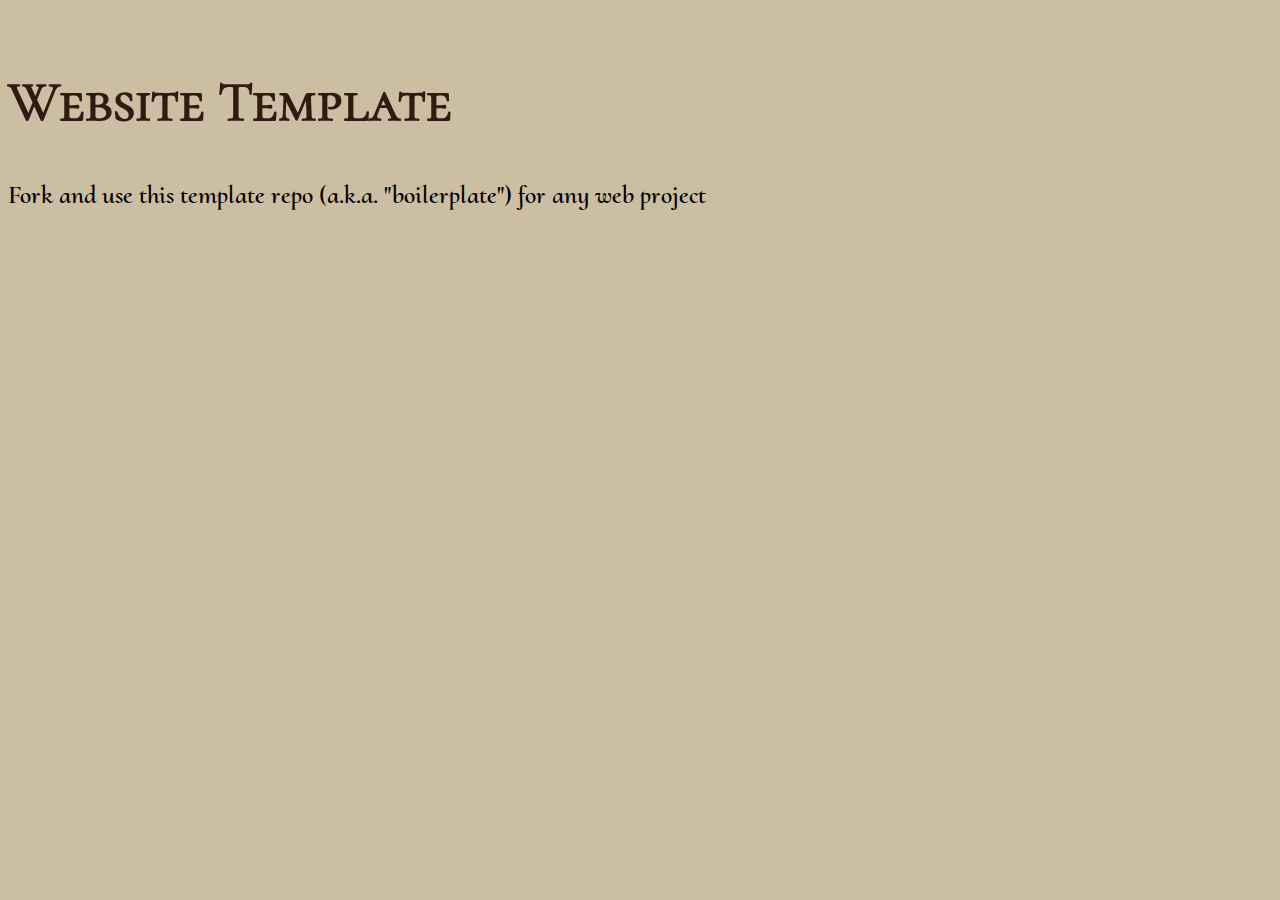
<file: index.html>
<!doctype html>
<html lang="en">
<head>
	<meta charset="utf-8">
	<meta name="viewport" content="width=device-width, initial-scale=1.0">
	<title>Semester Project</title>
	<link rel="stylesheet" href="styles.css">
</head>
<body>

	<h1>Website Template</h1>
	<p>Fork and use this template repo (a.k.a. "boilerplate") for any web project</p>
	
</body>
</html>
</file>
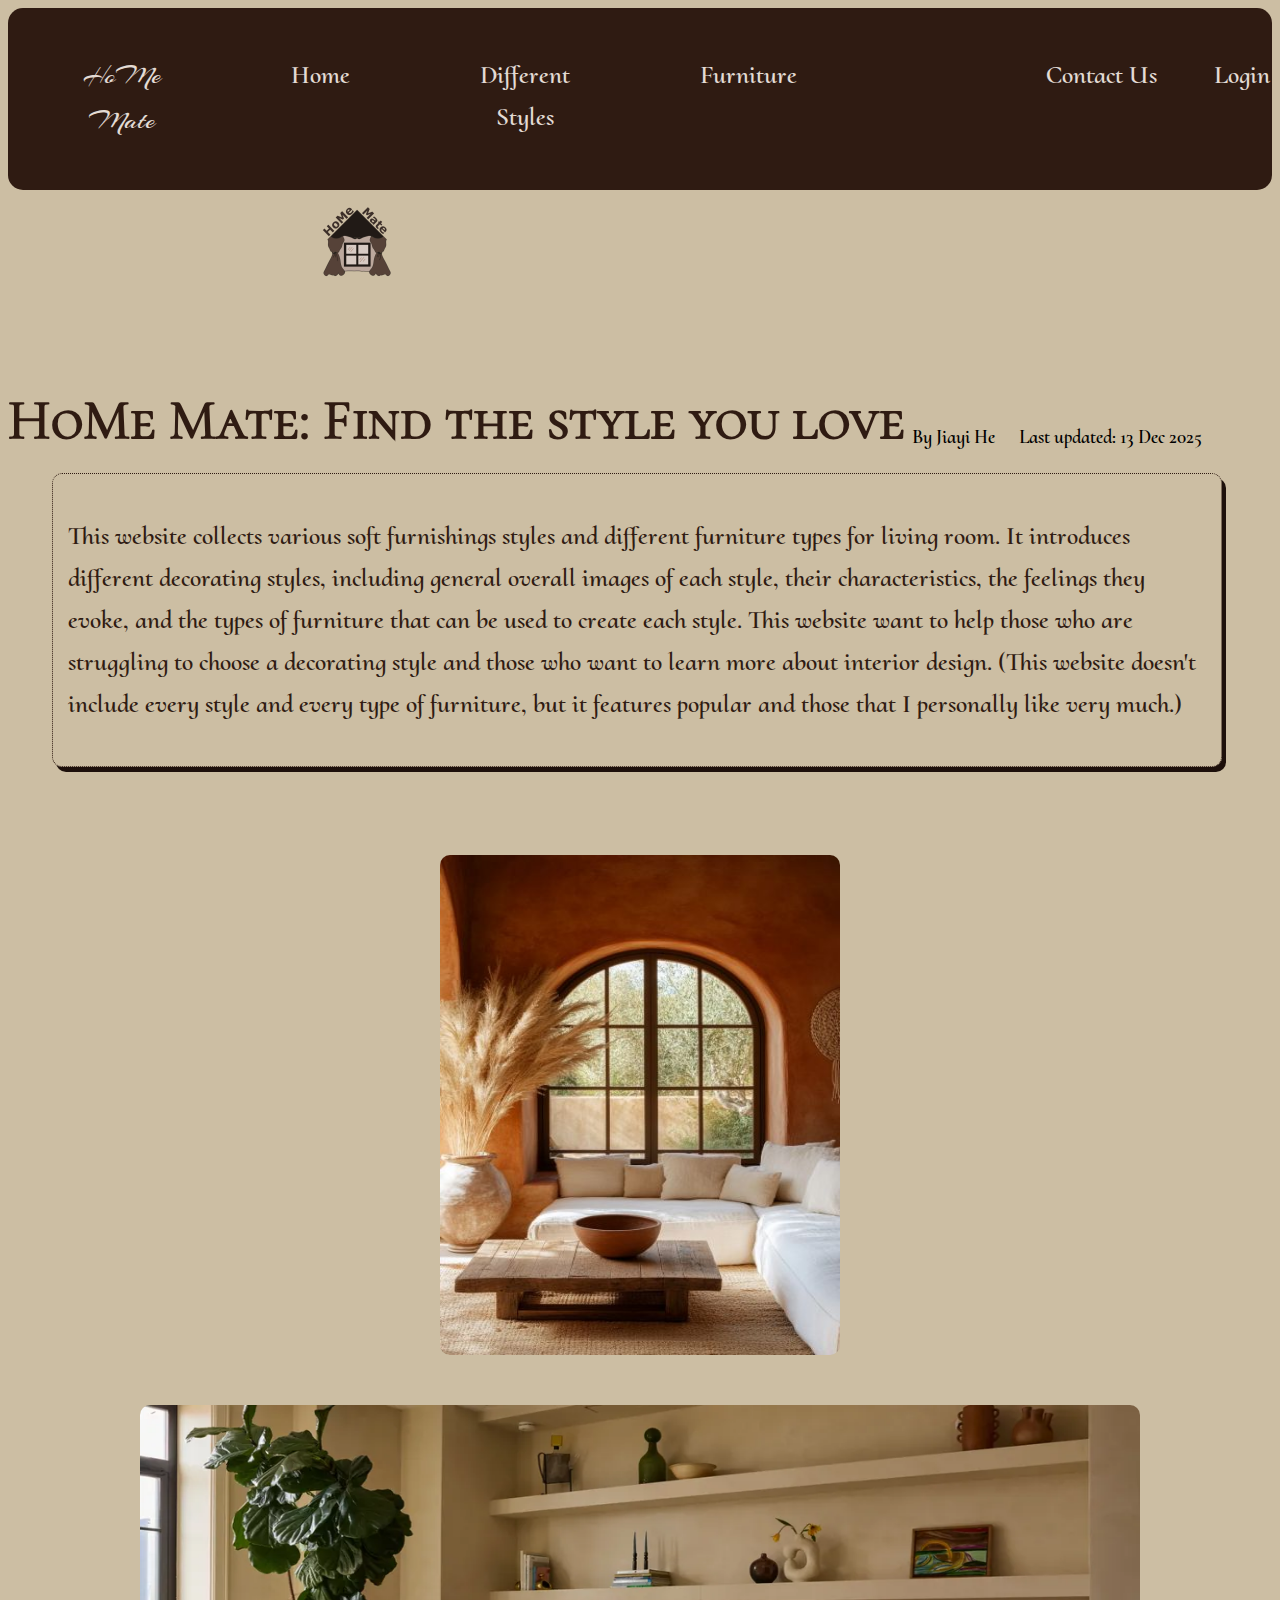
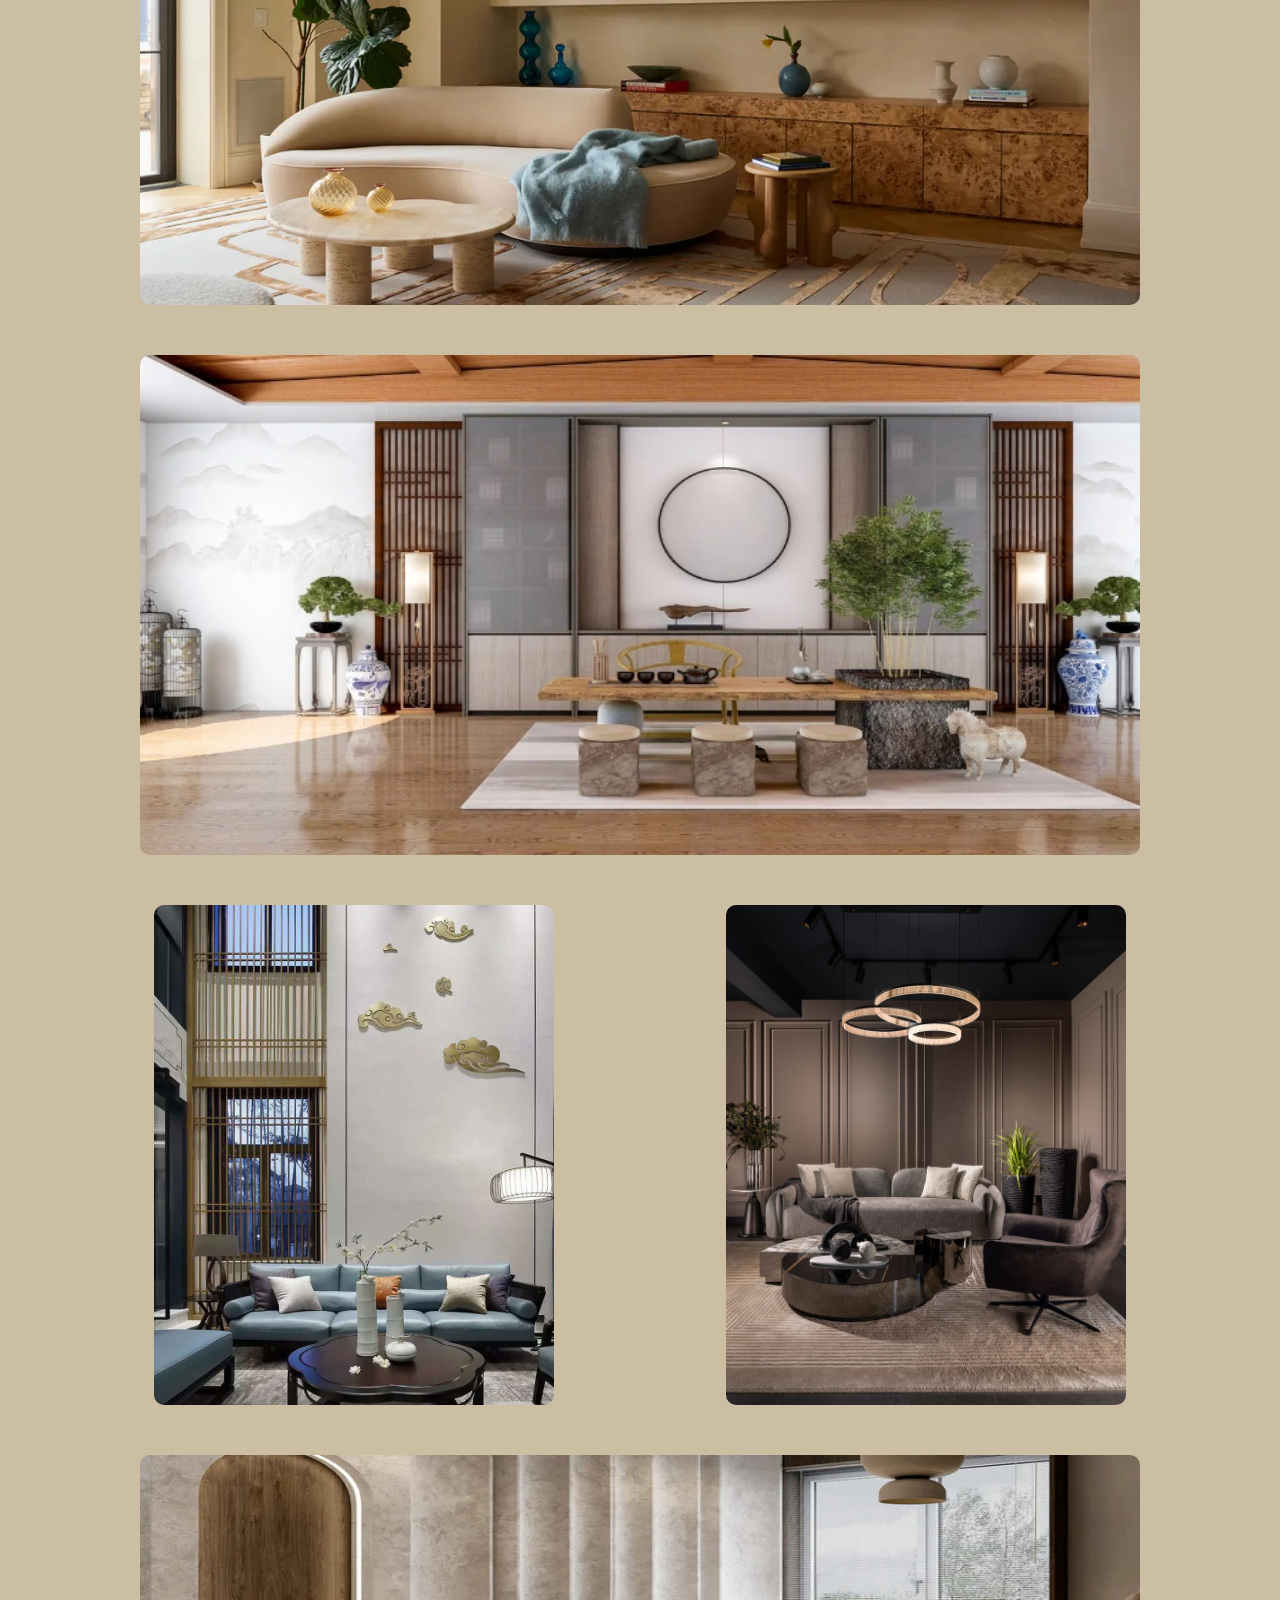
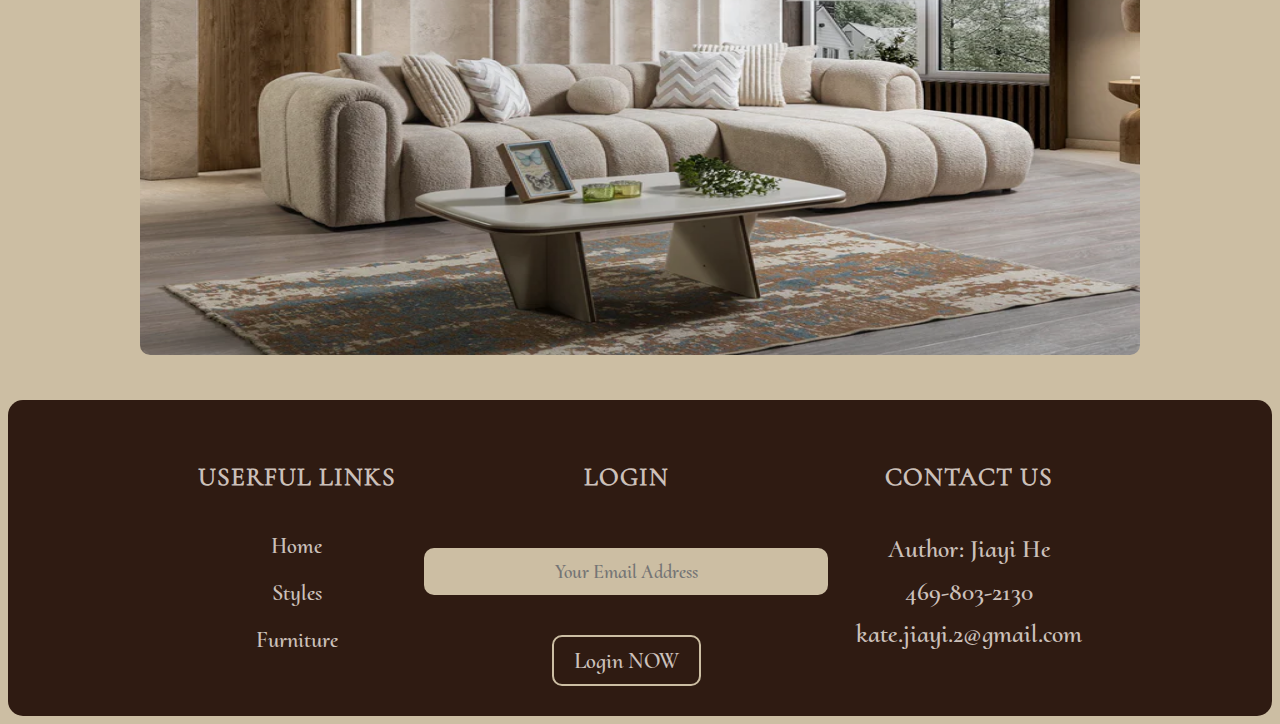
<file: final/index.html>
<!doctype html>
<html lang="en">
<head>
	<meta charset="utf-8">
	<meta name="viewport" content="width=device-width, initial-scale=1.0">
	<title>Semester Project</title>
	<link rel="stylesheet" href="styles.css">
</head>
<body>
    <header>
<nav>
	<ul>
		<li><a href="index.html" class="name">HoMe Mate</a></li>
		<li><a href="index.html">Home</a></li>
		<li><a href="style.html">Different Styles</a></li>
		<li><a href="furniture.html">Furniture</a></li>
	</ul>
</nav>
<div class="bar">
    <ul>
<li><a href="contact.html" class="contact">Contact&nbsp;Us</a></li>
<li><a href="login.html" class="login">Login</a></li>
	</ul>
</div>
</header>

<section>
<div class="logo">
<a href="index.html" class="img1"><img src="images/logo.png"></a>
</div>
<h1>HoMe Mate: Find the style you love</h1>
<p class="author">By Jiayi He &nbsp;&nbsp;&nbsp;&nbsp;&nbsp;Last updated: 13 Dec 2025</p>
</section>
<aside>
	<p>This website collects various soft furnishings styles and different furniture types for living room. 
		It introduces different decorating styles, 
		including general overall images of each style, their characteristics, 
		the feelings they evoke, and the types of furniture that can be used to create each style. 
		This website want to help those who are struggling to choose a decorating style and those who want to learn more about interior design. 
		(This website doesn't include every style and every type of furniture, but it features popular and those that I personally like very much.)</p>
</aside>

<div class="container">
	<img src="images//img1.jpg" class="img1">
    <img src="images/img2.webp" class="img2">
	<img src="images/img9.webp" class="img9">
	<img src="images/img11.jpg" class="img11">
	<img src="images/img12.jpg" class="img12">
	<img src="images/img10.webp" class="img10">
	
    </div>		

<div class="footer">  
	<div class="col-1">
      <h3>USERFUL LINKS</h3>
	  <a href="index.html">Home</a>
	  <a href="style.html">Styles</a>
	  <a href="furniture.html">Furniture</a>
	</div>
	<div class="col-2">
		<h3>LOGIN</h3>
		<form>
			<input tyep="text" placeholder="Your Email Address">
			<br>
			<button type="sumbit">Login NOW</button>
		</form>
	</div>
	<div class="col-3">
		<h3>CONTACT US</h3>
		<p>Author: Jiayi He
		<br>
		469-803-2130
		<br> 
		<a href="kate.jiayi.2@gmail.com">kate.jiayi.2@gmail.com</a></p>
	</div>
 
</div>


</body>
</html>
</file>
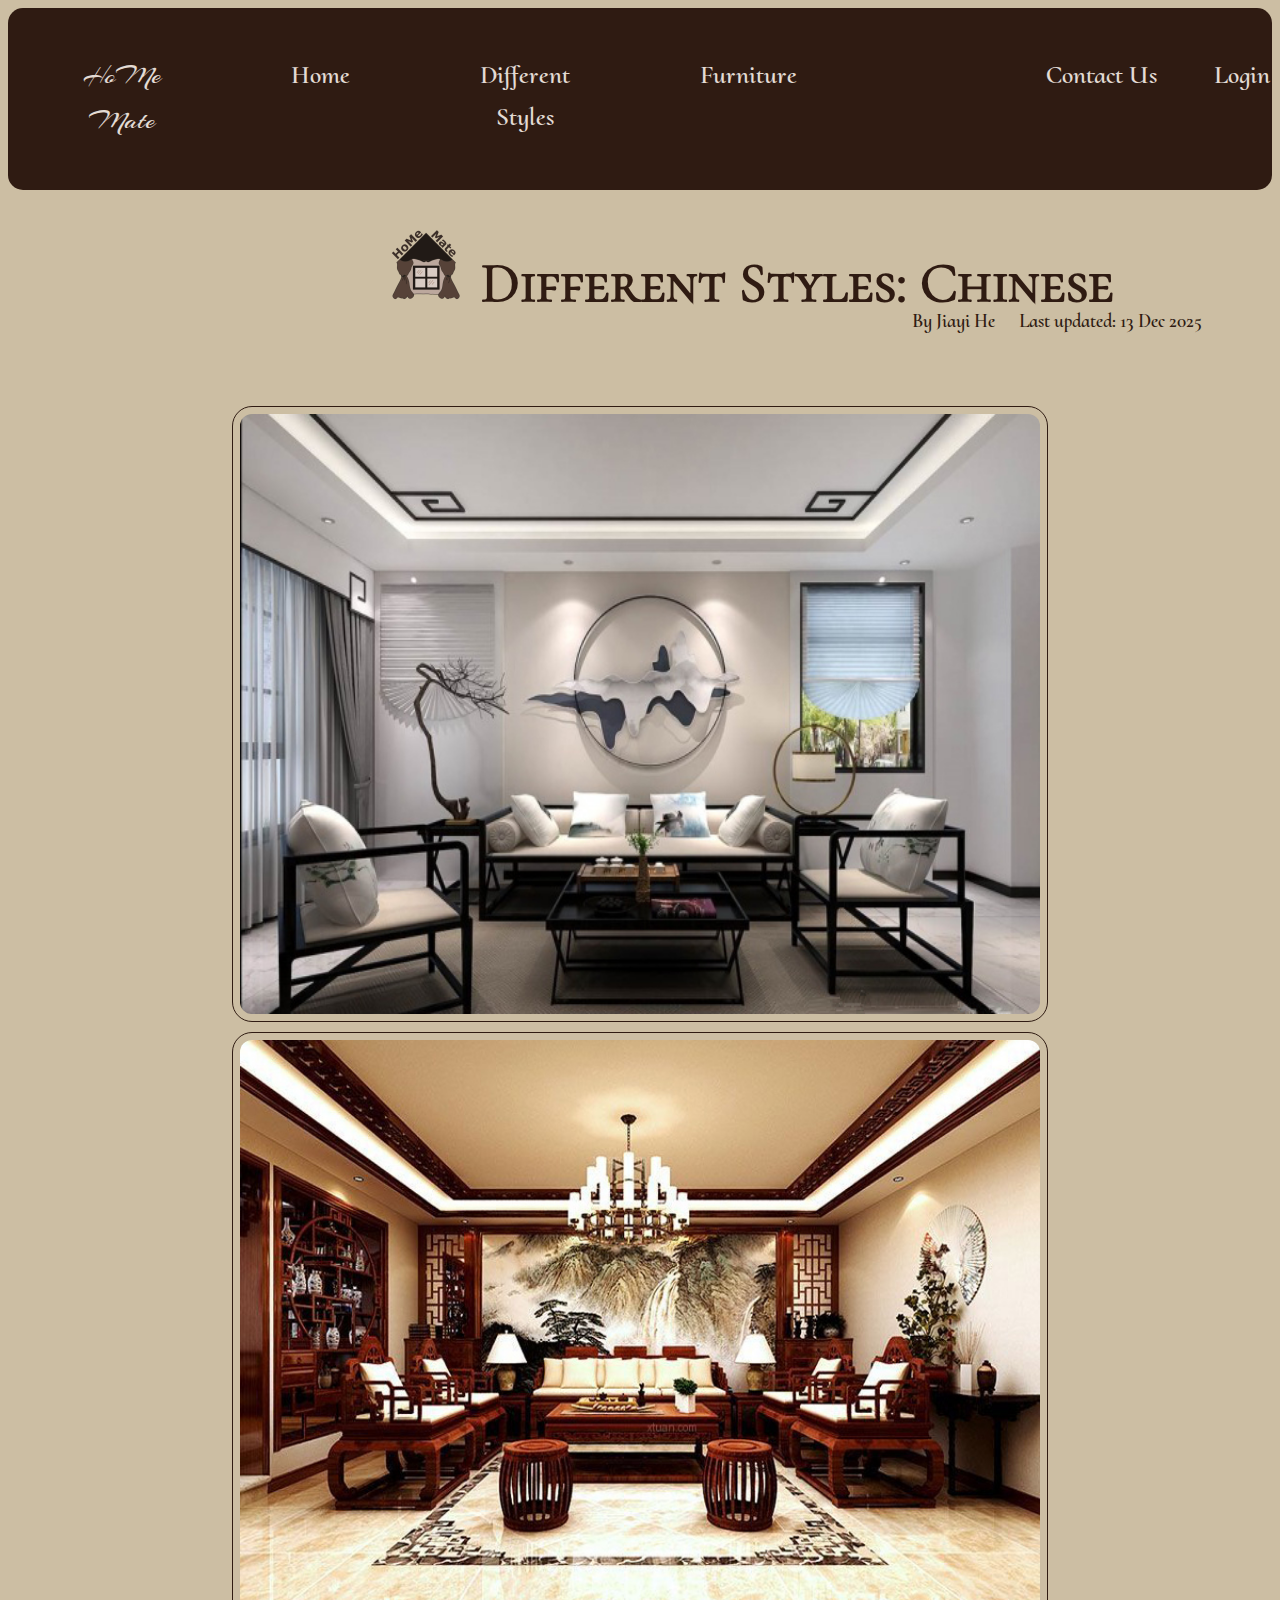
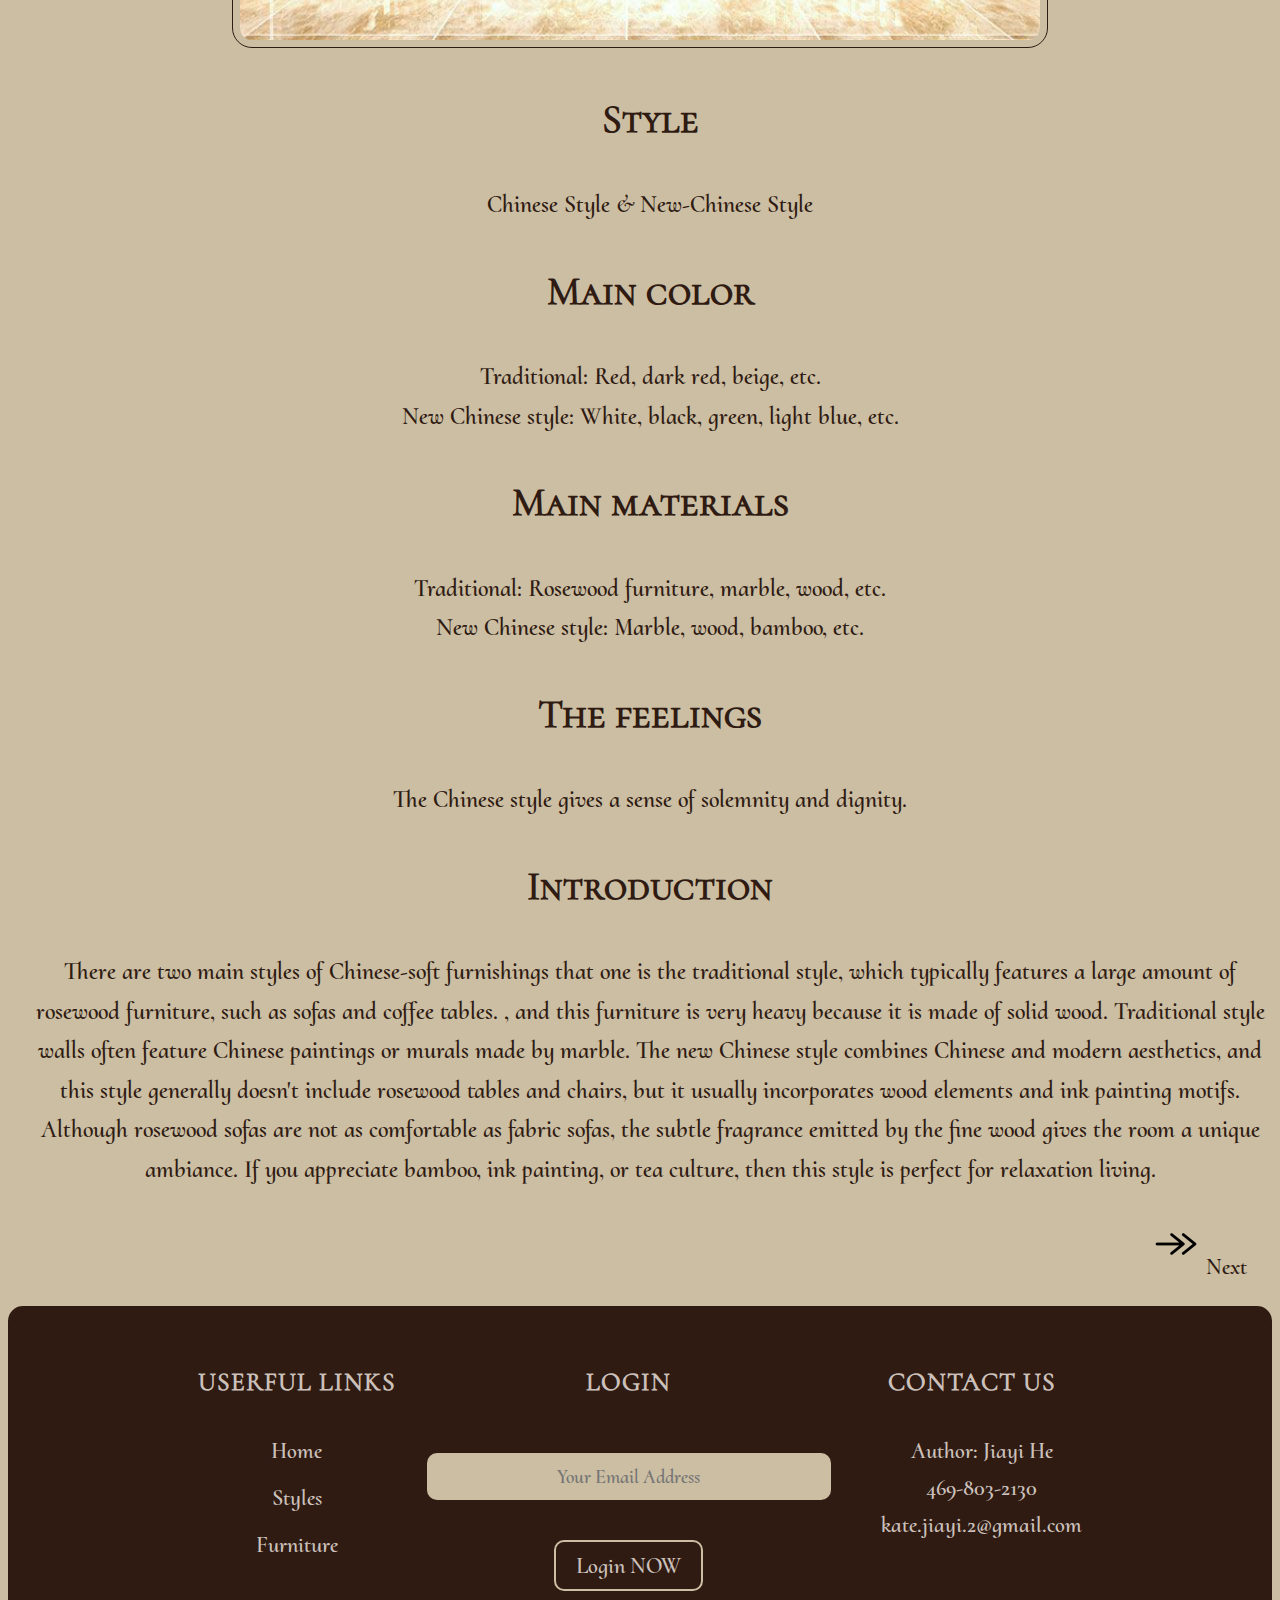
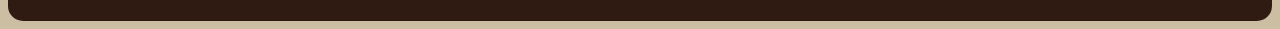
<file: chinese.html>
<!doctype html>
<html lang="en">
<head>
	<meta charset="utf-8">
	<meta name="viewport" content="width=device-width, initial-scale=1.0">
	<title>Semester Project</title>
	<link rel="stylesheet" href="styles8.css">
</head>
<body>
    <header>
<nav>
	<ul>
		<li><a href="index.html" class="name">HoMe Mate</a></li>
		<li><a href="index.html">Home</a></li>
		<li><a href="style.html">Different Styles</a></li>
		<li><a href="furniture.html">Furniture</a></li>
	</ul>
</nav>
<div class="bar">
    <ul>
<li><a href="contact.html" class="contact">Contact&nbsp;Us</a></li>
<li><a href="login.html" class="login">Login</a></li>
	</ul>
</div>
</header>
<section>
<div class="logo">
<a href="index.html" class="img1"><img src="images/logo.png"></a>
</div>
<h1>Different Styles: Chinese</h1>
<p class="author">By Jiayi He &nbsp;&nbsp;&nbsp;&nbsp;&nbsp;Last updated: 13 Dec 2025</p>
</section>

<div class="container">
<img src="images/image7.jpg" class="image7">
<img src="images/image8.jpg" class="image8">
</div>

<h2>Style</h2>
<p>Chinese Style & New-Chinese Style</p>
<h2>Main color</h2>
<p>Traditional: Red, dark red, beige, etc.
	<br>
New Chinese style: White, black, green, light blue, etc.</p>
<h2>Main materials</h2>
<p>Traditional: Rosewood furniture, marble, wood, etc.
	<br>
New Chinese style: Marble, wood, bamboo, etc.</p>
<h2>The feelings</h2>
<P>The Chinese style gives a sense of solemnity and dignity.</P>
<h2>Introduction</h2>
<P>There are two main styles of Chinese-soft furnishings that one is the traditional style, which typically features a large amount of rosewood furniture, such as sofas and coffee tables. 
, and this furniture is very heavy because it is made of solid wood. Traditional style walls often feature Chinese paintings or murals made by marble. 
	The new Chinese style combines Chinese and modern aesthetics, and this style generally doesn't include rosewood tables and chairs, but it usually incorporates wood elements and ink painting motifs. 
	Although rosewood sofas are not as comfortable as fabric sofas, the subtle fragrance emitted by the fine wood gives the room a unique ambiance. 
	If you appreciate bamboo, ink painting, or tea culture, then this style is perfect for relaxation living.</P>
<a href="forest.html" class="icon"><img src="images/icon.png" >Next</a>

<div class="footer">  
	<div class="col-1">
      <h3>USERFUL LINKS</h3>
	  <a href="index.html">Home</a>
	  <a href="style.html">Styles</a>
	  <a href="furniture.html">Furniture</a>
	</div>
	<div class="col-2">
		<h3>LOGIN</h3>
		<form>
			<input tyep="text" placeholder="Your Email Address">
			<br>
			<button type="sumbit">Login NOW</button>
		</form>
	</div>
	<div class="col-3">
		<h3>CONTACT US</h3>
		<p>Author: Jiayi He
			<br>
		469-803-2130
		<br><a href="kate.jiayi.2@gmail.com">kate.jiayi.2@gmail.com</a></p>
	</div>
 
</div>



</body>
</html>
</file>
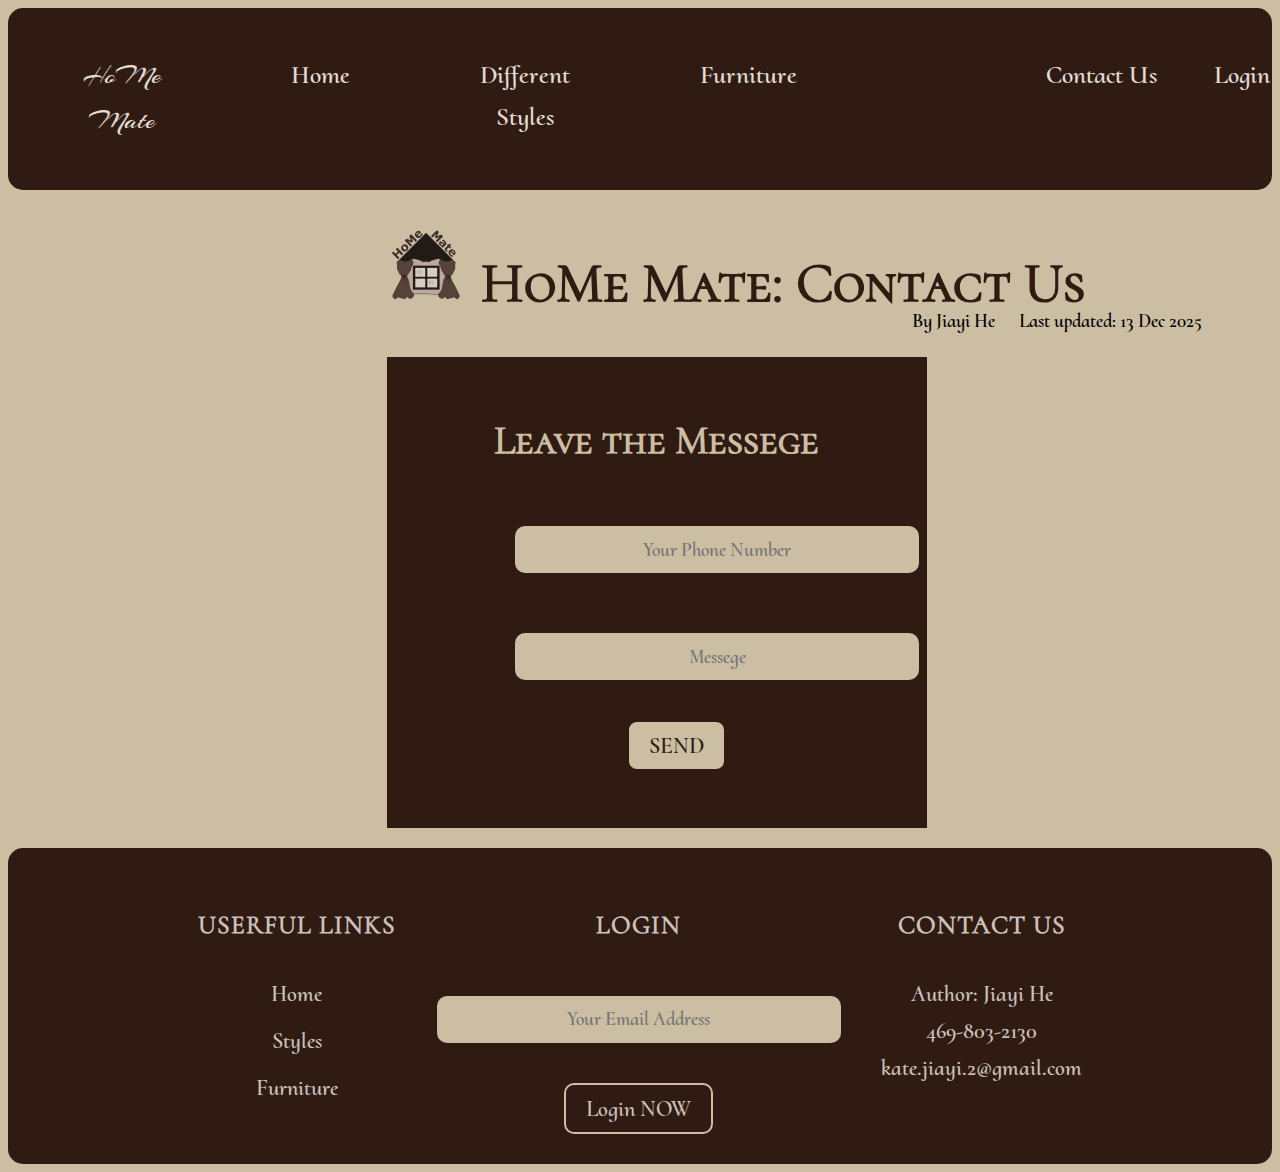
<file: Contact.html>
<!doctype html>
<html lang="en">
<head>
	<meta charset="utf-8">
	<meta name="viewport" content="width=device-width, initial-scale=1.0">
	<title>Semester Project</title>
	<link rel="stylesheet" href="styles3.css">
</head>
<body>
    <header>
<nav>
	<ul>
		<li><a href="index.html" class="name">HoMe Mate</a></li>
		<li><a href="index.html">Home</a></li>
		<li><a href="style.html">Different Styles</a></li>
		<li><a href="furniture.html">Furniture</a></li>
	</ul>
</nav>
<div class="bar">
    <ul>
<li><a href="contact.html" class="contact">Contact&nbsp;Us</a></li>
<li><a href="login.html" class="login">Login</a></li>
	</ul>
</div>
</header>

<section>
<div class="logo">
<a href="index.html" class="img1"><img src="images/logo.png"></a>
</div>
<h1>HoMe Mate: Contact Us</h1>
<p class="author">By Jiayi He &nbsp;&nbsp;&nbsp;&nbsp;&nbsp;Last updated: 13 Dec 2025</p>
</section>


<div class="box">
	<h2>Leave the Messege</h2>
	<form>
		<input tyep="text" placeholder="Your Phone Number">
		<br>
		<input tyep="text" placeholder="Messege">
					<br>
			<button type="sumbit">SEND</button>
	</form>
</div>


<div class="footer">  
	<div class="col-1">
      <h3>USERFUL LINKS</h3>
	  <a href="index.html">Home</a>
	  <a href="style.html">Styles</a>
	  <a href="furniture.html">Furniture</a>
	</div>
	<div class="col-2">
		<h3>LOGIN</h3>
		<form>
			<input tyep="text" placeholder="Your Email Address">
			<br>
			<button type="sumbit">Login NOW</button>
		</form>
	</div>
	<div class="col-3">
		<h3>CONTACT US</h3>
		<p>Author: Jiayi He
		<br>
		469-803-2130
		<br><a href="kate.jiayi.2@gmail.com">kate.jiayi.2@gmail.com</a></p>
	</div>
 
</div>



</body>
</html>
</file>
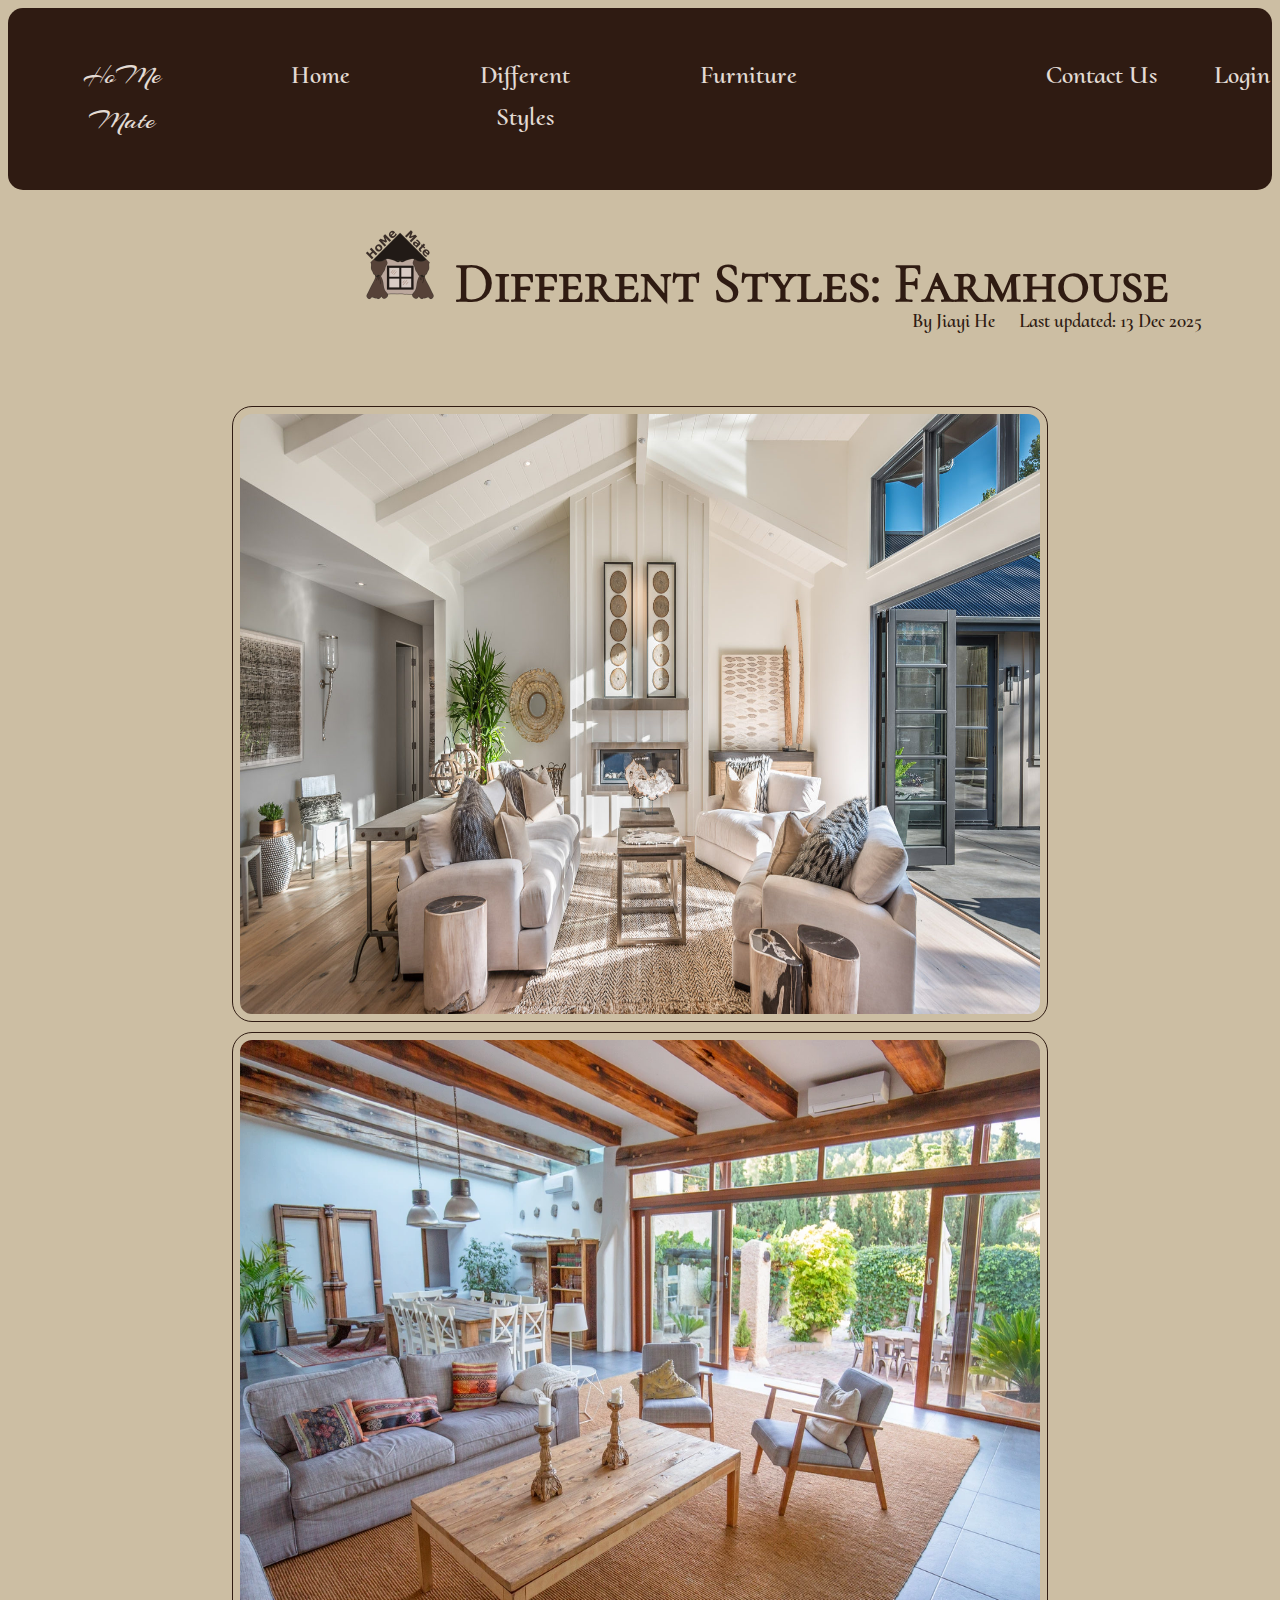
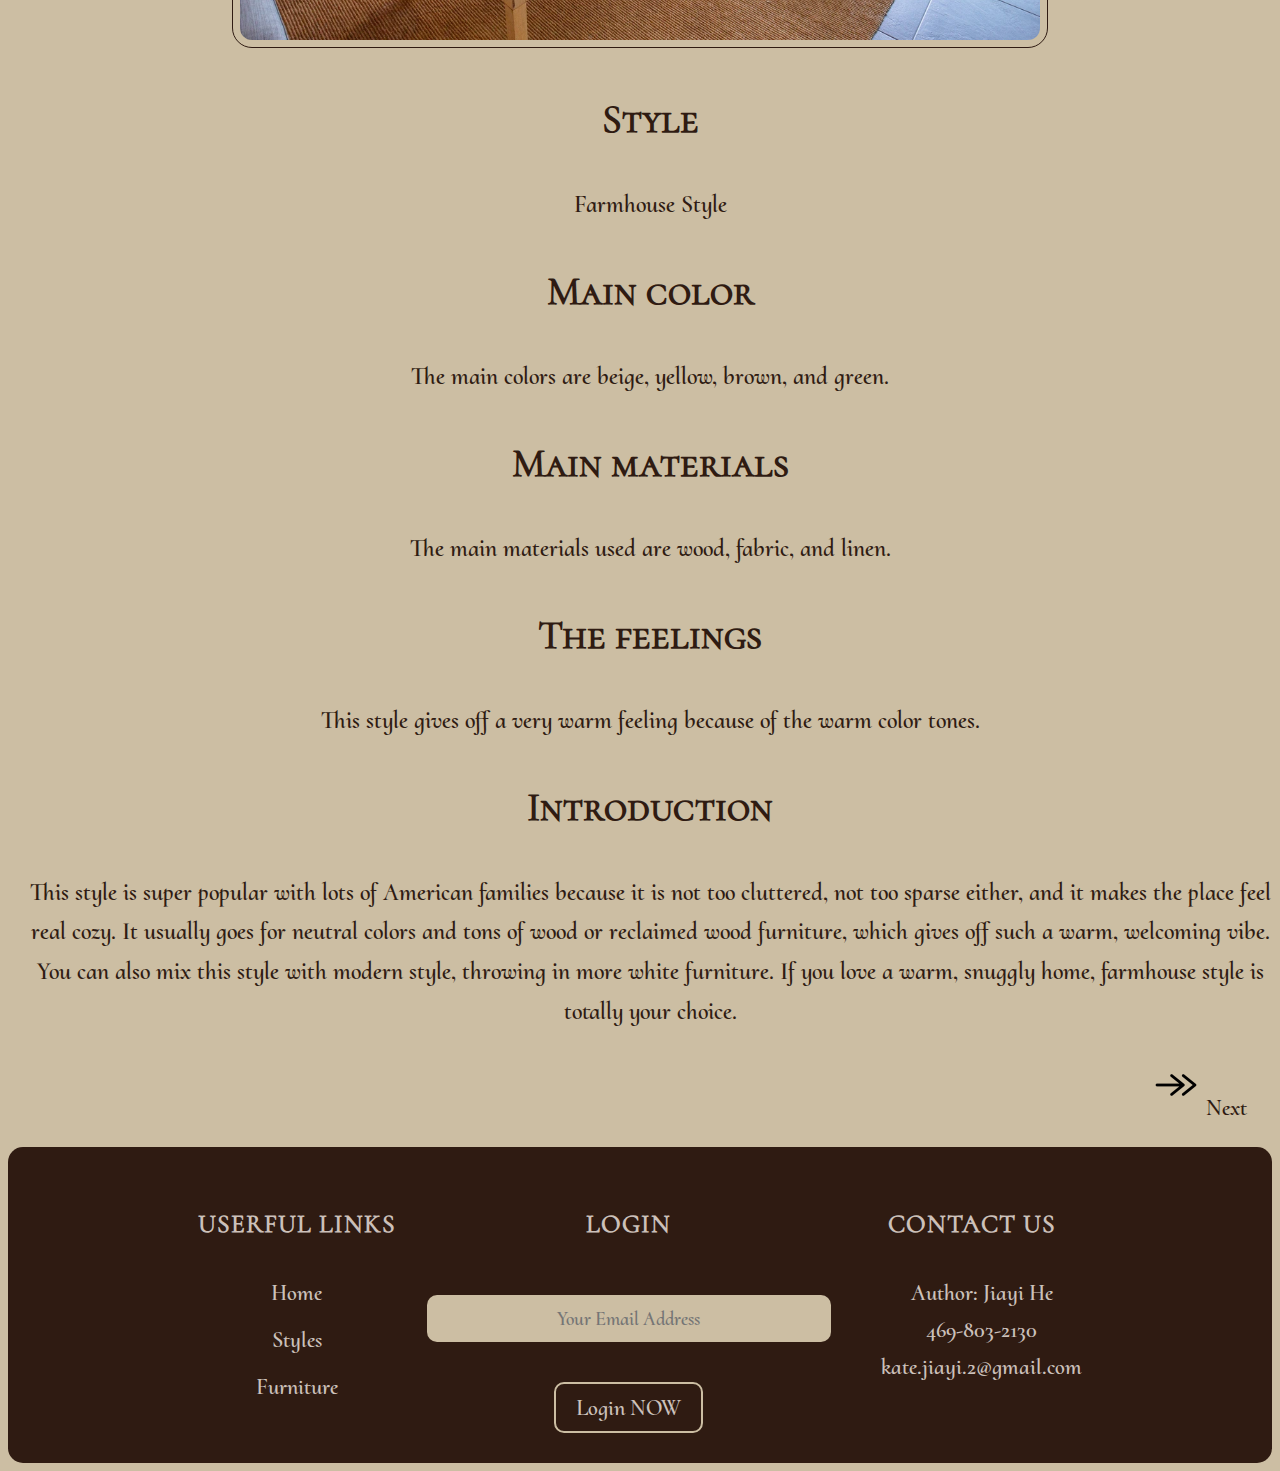
<file: farmhouse.html>
<!doctype html>
<html lang="en">
<head>
	<meta charset="utf-8">
	<meta name="viewport" content="width=device-width, initial-scale=1.0">
	<title>Semester Project</title>
	<link rel="stylesheet" href="styles7.css">
</head>
<body>
    <header>
<nav>
	<ul>
		<li><a href="index.html" class="name">HoMe Mate</a></li>
		<li><a href="index.html">Home</a></li>
		<li><a href="style.html">Different Styles</a></li>
		<li><a href="furniture.html">Furniture</a></li>
	</ul>
</nav>
<div class="bar">
    <ul>
<li><a href="contact.html" class="contact">Contact&nbsp;Us</a></li>
<li><a href="login.html" class="login">Login</a></li>
	</ul>
</div>
</header>

</div>
<section>
<div class="logo">
<a href="index.html" class="img1"><img src="images/logo.png"></a>
</div>
<h1>Different Styles: Farmhouse</h1>
<p class="author">By Jiayi He &nbsp;&nbsp;&nbsp;&nbsp;&nbsp;Last updated: 13 Dec 2025</p>
</section>

<div class="container">
<img src="images/image5.jpg" class="image5">
<img src="images/image6.webp" class="image6">
</div>
<h2>Style</h2>
<p>Farmhouse Style</p>
<h2>Main color</h2>
<p>The main colors are beige, yellow, brown, and green.</p>
<h2>Main materials</h2>
<p>The main materials used are wood, fabric, and linen.</p>
<h2>The feelings</h2>
<P>This style gives off a very warm feeling because of the warm color tones.</P>
<h2>Introduction</h2>
<P>This style is super popular with lots of American families because it is not too cluttered, not too sparse either, 
	and it makes the place feel real cozy. It usually goes for neutral colors and tons of wood or reclaimed wood furniture, 
	which gives off such a warm, welcoming vibe. You can also mix this style with modern style, throwing in more white furniture. 
	If you love a warm, snuggly home, farmhouse style is totally your choice.</P>

<a href="chinese.html" class="icon"><img src="images/icon.png" >Next</a>

<div class="footer">  
	<div class="col-1">
      <h3>USERFUL LINKS</h3>
	  <a href="index.html">Home</a>
	  <a href="style.html">Styles</a>
	  <a href="furniture.html">Furniture</a>
	</div>
	<div class="col-2">
		<h3>LOGIN</h3>
		<form>
			<input tyep="text" placeholder="Your Email Address">
			<br>
			<button type="sumbit">Login NOW</button>
		</form>
	</div>
	<div class="col-3">
		<h3>CONTACT US</h3>
		<p>Author: Jiayi He
		<br>
			469-803-2130
		<br><a href="kate.jiayi.2@gmail.com">kate.jiayi.2@gmail.com</a></p>
	</div>
 
</div>



</body>
</html>
</file>
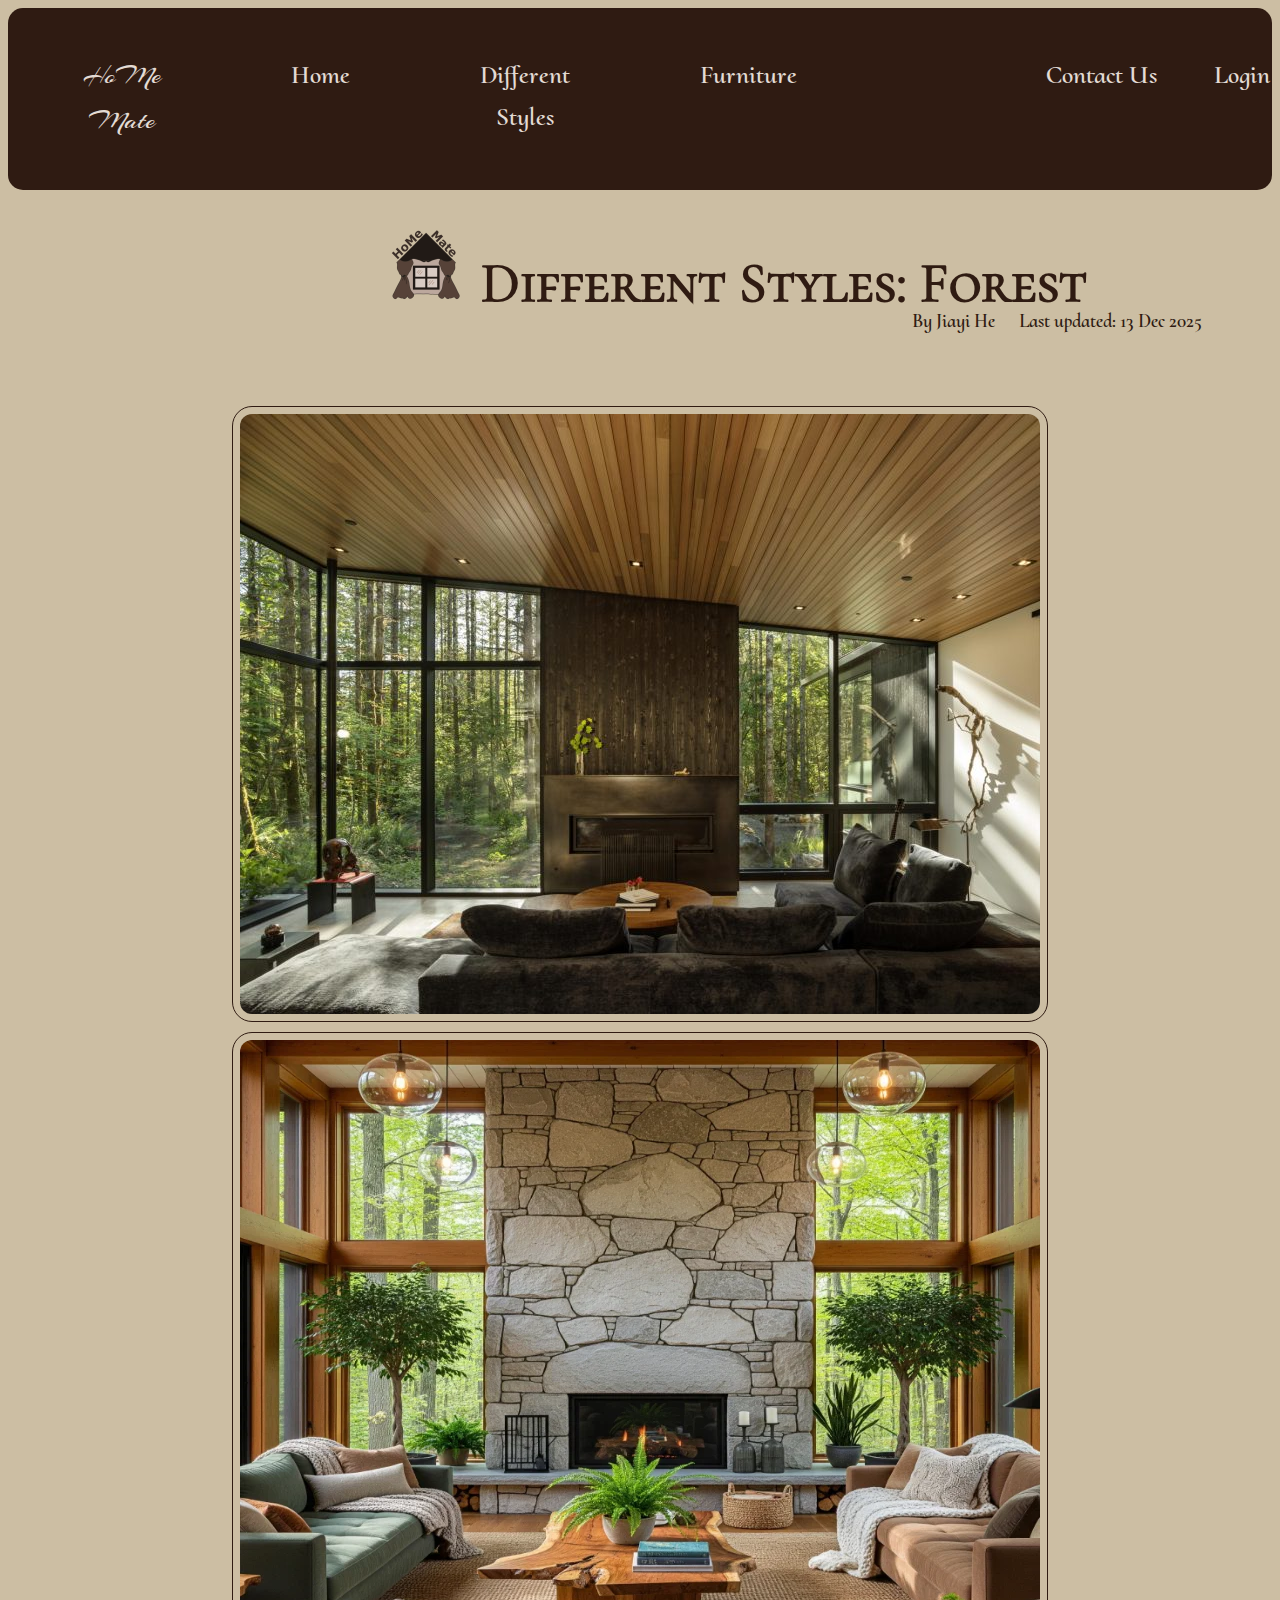
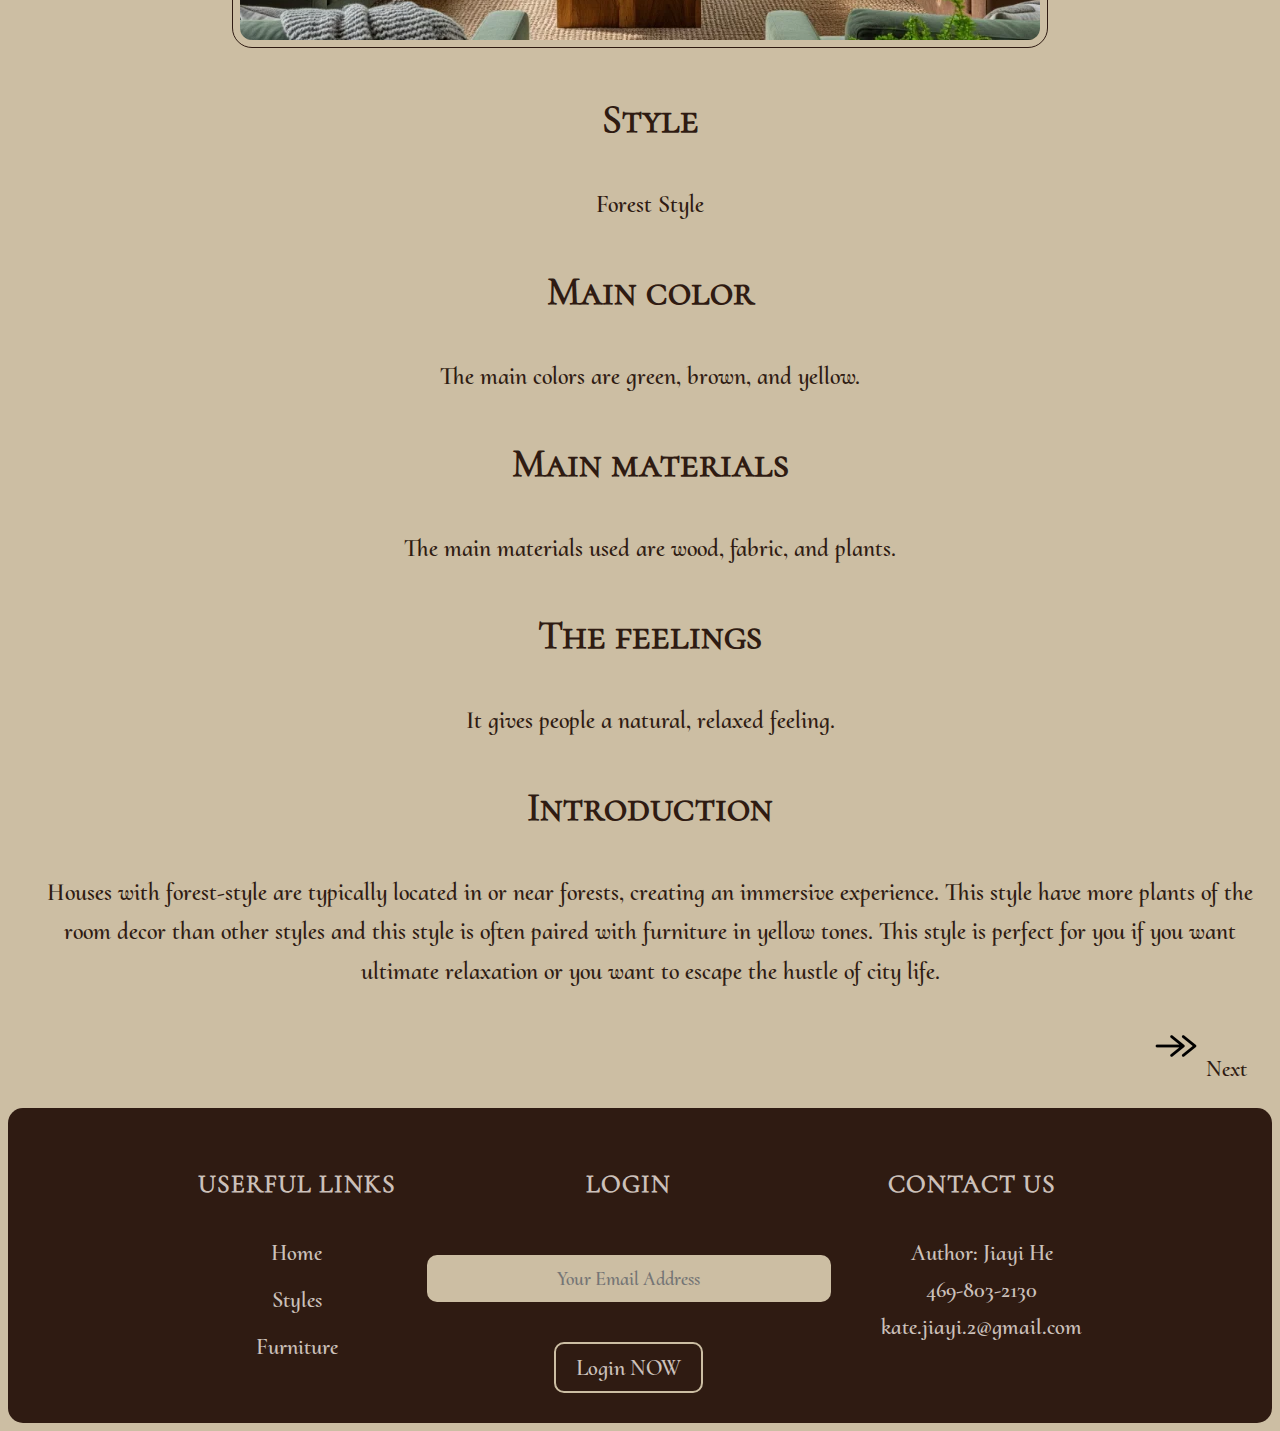
<file: forest.html>
<!doctype html>
<html lang="en">
<head>
	<meta charset="utf-8">
	<meta name="viewport" content="width=device-width, initial-scale=1.0">
	<title>Semester Project</title>
	<link rel="stylesheet" href="styles9.css">
</head>
<body>
    <header>
<nav>
	<ul>
		<li><a href="index.html" class="name">HoMe Mate</a></li>
		<li><a href="index.html">Home</a></li>
		<li><a href="style.html">Different Styles</a></li>
		<li><a href="furniture.html">Furniture</a></li>
	</ul>
</nav>
<div class="bar">
    <ul>
<li><a href="contact.html" class="contact">Contact&nbsp;Us</a></li>
<li><a href="login.html" class="login">Login</a></li>
	</ul>
</div>
</header>

<section>
<div class="logo">
<a href="index.html" class="img1"><img src="images/logo.png"></a>
</div>
<h1>Different Styles: Forest</h1>
<p class="author">By Jiayi He &nbsp;&nbsp;&nbsp;&nbsp;&nbsp;Last updated: 13 Dec 2025</p>
</section>

<div class="container">
<img src="images/image9.jpg" class="image9">
<img src="images/image10.webp" class="image10">
</div>

<h2>Style</h2>
<p>Forest Style</p>
<h2>Main color</h2>
<p>The main colors are green, brown, and yellow.</p>
<h2>Main materials</h2>
<p>The main materials used are wood, fabric, and plants.</p>
<h2>The feelings</h2>
<P>It gives people a natural, relaxed feeling.</P>
<h2>Introduction</h2>
<P>Houses with forest-style are typically located in or near forests, creating an immersive experience. 
	This style have more plants of the room decor than other styles and this style is often paired with furniture in yellow tones. 
	This style is perfect for you if you want ultimate relaxation or you want to escape the hustle of city life.</P>

<a href="japanese.html" class="icon"><img src="images/icon.png" >Next</a>

<div class="footer">  
	<div class="col-1">
      <h3>USERFUL LINKS</h3>
	  <a href="index.html">Home</a>
	  <a href="style.html">Styles</a>
	  <a href="furniture.html">Furniture</a>
	</div>
	<div class="col-2">
		<h3>LOGIN</h3>
		<form>
			<input tyep="text" placeholder="Your Email Address">
			<br>
			<button type="sumbit">Login NOW</button>
		</form>
	</div>
	<div class="col-3">
		<h3>CONTACT US</h3>
		<p>Author: Jiayi He
			<br>
		469-803-2130
		<br><a href="kate.jiayi.2@gmail.com">kate.jiayi.2@gmail.com</a></p>
	</div>
 
</div>



</body>
</html>
</file>
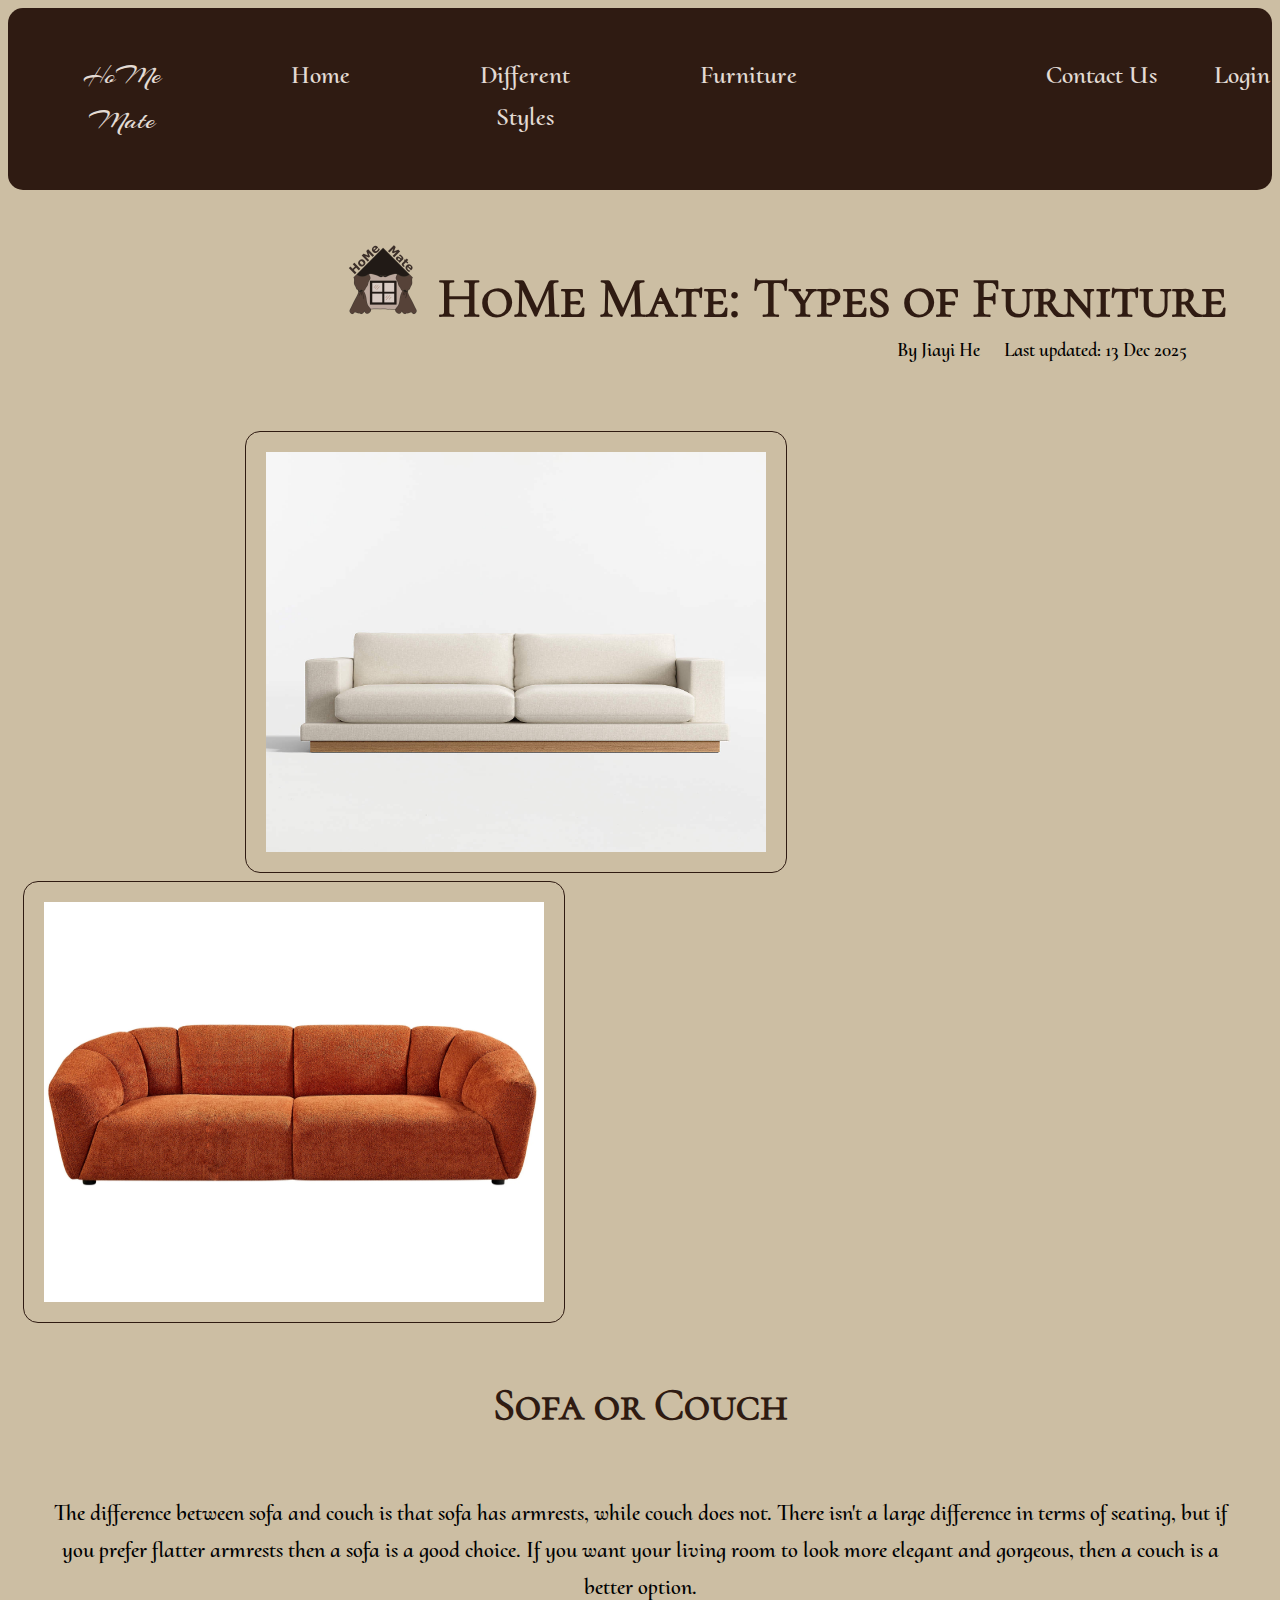
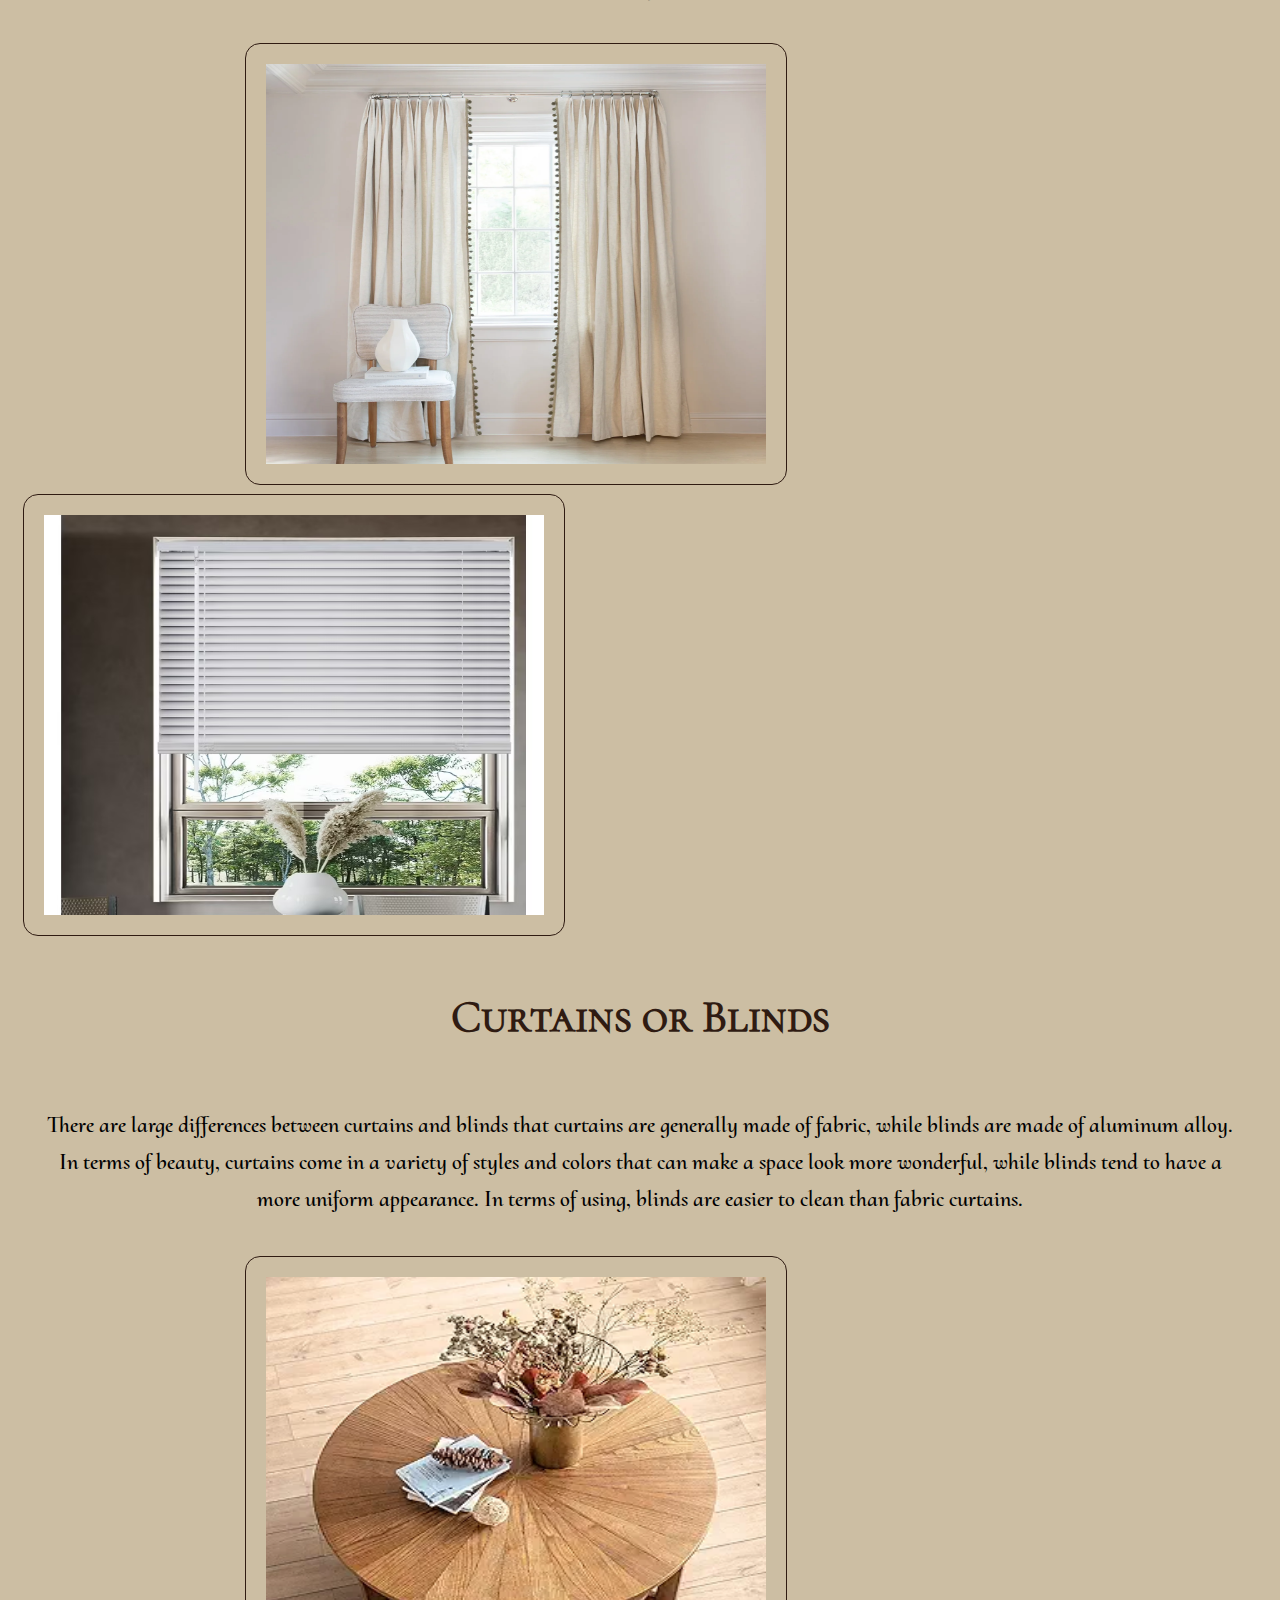
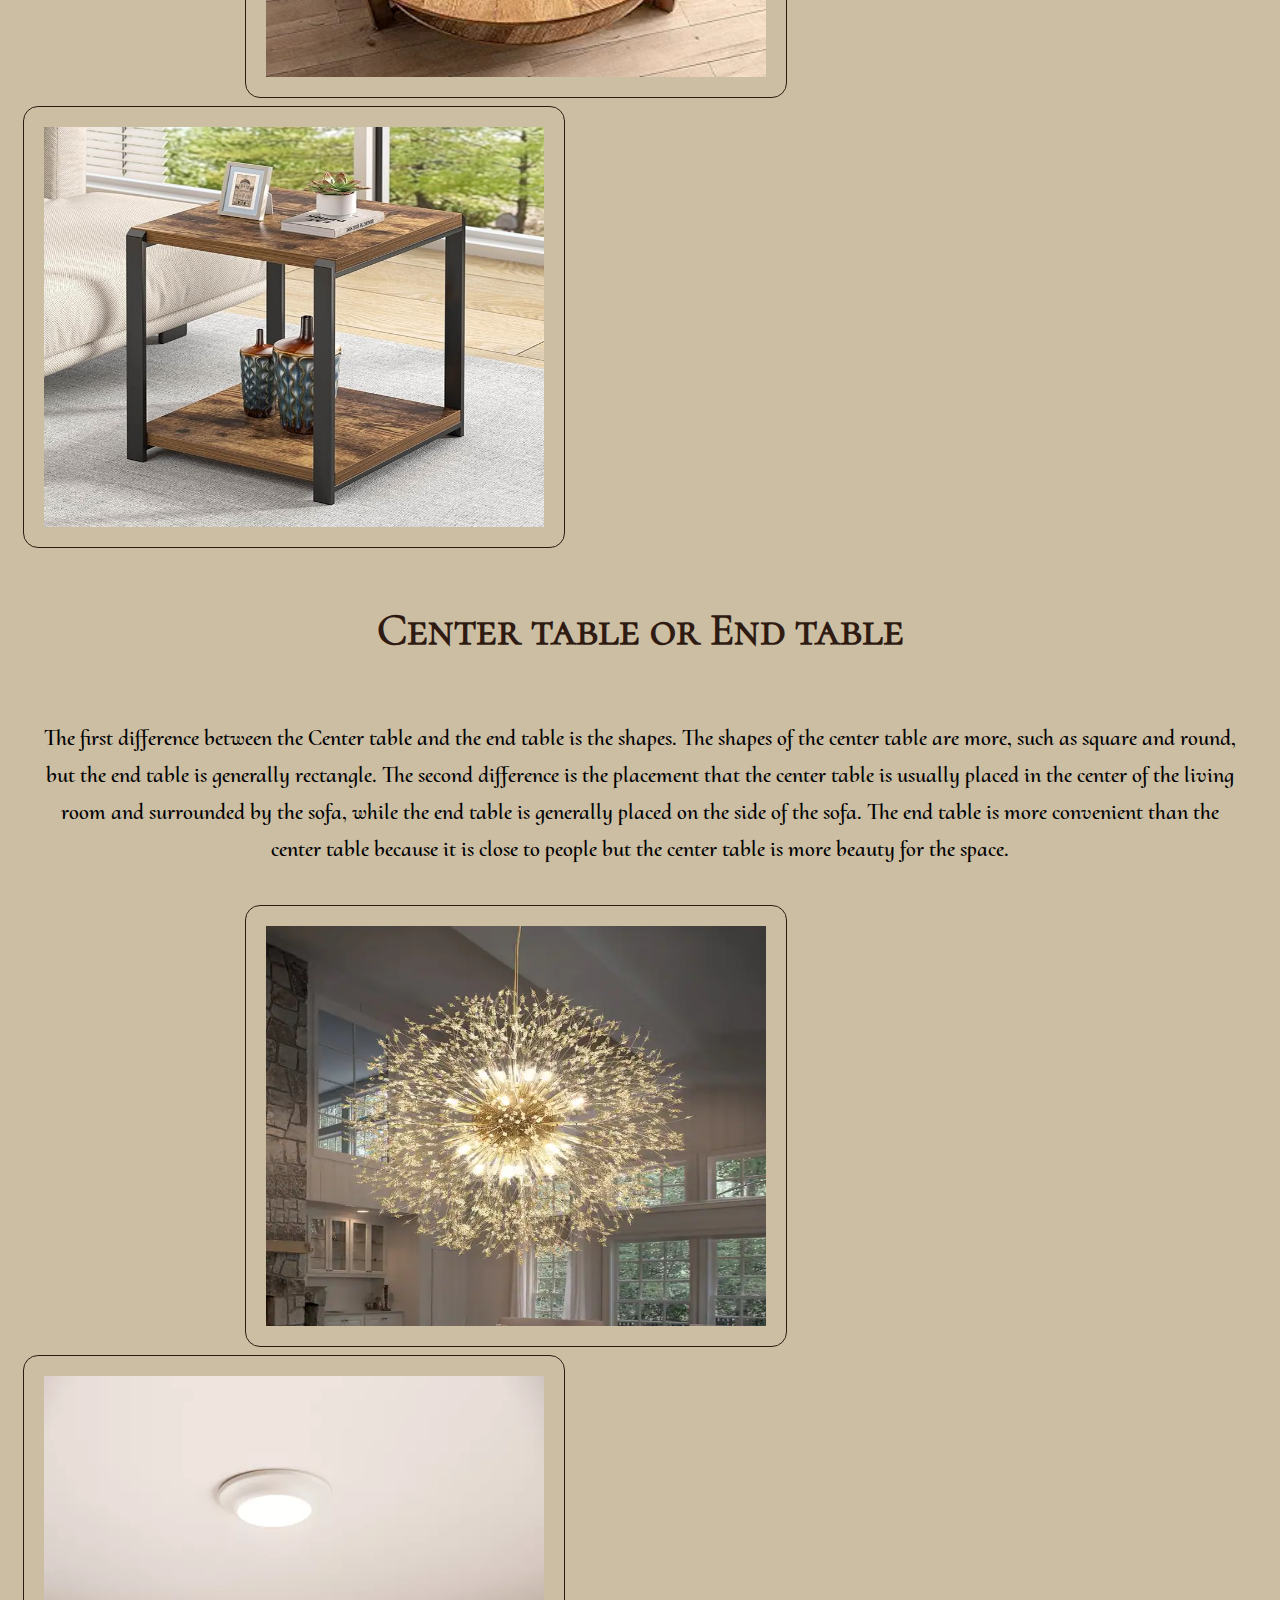
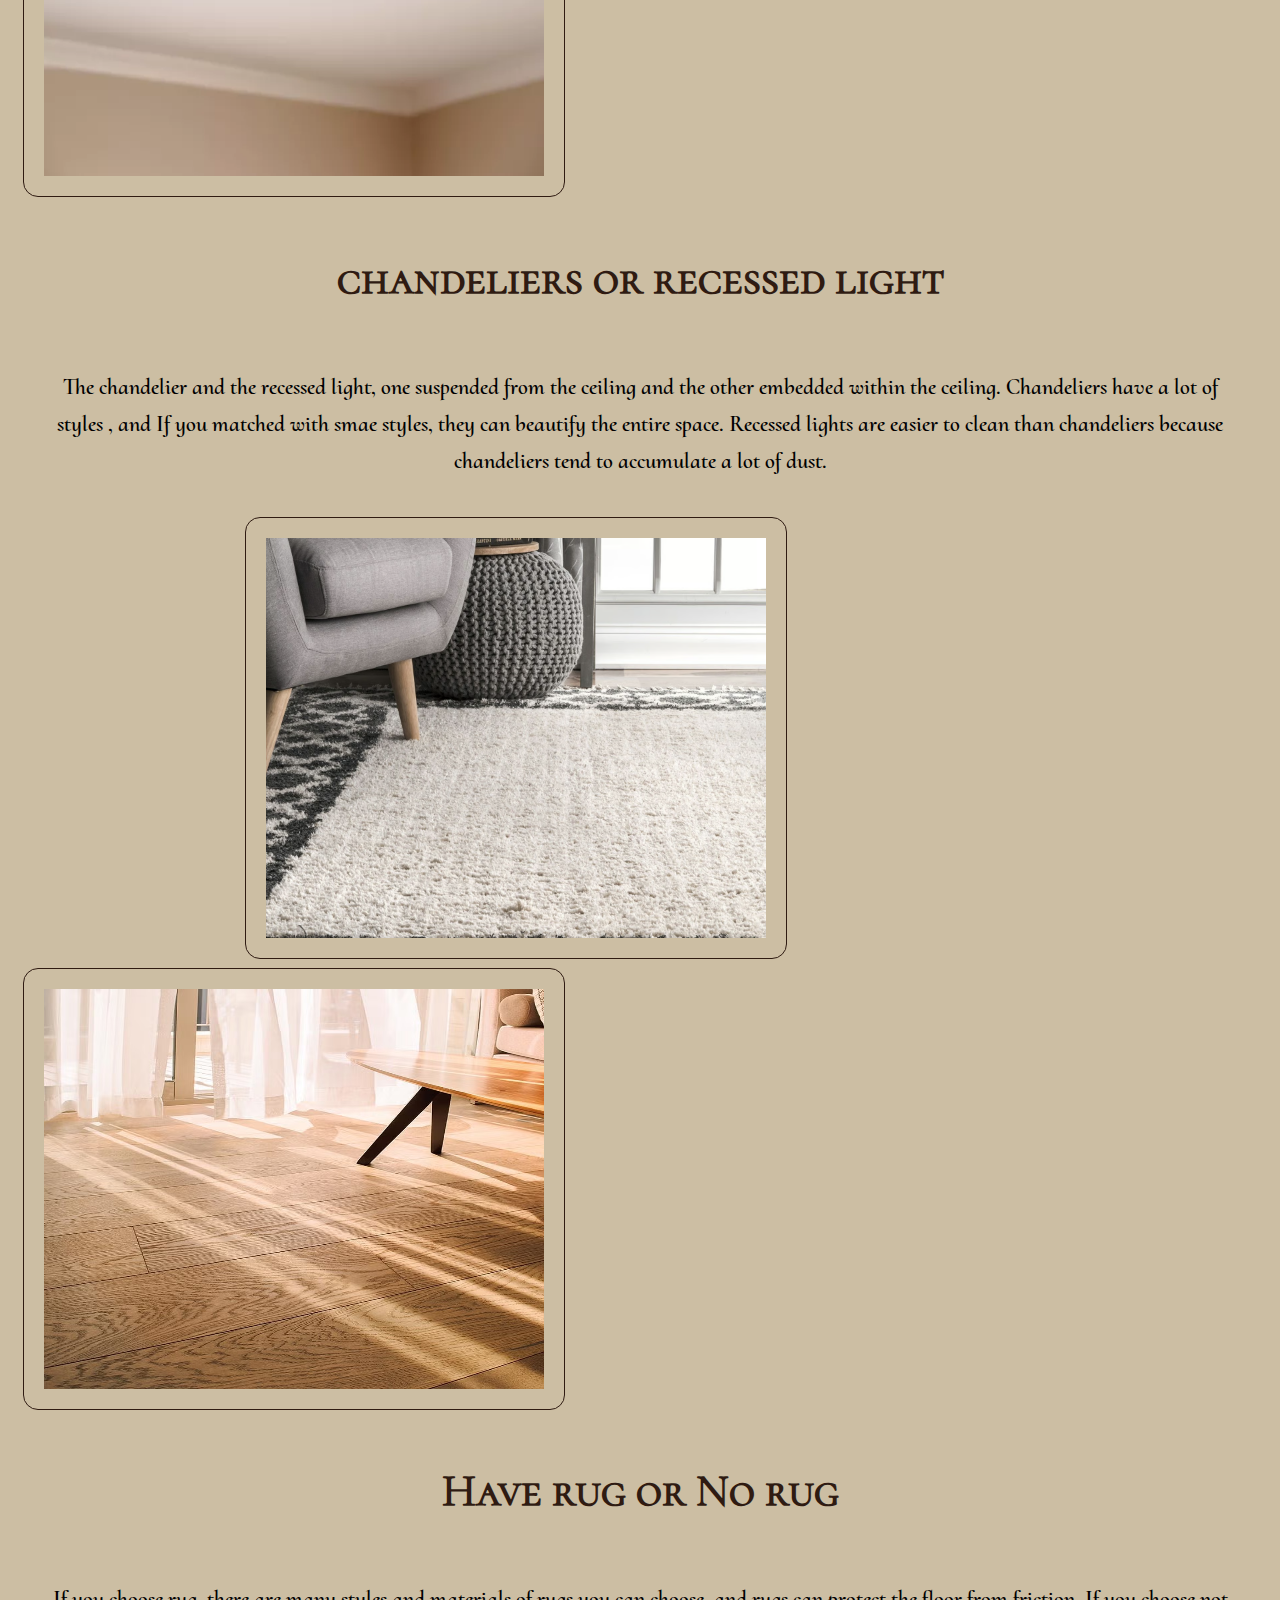
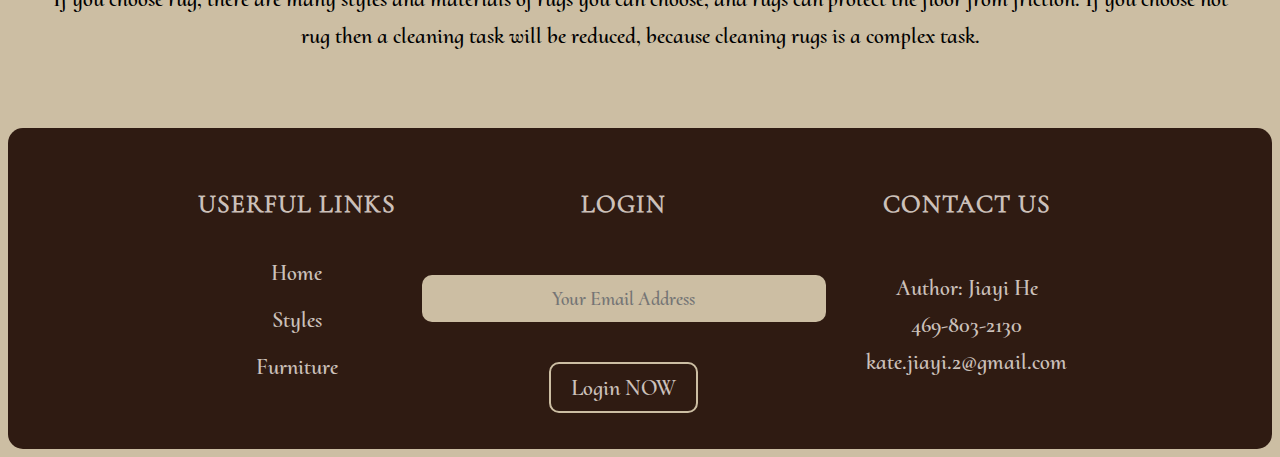
<file: furniture.html>
<!doctype html>
<html lang="en">
<head>
	<meta charset="utf-8">
	<meta name="viewport" content="width=device-width, initial-scale=1.0">
	<title>Semester Project</title>
	<link rel="stylesheet" href="styles2.css">
</head>
<body>
    <header>
<nav>
	<ul>
		<li><a href="index.html" class="name">HoMe Mate</a></li>
		<li><a href="index.html">Home</a></li>
		<li><a href="style.html">Different Styles</a></li>
		<li><a href="furniture.html">Furniture</a></li>
	</ul>
</nav>
<div class="bar">
    <ul>
<li><a href="contact.html" class="contact">Contact&nbsp;Us</a></li>
<li><a href="login.html" class="login">Login</a></li>
	</ul>
</div>
</header>

<section>
<div class="logo">
<a href="index.html" class="img1"><img src="images/logo.png"></a>
</div>
<h1>HoMe Mate: Types of Furniture</h1>
<p class="author">By Jiayi He &nbsp;&nbsp;&nbsp;&nbsp;&nbsp;Last updated: 13 Dec 2025</p>
</section>

<section>
<img src="images/sofa.jpg" class="imgs1">&nbsp;&nbsp;<img src="images/couch.webp" class="imgs2">
<h2>Sofa or Couch</h2>
<p>The difference between sofa and couch is that sofa has armrests, while couch does not. There isn't a large difference in terms of seating, but if you prefer flatter armrests then a sofa is a good choice. If you want your living room to look more elegant and gorgeous, then a couch is a better option.</p>

<img src="images/curtain.webp" class="imgs1">&nbsp;&nbsp;<img src="images/blinds.avif" class="imgs2">
<h2>Curtains or Blinds</h2>
<p>There are large differences between curtains and blinds that curtains are generally made of fabric, while blinds are made of aluminum alloy. In terms of beauty, curtains come in a variety of styles and colors that can make a space look more wonderful, while blinds tend to have a more uniform appearance. In terms of using, blinds are easier to clean than fabric curtains.</p>

<img src="images/center.webp" class="imgs1">&nbsp;&nbsp;<img src="images/end.jpg" class="imgs2">
<h2>Center table or End table</h2>
<p>The first difference between the Center table and the end table is the shapes. The shapes of the center table are more, such as square and round, but the end table is generally rectangle. The second difference is the placement that the center table is usually placed in the center of the living room and surrounded by the sofa, while the end table is generally placed on the side of the sofa. 
	The end table is more convenient than the center table because it is close to people but the center table is more beauty for the space.</p>

<img src="images/light1.webp" class="imgs1">&nbsp;&nbsp;<img src="images/light2.webp" class="imgs2">
<h2>chandeliers or recessed light</h2>
<p>The chandelier and the recessed light, one suspended from the ceiling and the other embedded within the ceiling. Chandeliers have a lot of styles , and If you matched with smae styles, they can beautify the entire space. Recessed lights are easier to clean than chandeliers because chandeliers tend to accumulate a lot of dust.</p>

<img src="images/rug.avif" class="imgs1">&nbsp;&nbsp;<img src="images/norug.avif" class="imgs2">
<h2>Have rug or No rug</h2>
<p>If you choose rug, there are many styles and materials of rugs you can choose, and rugs can protect the floor from friction. If you choose not rug then a cleaning task will be reduced, because cleaning rugs is a complex task.</p>

</section>


<div class="footer">  
	<div class="col-1">
      <h3>USERFUL LINKS</h3>
	  <a href="index.html">Home</a>
	  <a href="style.html">Styles</a>
	  <a href="furniture.html">Furniture</a>
	</div>
	<div class="col-2">
		<h3>LOGIN</h3>
		<form>
			<input tyep="text" placeholder="Your Email Address">
			<br>
			<button type="sumbit">Login NOW</button>
		</form>
	</div>
	<div class="col-3">
		<h3>CONTACT US</h3>
		<p>Author: Jiayi He
		<br>
		469-803-2130
		<br><a href="kate.jiayi.2@gmail.com">kate.jiayi.2@gmail.com</a></p>
	</div>
 



</body>
</html>
</file>
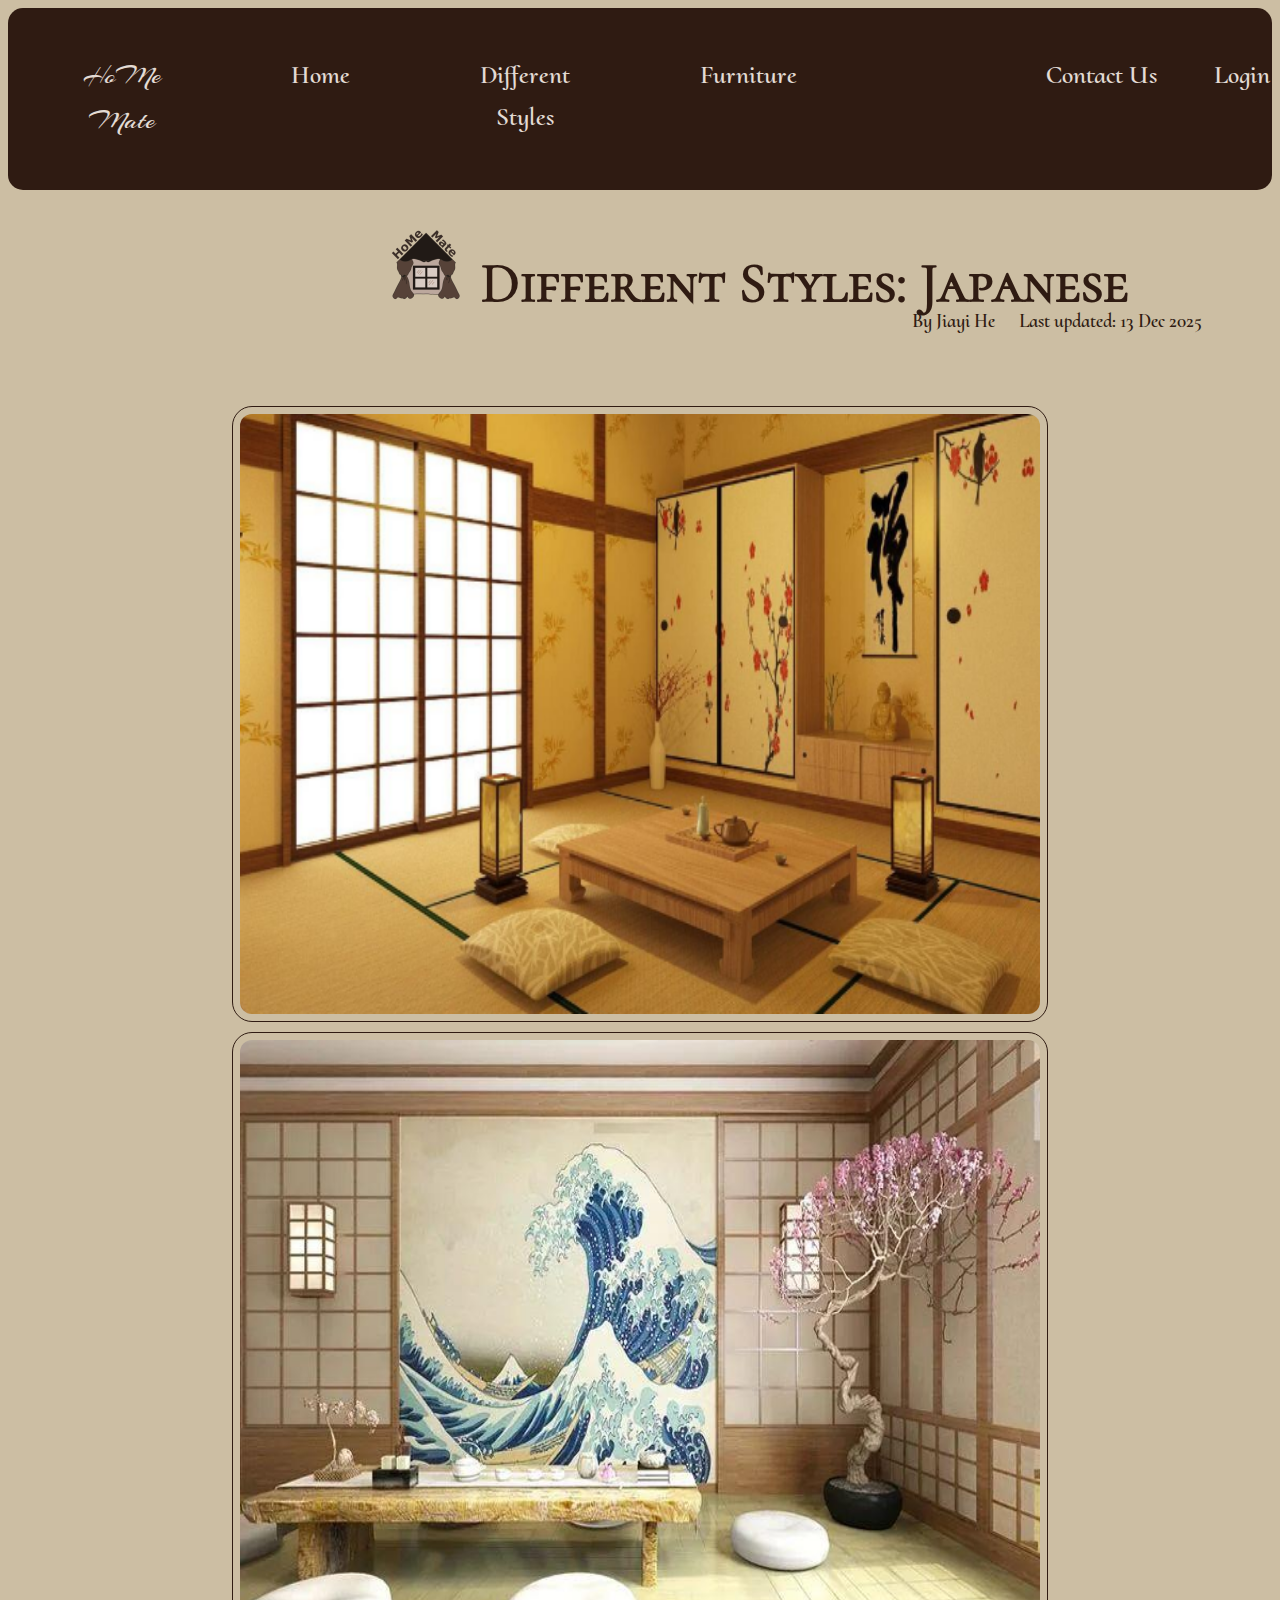
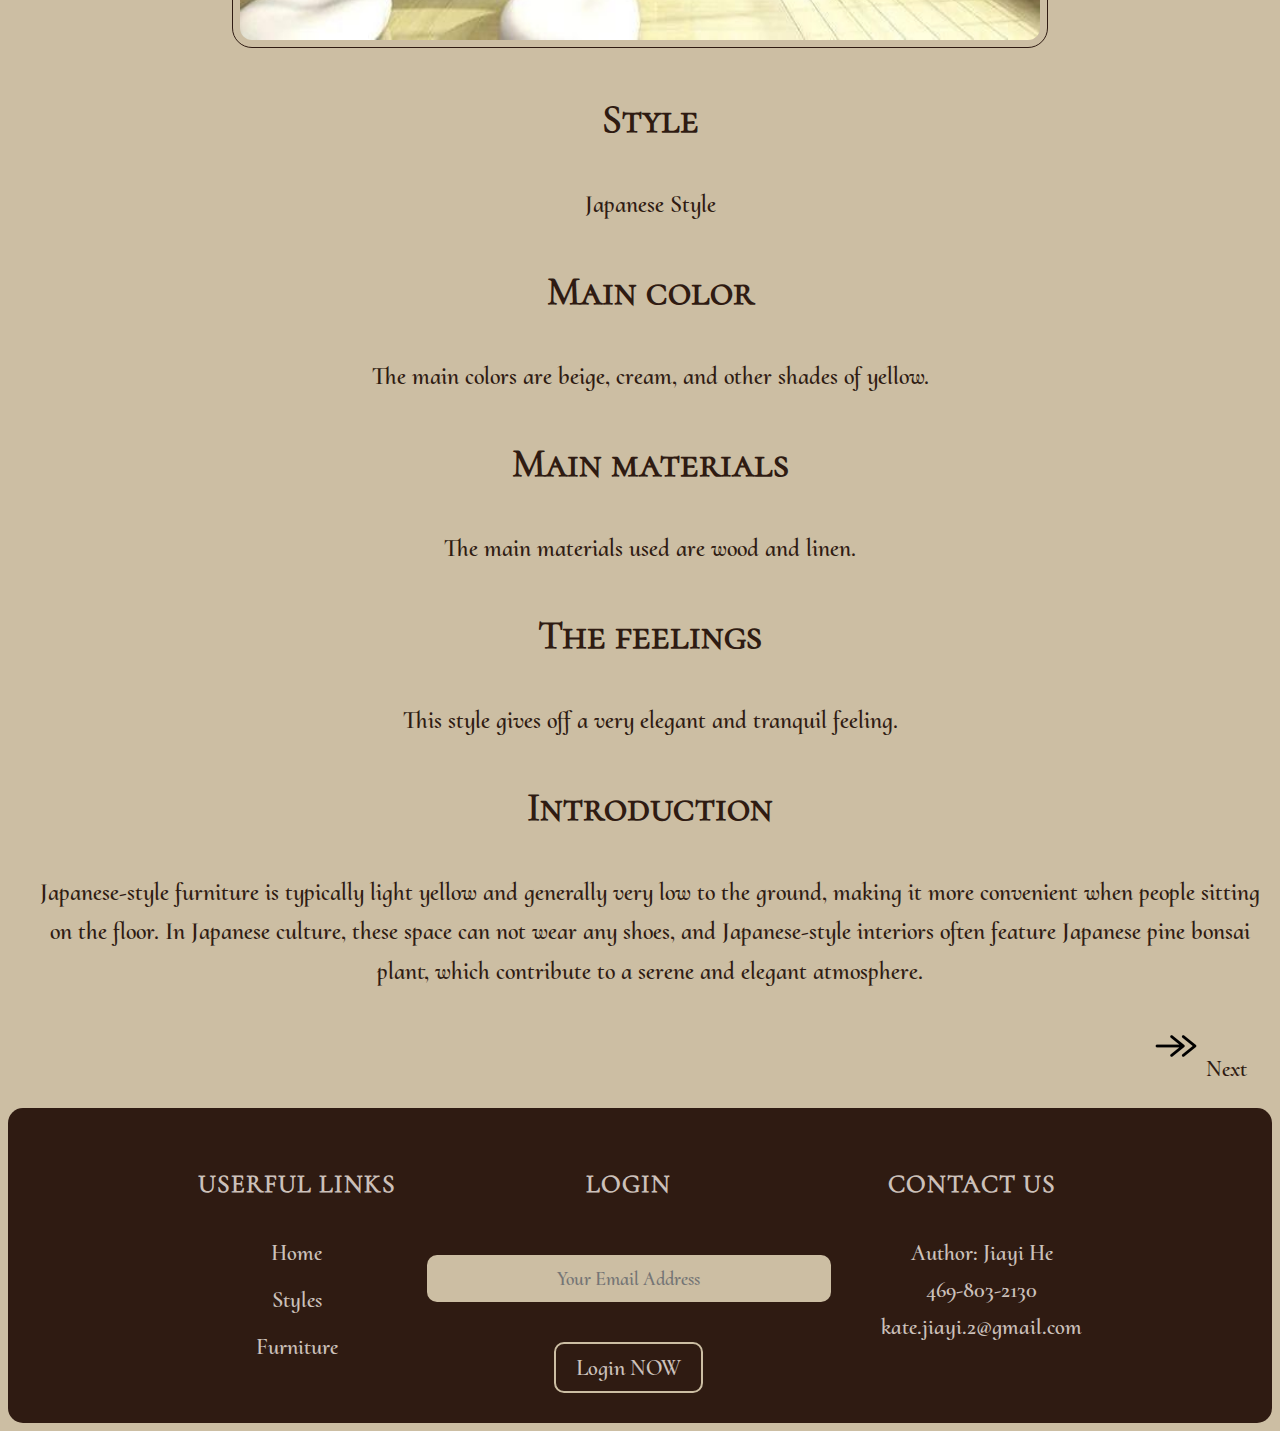
<file: japanese.html>
<!doctype html>
<html lang="en">
<head>
	<meta charset="utf-8">
	<meta name="viewport" content="width=device-width, initial-scale=1.0">
	<title>Semester Project</title>
	<link rel="stylesheet" href="styles10.css">
</head>
<body>
    <header>
<nav>
	<ul>
		<li><a href="index.html" class="name">HoMe Mate</a></li>
		<li><a href="index.html">Home</a></li>
		<li><a href="style.html">Different Styles</a></li>
		<li><a href="furniture.html">Furniture</a></li>
	</ul>
</nav>
<div class="bar">
    <ul>
<li><a href="contact.html" class="contact">Contact&nbsp;Us</a></li>
<li><a href="login.html" class="login">Login</a></li>
	</ul>
</div>
</header>

<section>
<div class="logo">
<a href="index.html" class="img1"><img src="images/logo.png"></a>
</div>
<h1>Different Styles: Japanese</h1>
<p class="author">By Jiayi He &nbsp;&nbsp;&nbsp;&nbsp;&nbsp;Last updated: 13 Dec 2025</p>
</section>

<div class="container">
<img src="images/image12.png" class="image12">
<img src="images/image13.jpeg" class="image13">
</div>

<h2>Style</h2>
<p>Japanese Style</p>
<h2>Main color</h2>
<p>The main colors are beige, cream, and other shades of yellow.</p>
<h2>Main materials</h2>
<p>The main materials used are wood and linen.</p>
<h2>The feelings</h2>
<P>This style gives off a very elegant and tranquil feeling.</P>
<h2>Introduction</h2>
<P>Japanese-style furniture is typically light yellow and generally very low to the ground, making it more convenient when people sitting on the floor.
	In Japanese culture, these space can not wear any shoes, and Japanese-style interiors often feature Japanese pine bonsai plant, which contribute to a serene and elegant atmosphere.</P>

<a href="traditional.html" class="icon"><img src="images/icon.png" >Next</a>

<div class="footer">  
	<div class="col-1">
      <h3>USERFUL LINKS</h3>
	  <a href="index.html">Home</a>
	  <a href="style.html">Styles</a>
	  <a href="furniture.html">Furniture</a>
	</div>
	<div class="col-2">
		<h3>LOGIN</h3>
		<form>
			<input tyep="text" placeholder="Your Email Address">
			<br>
			<button type="sumbit">Login NOW</button>
		</form>
	</div>
	<div class="col-3">
		<h3>CONTACT US</h3>
		<p>Author: Jiayi He
			<br>
			469-803-2130
			
		<br><a href="kate.jiayi.2@gmail.com">kate.jiayi.2@gmail.com</a></p>
	</div>
 
</div>



</body>
</html>
</file>
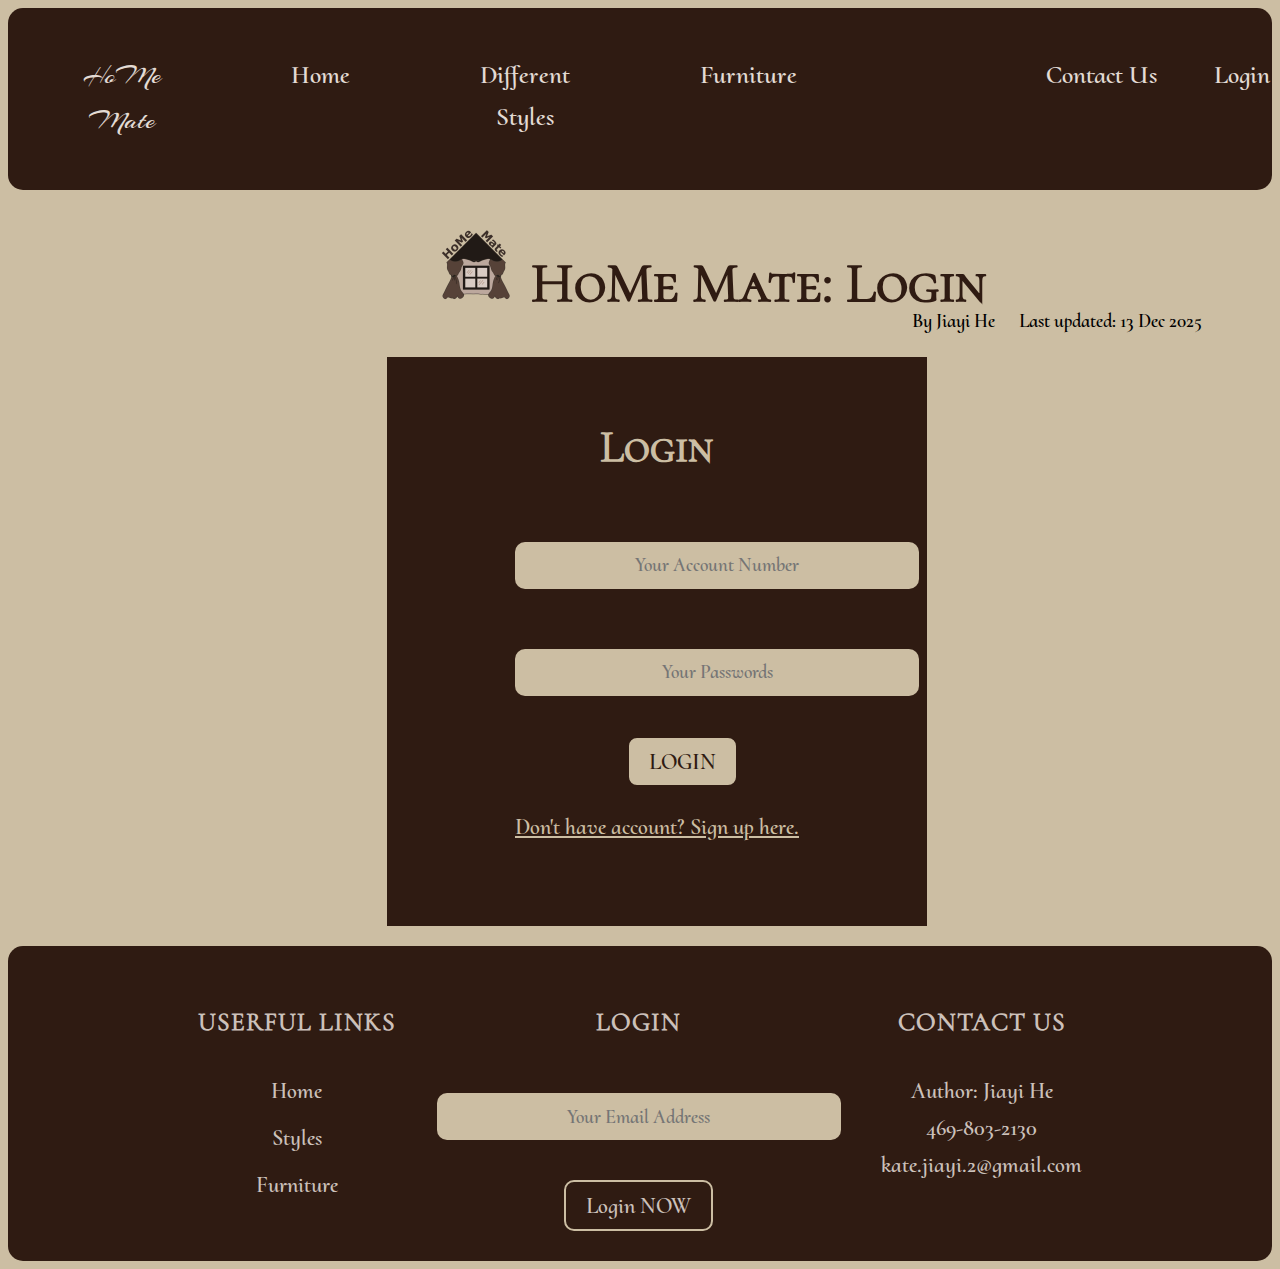
<file: login.html>
<!doctype html>
<html lang="en">
<head>
	<meta charset="utf-8">
	<meta name="viewport" content="width=device-width, initial-scale=1.0">
	<title>Semester Project</title>
	<link rel="stylesheet" href="styles4.css">
</head>
<body>
    <header>
<nav>
	<ul>
		<li><a href="index.html" class="name">HoMe Mate</a></li>
		<li><a href="index.html">Home</a></li>
		<li><a href="style.html">Different Styles</a></li>
		<li><a href="furniture.html">Furniture</a></li>
	</ul>
</nav>
<div class="bar">
    <ul>
<li><a href="contact.html" class="contact">Contact&nbsp;Us</a></li>
<li><a href="login.html" class="login">Login</a></li>
	</ul>
</div>
</header>

<section>
<div class="logo">
<a href="index.html" class="img1"><img src="images/logo.png"></a>
</div>
<h1>HoMe Mate: Login</h1>
<p class="author">By Jiayi He &nbsp;&nbsp;&nbsp;&nbsp;&nbsp;Last updated: 13 Dec 2025</p>
</section>

<div class="box">
	<h2>Login</h2>
	<form>
		<input tyep="text" placeholder="Your Account Number">
		<br>
		<input tyep="text" placeholder="Your Passwords">
					<br>
			<button type="sumbit">LOGIN</button>
		<P>Don't have account? Sign up here.</P>
	</form>
</div>


<div class="footer">  
	<div class="col-1">
      <h3>USERFUL LINKS</h3>
	  <a href="index.html">Home</a>
	  <a href="style.html">Styles</a>
	  <a href="furniture.html">Furniture</a>
	</div>
	<div class="col-2">
		<h3>LOGIN</h3>
		<form>
			<input tyep="text" placeholder="Your Email Address">
			<br>
			<button type="sumbit">Login NOW</button>
		</form>
	</div>
	<div class="col-3">
		<h3>CONTACT US</h3>
		<p>Author: Jiayi He
	    <br>
		469-803-2130
		<br><a href="kate.jiayi.2@gmail.com">kate.jiayi.2@gmail.com</a></p>
	</div>
 
</div>



</body>
</html>
</file>
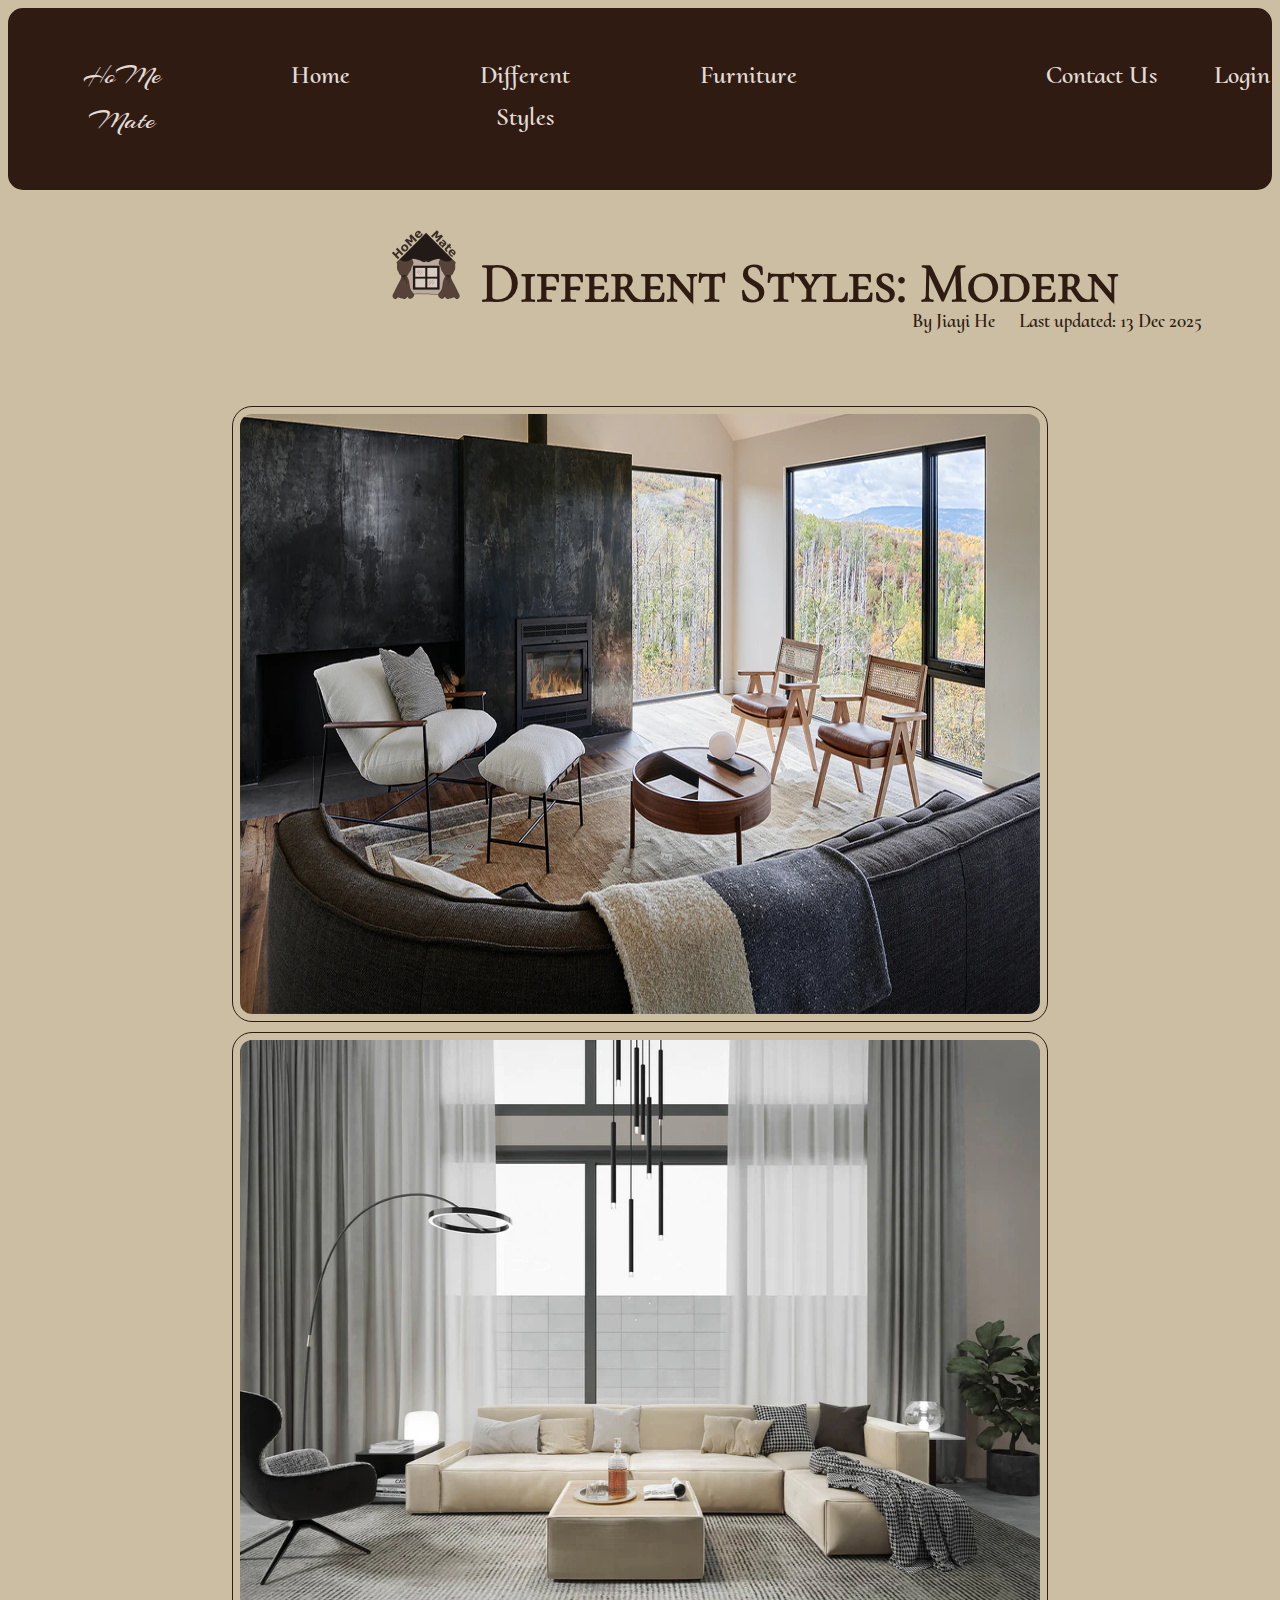
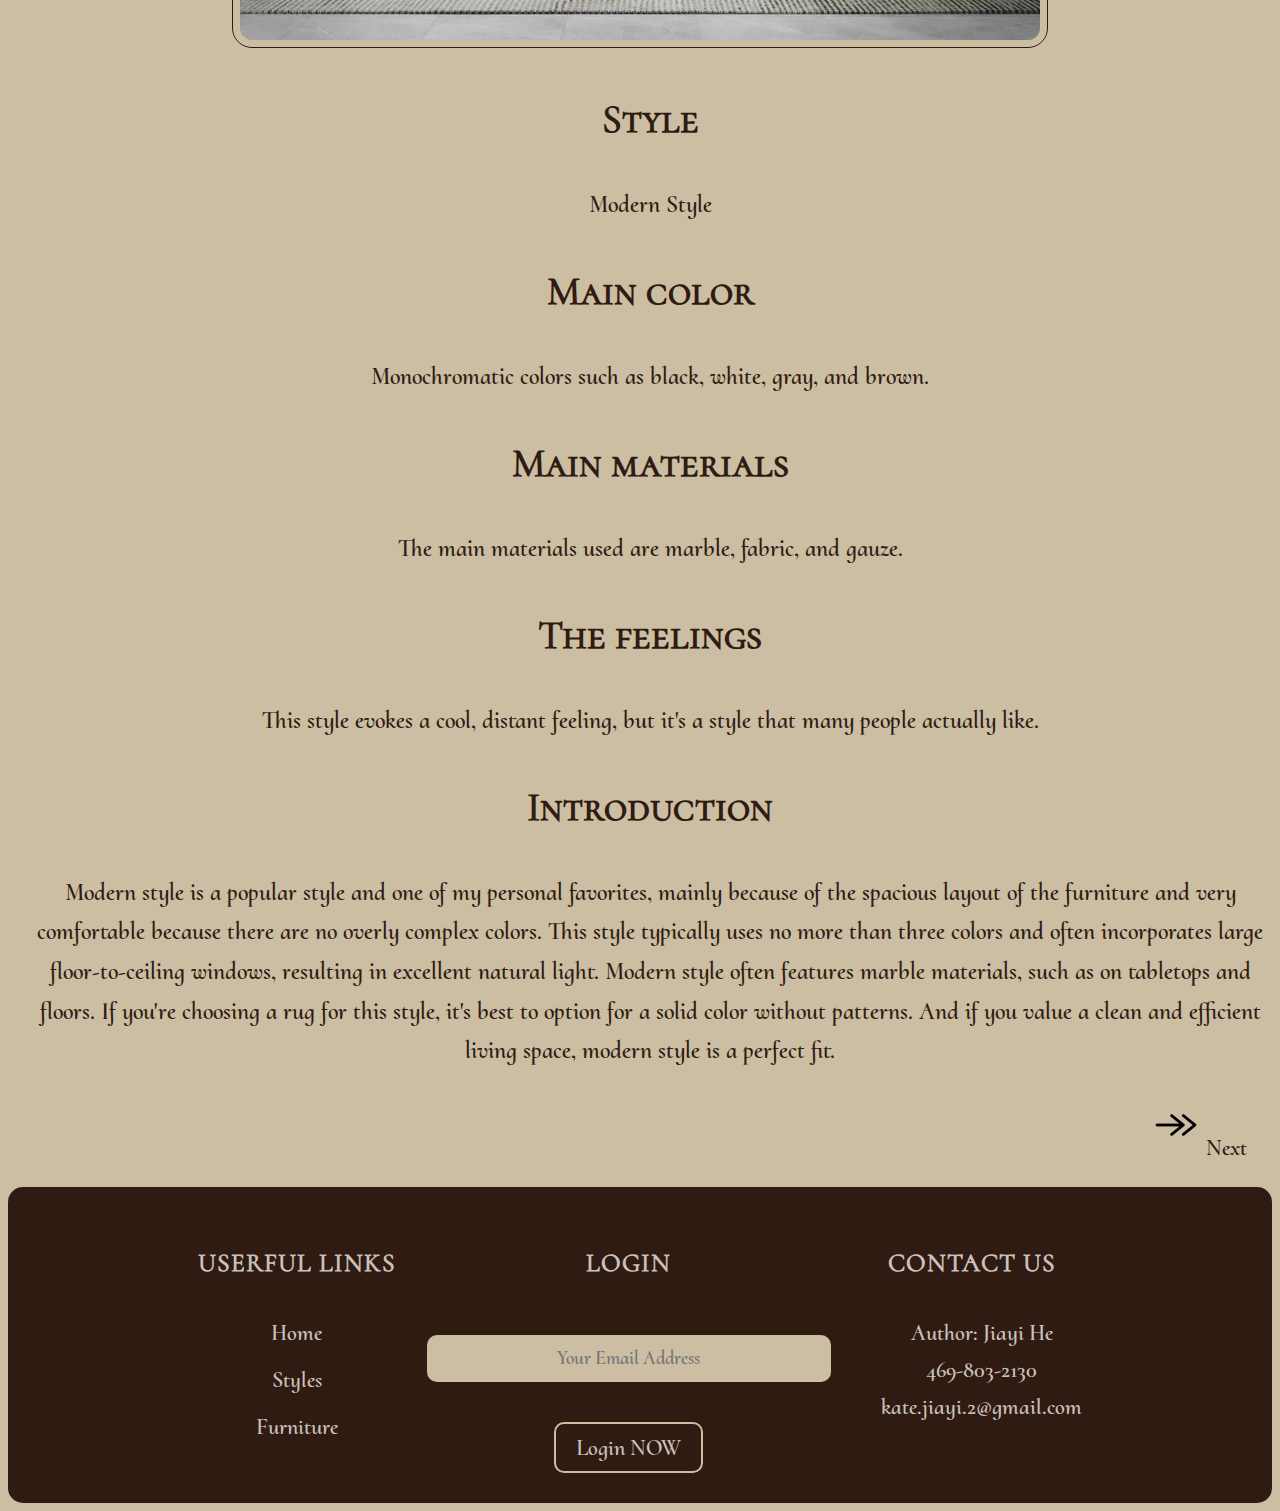
<file: modern.html>
<!doctype html>
<html lang="en">
<head>
	<meta charset="utf-8">
	<meta name="viewport" content="width=device-width, initial-scale=1.0">
	<title>Semester Project</title>
	<link rel="stylesheet" href="styles6.css">
</head>
<body>
    <header>
<nav>
	<ul>
		<li><a href="index.html" class="name">HoMe Mate</a></li>
		<li><a href="index.html">Home</a></li>
		<li><a href="style.html">Different Styles</a></li>
		<li><a href="furniture.html">Furniture</a></li>
	</ul>
</nav>
<div class="bar">
    <ul>
<li><a href="contact.html" class="contact">Contact&nbsp;Us</a></li>
<li><a href="login.html" class="login">Login</a></li>
	</ul>
</div>
</header>

<section>
<div class="logo">
<a href="index.html" class="img1"><img src="images/logo.png"></a>
</div>
<h1>Different Styles: Modern</h1>
<p class="author">By Jiayi He &nbsp;&nbsp;&nbsp;&nbsp;&nbsp;Last updated: 13 Dec 2025</p>
</section>

<div class="container">
<img src="images/image3.webp" class="image3">
<img src="images/image4.webp" class="image4">
</div>

<h2>Style</h2>
<p>Modern Style</p>
<h2>Main color</h2>
<p>Monochromatic colors such as black, white, gray, and brown.</p>
<h2>Main materials</h2>
<p>The main materials used are marble, fabric, and gauze.</p>
<h2>The feelings</h2>
<P>This style evokes a cool, distant feeling, but it's a style that many people actually like.</P>
<h2>Introduction</h2>
<P>Modern style is a popular style and one of my personal favorites, mainly because of the spacious layout of the furniture and very comfortable because there are no overly complex colors.
	This style typically uses no more than three colors and often incorporates large floor-to-ceiling windows, resulting in excellent natural light. 
	Modern style often features marble materials, such as on tabletops and floors. 
	If you're choosing a rug for this style, it's best to option for a solid color without patterns. 
	And if you value a clean and efficient living space, modern style is a perfect fit.</P>
<a href="farmhouse.html" class="icon"><img src="images/icon.png" >Next</a>

<div class="footer">  
	<div class="col-1">
      <h3>USERFUL LINKS</h3>
	  <a href="index.html">Home</a>
	  <a href="style.html">Styles</a>
	  <a href="furniture.html">Furniture</a>
	</div>
	<div class="col-2">
		<h3>LOGIN</h3>
		<form>
			<input tyep="text" placeholder="Your Email Address">
			<br>
			<button type="sumbit">Login NOW</button>
		</form>
	</div>
	<div class="col-3">
		<h3>CONTACT US</h3>
		<p>Author: Jiayi He
		<br>
		469-803-2130
		<br><a href="kate.jiayi.2@gmail.com">kate.jiayi.2@gmail.com</a></p>
	</div>
 
</div>



</body>
</html>
</file>
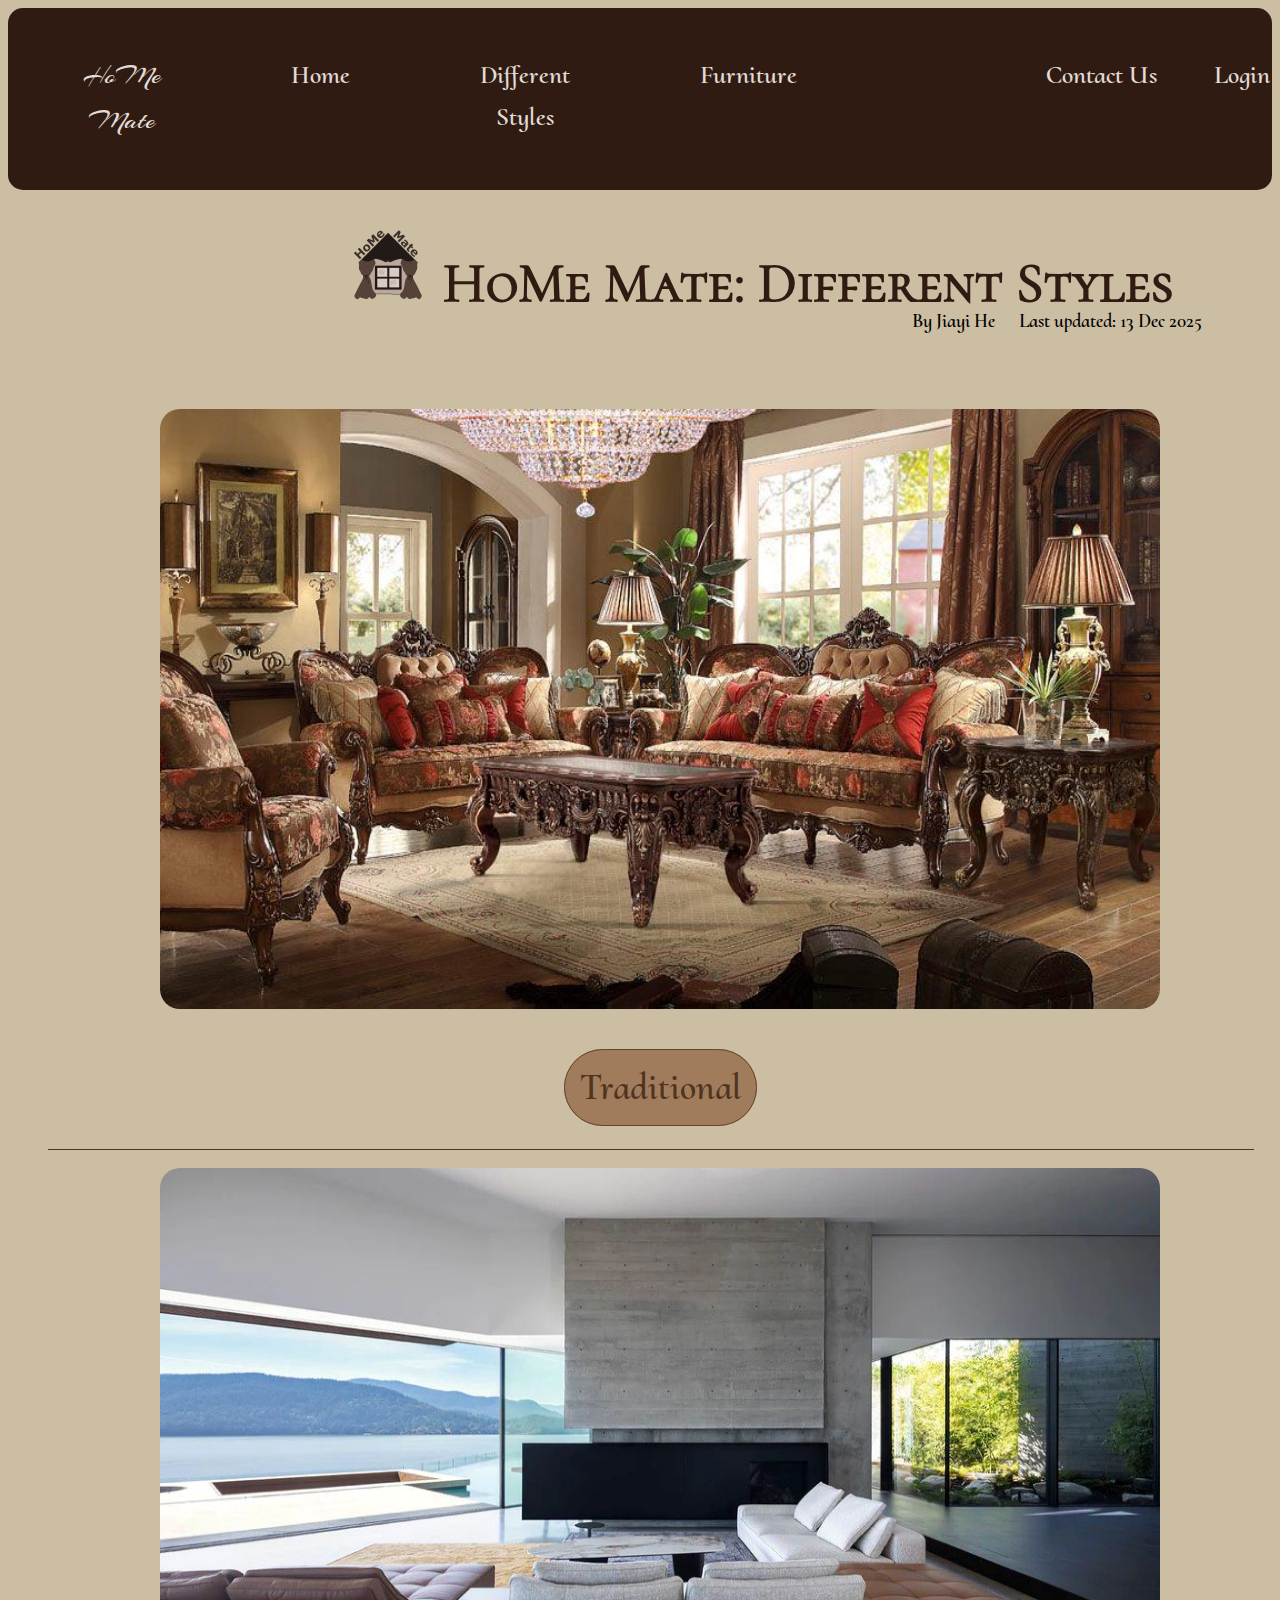
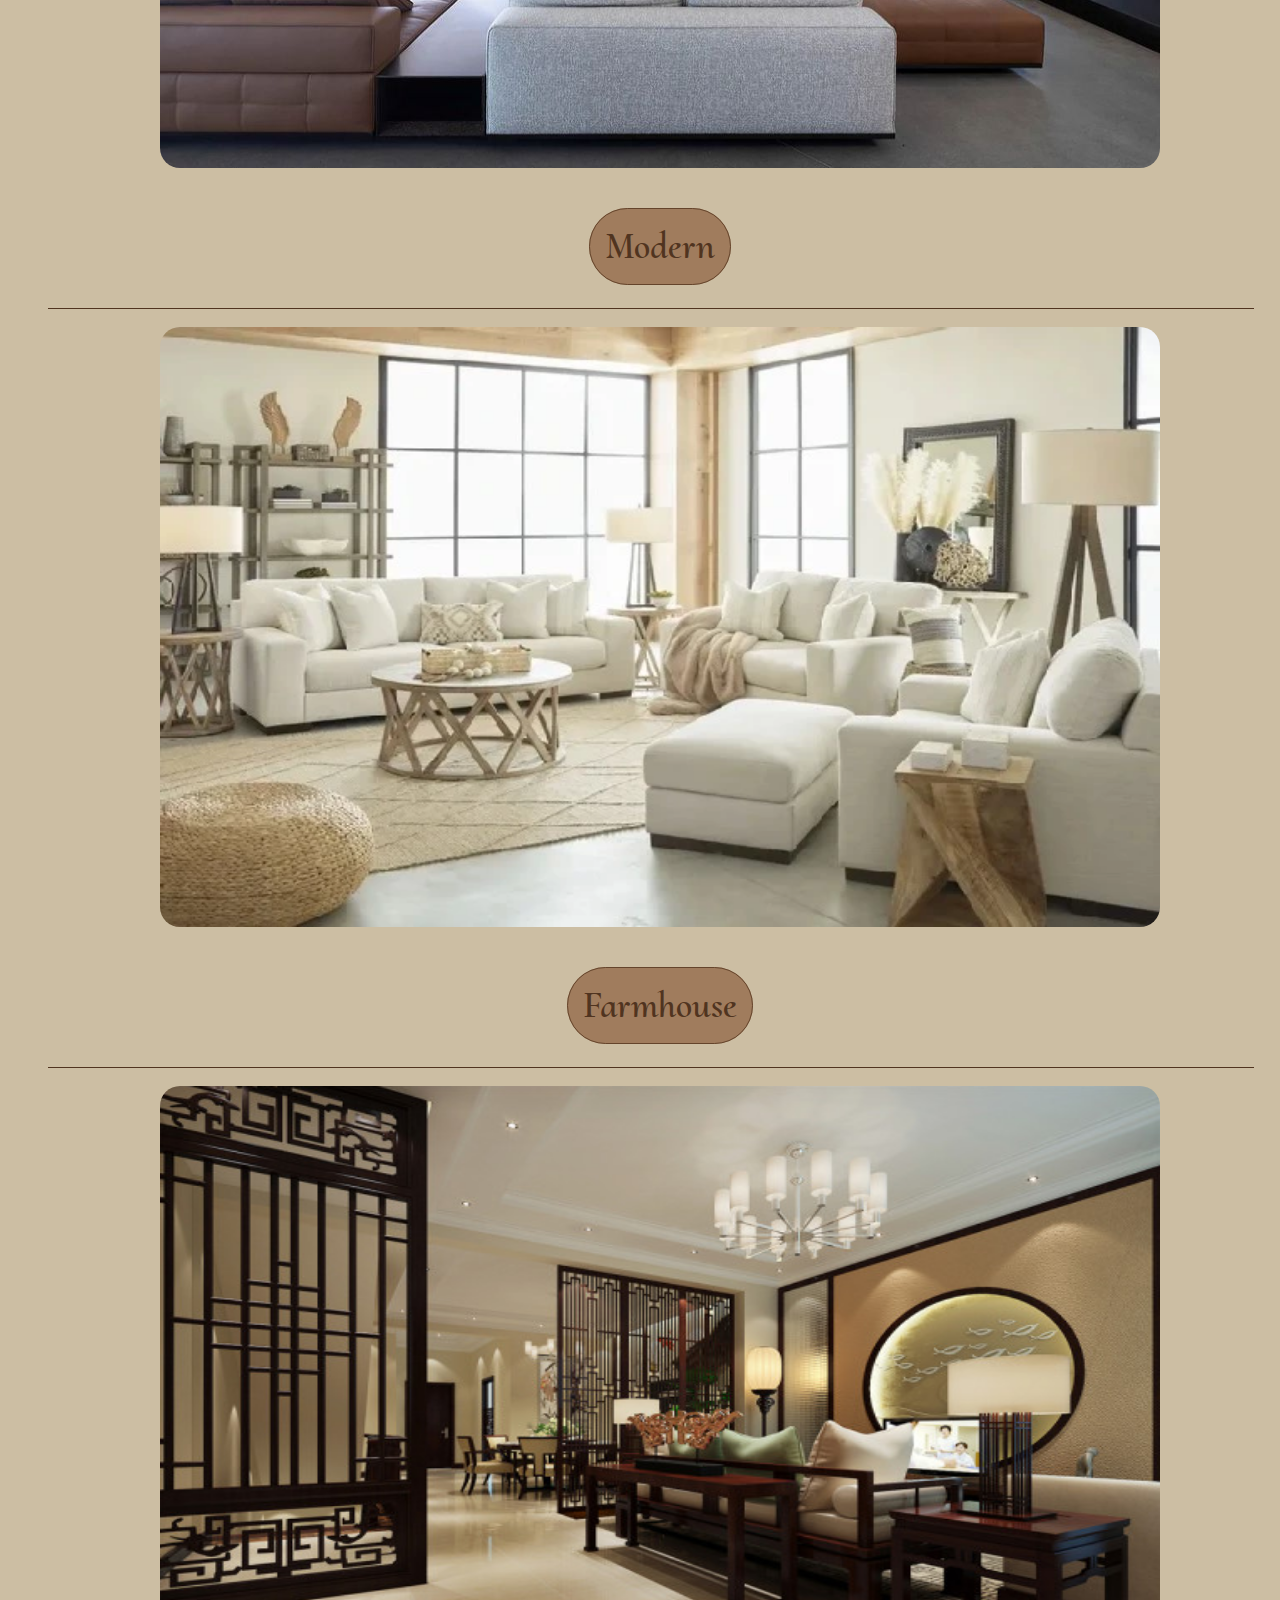
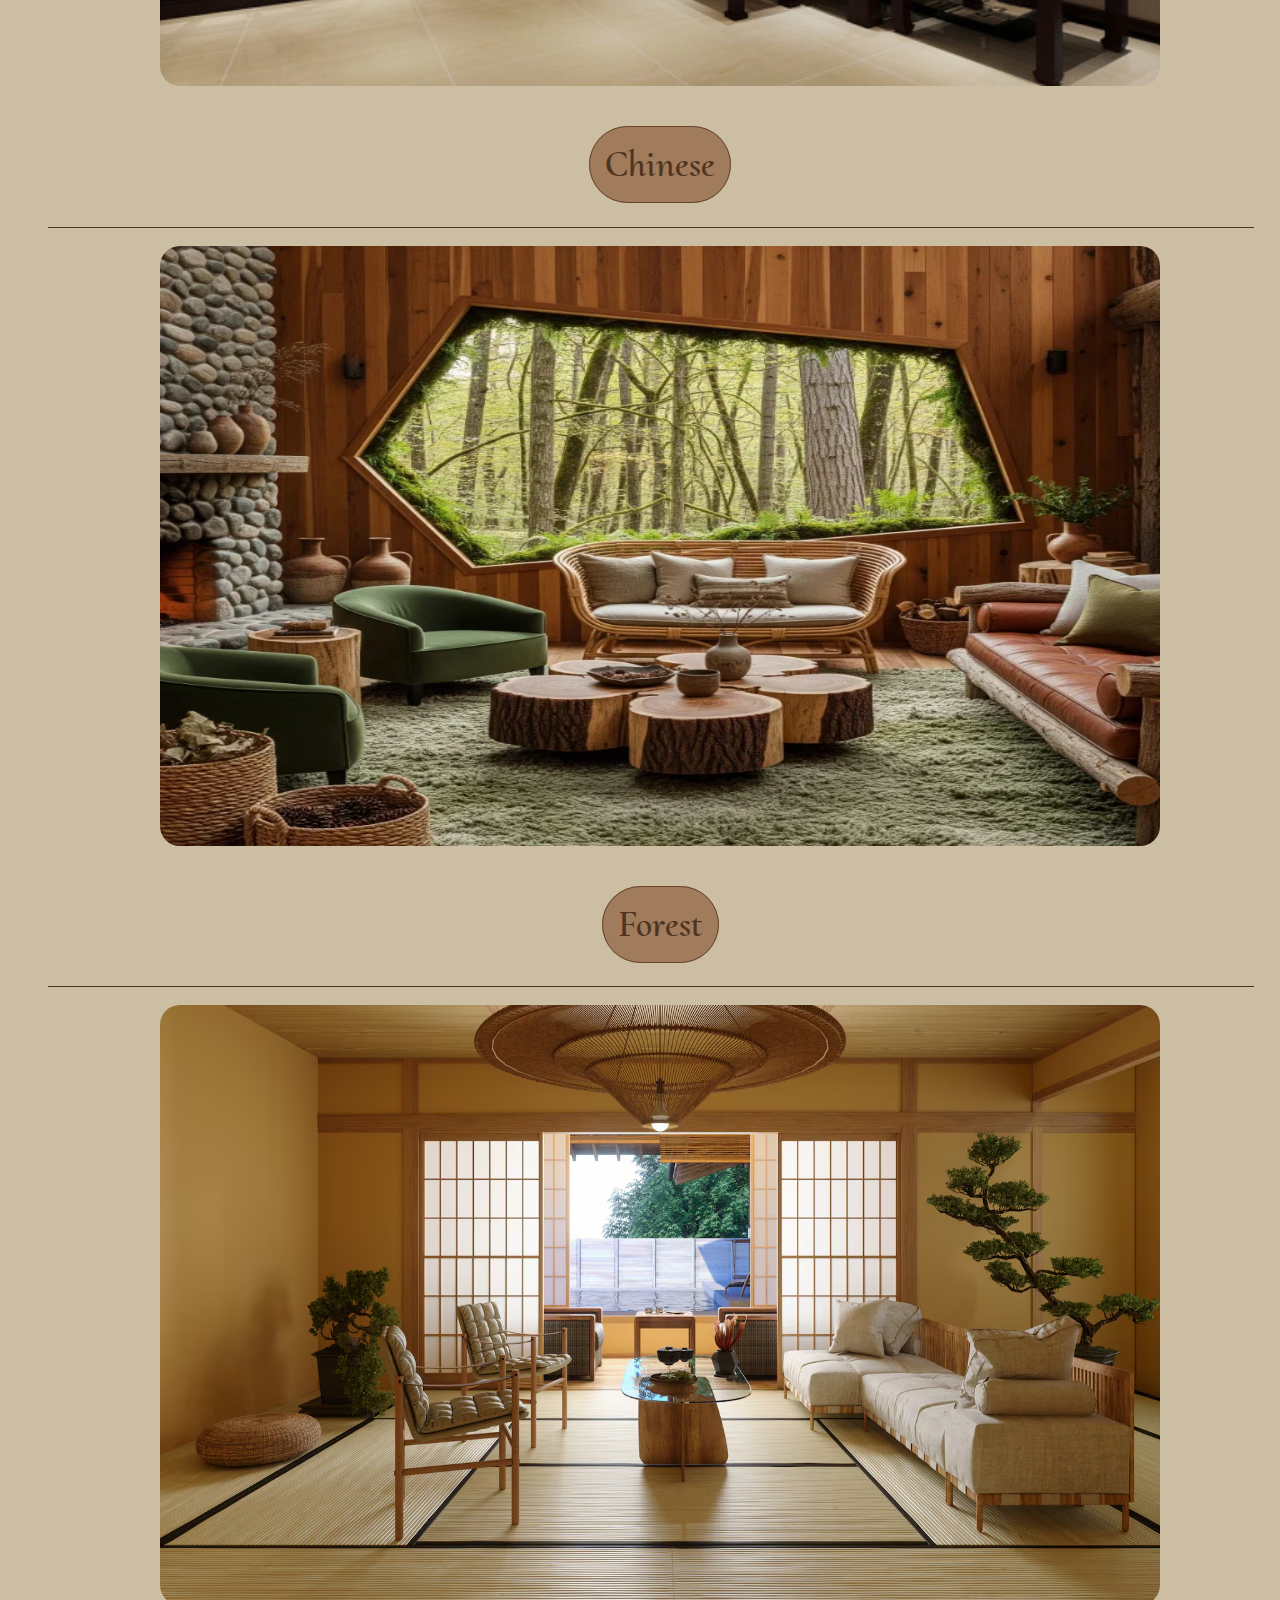
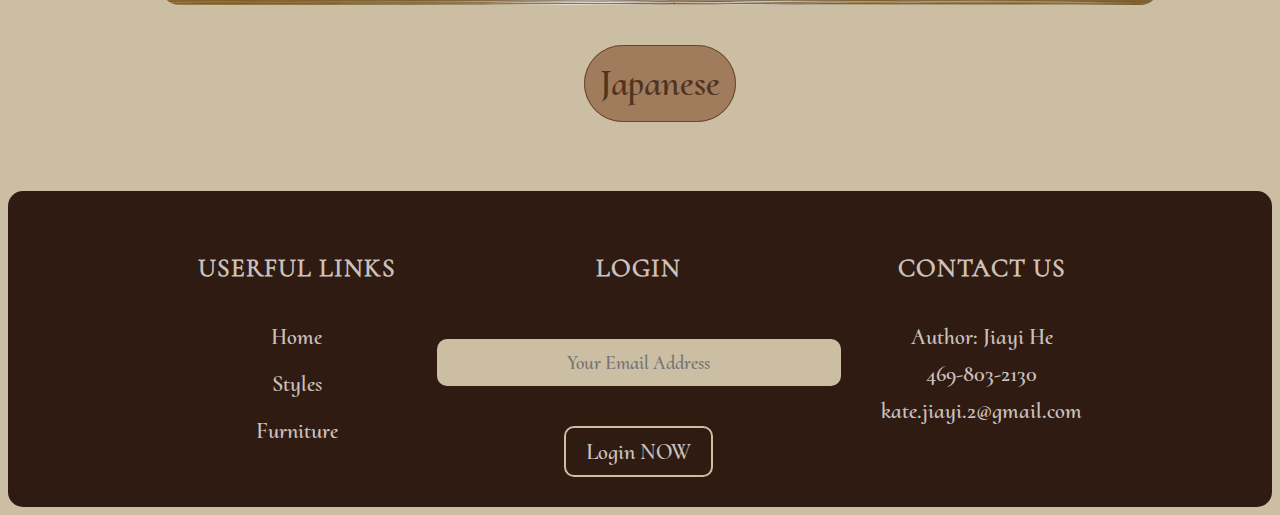
<file: style.html>
<!doctype html>
<html lang="en">
<head>
	<meta charset="utf-8">
	<meta name="viewport" content="width=device-width, initial-scale=1.0">
	<title>Semester Project</title>
	<link rel="stylesheet" href="styles1.css">
</head>
<body>
    <header>
<nav>
	<ul>
		<li><a href="index.html" class="name">HoMe Mate</a></li>
		<li><a href="index.html">Home</a></li>
		<li><a href="style.html">Different Styles</a></li>
		<li><a href="furniture.html">Furniture</a></li>
	</ul>
</nav>
<div class="bar">
    <ul>
<li><a href="contact.html" class="contact">Contact&nbsp;Us</a></li>
<li><a href="login.html" class="login">Login</a></li>
	</ul>
</div>
</header>

<section>
<div class="logo">
<a href="index.html" class="img1"><img src="images/logo.png"></a>
</div>
<h1>HoMe Mate: Different Styles</h1>
<p class="author">By Jiayi He &nbsp;&nbsp;&nbsp;&nbsp;&nbsp;Last updated: 13 Dec 2025</p>
</section>
<br>
<div class="box">
	<ul>
		<a href="traditional.html" ><img src="images/img3.jpg" class="img3"></a>
		<li><h2><a href="traditional.html"> Traditional</a></h2></li>
<hr>
        <a href="modern.html"><img src="images/img4.jpg" class="img4"></a>
		<li><h2><a href="modern.html"> Modern</a></h2></li>
<hr>
		<a href="farmhouse.html"><img src="images/img5.webp" class="img5"></a>
		<li><h2><a href="farmhouse.html"> Farmhouse</a></h2></li>
		
<hr>
		<a href="chinese.html"><img src="images/img6.png" class="img6"></a>
		<li><h2><a href="chinese.html"> Chinese</a></h2></li>
		
<hr>
		<a href="forest.html"><img src="images/img7.webp" class="img7"></a>
		<li><h2><a href="forest.html"> Forest</a></h2></li>
		
<hr>
		<a href="japanese.html"><img src="images/img8.avif" class="img8"></a>
		<li><h2><a href="japanese.html"> Japanese</a></h2></li>
		
	</ul>
</div>
<br>

<div class="footer">  
	<div class="col-1">
      <h3>USERFUL LINKS</h3>
	  <a href="index.html">Home</a>
	  <a href="style.html">Styles</a>
	  <a href="furniture.html">Furniture</a>
	</div>
	<div class="col-2">
		<h3>LOGIN</h3>
		<form>
			<input tyep="text" placeholder="Your Email Address">
			<br>
			<button type="sumbit">Login NOW</button>
		</form>
	</div>
	<div class="col-3">
		<h3>CONTACT US</h3>
		<p>Author: Jiayi He
		<br>
		469-803-2130
		<br><a href="kate.jiayi.2@gmail.com">kate.jiayi.2@gmail.com</a></p>
	</div>



</body>
</html>
</file>
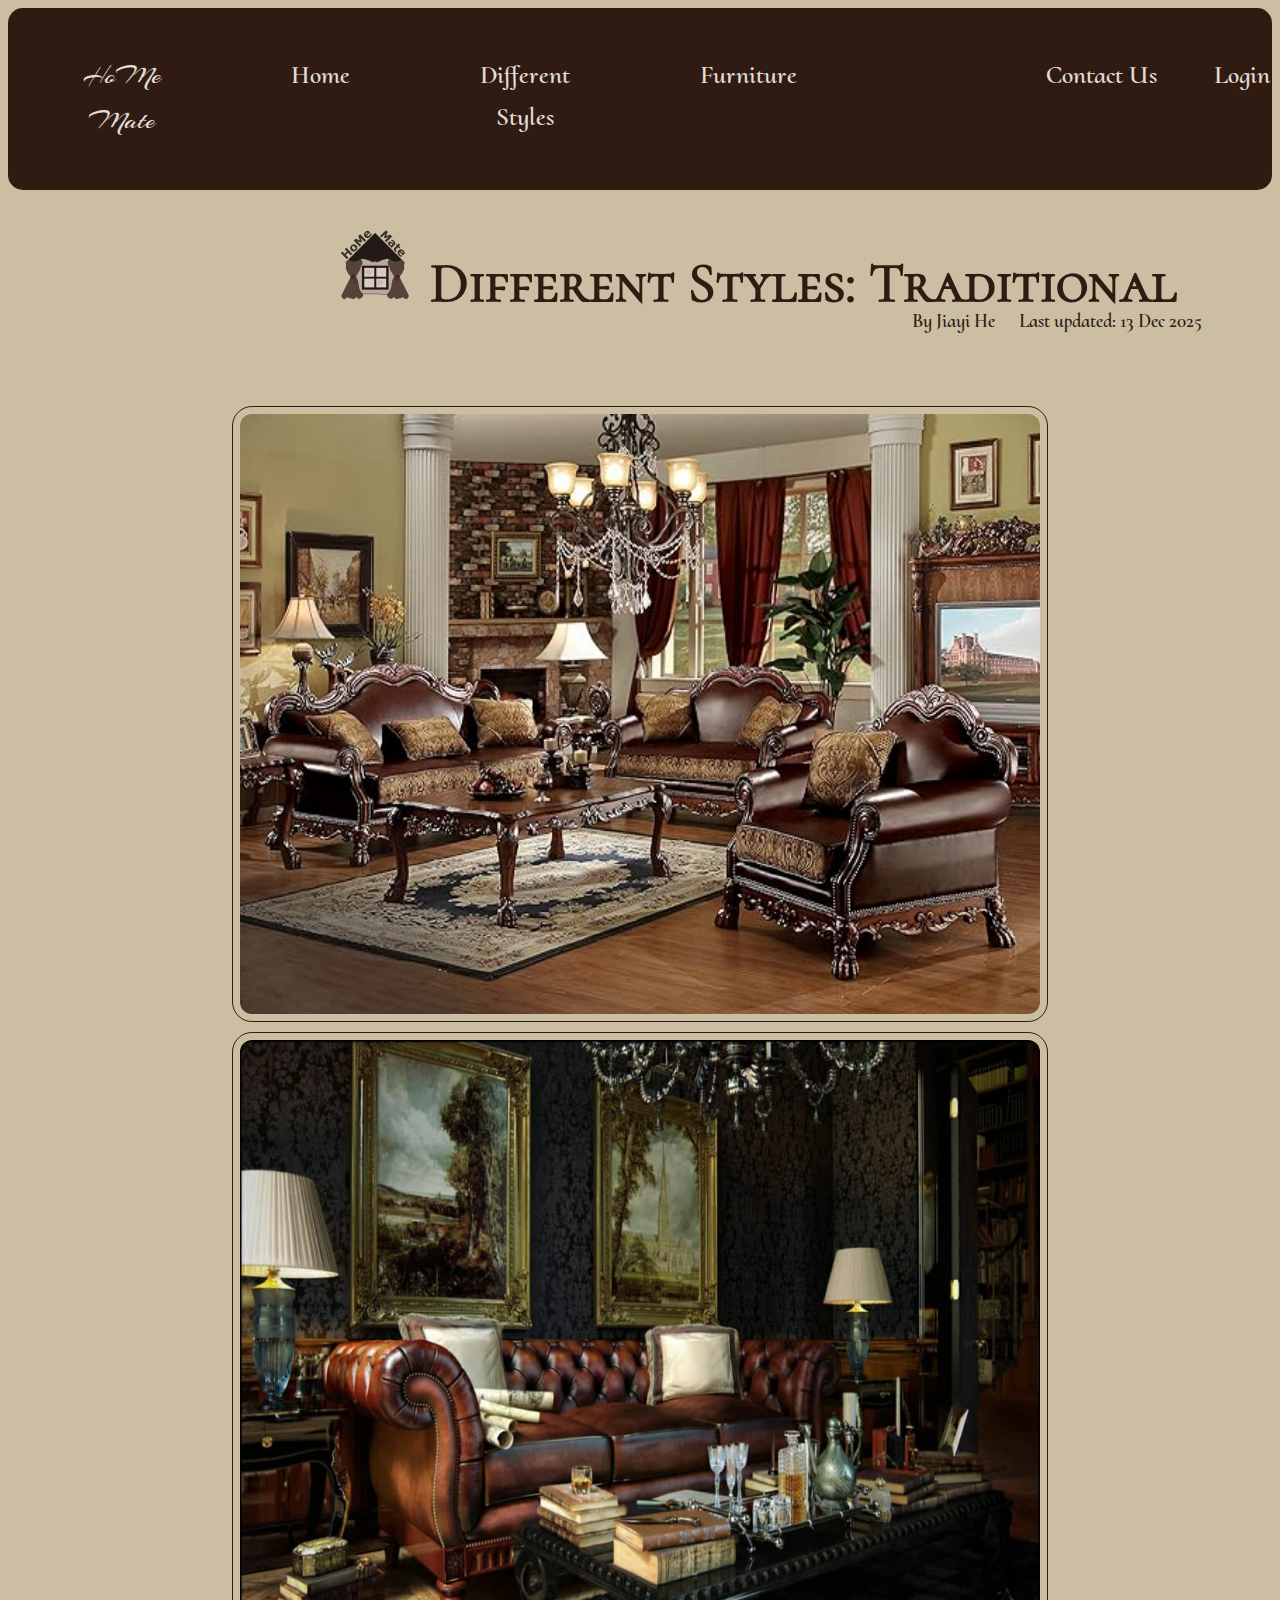
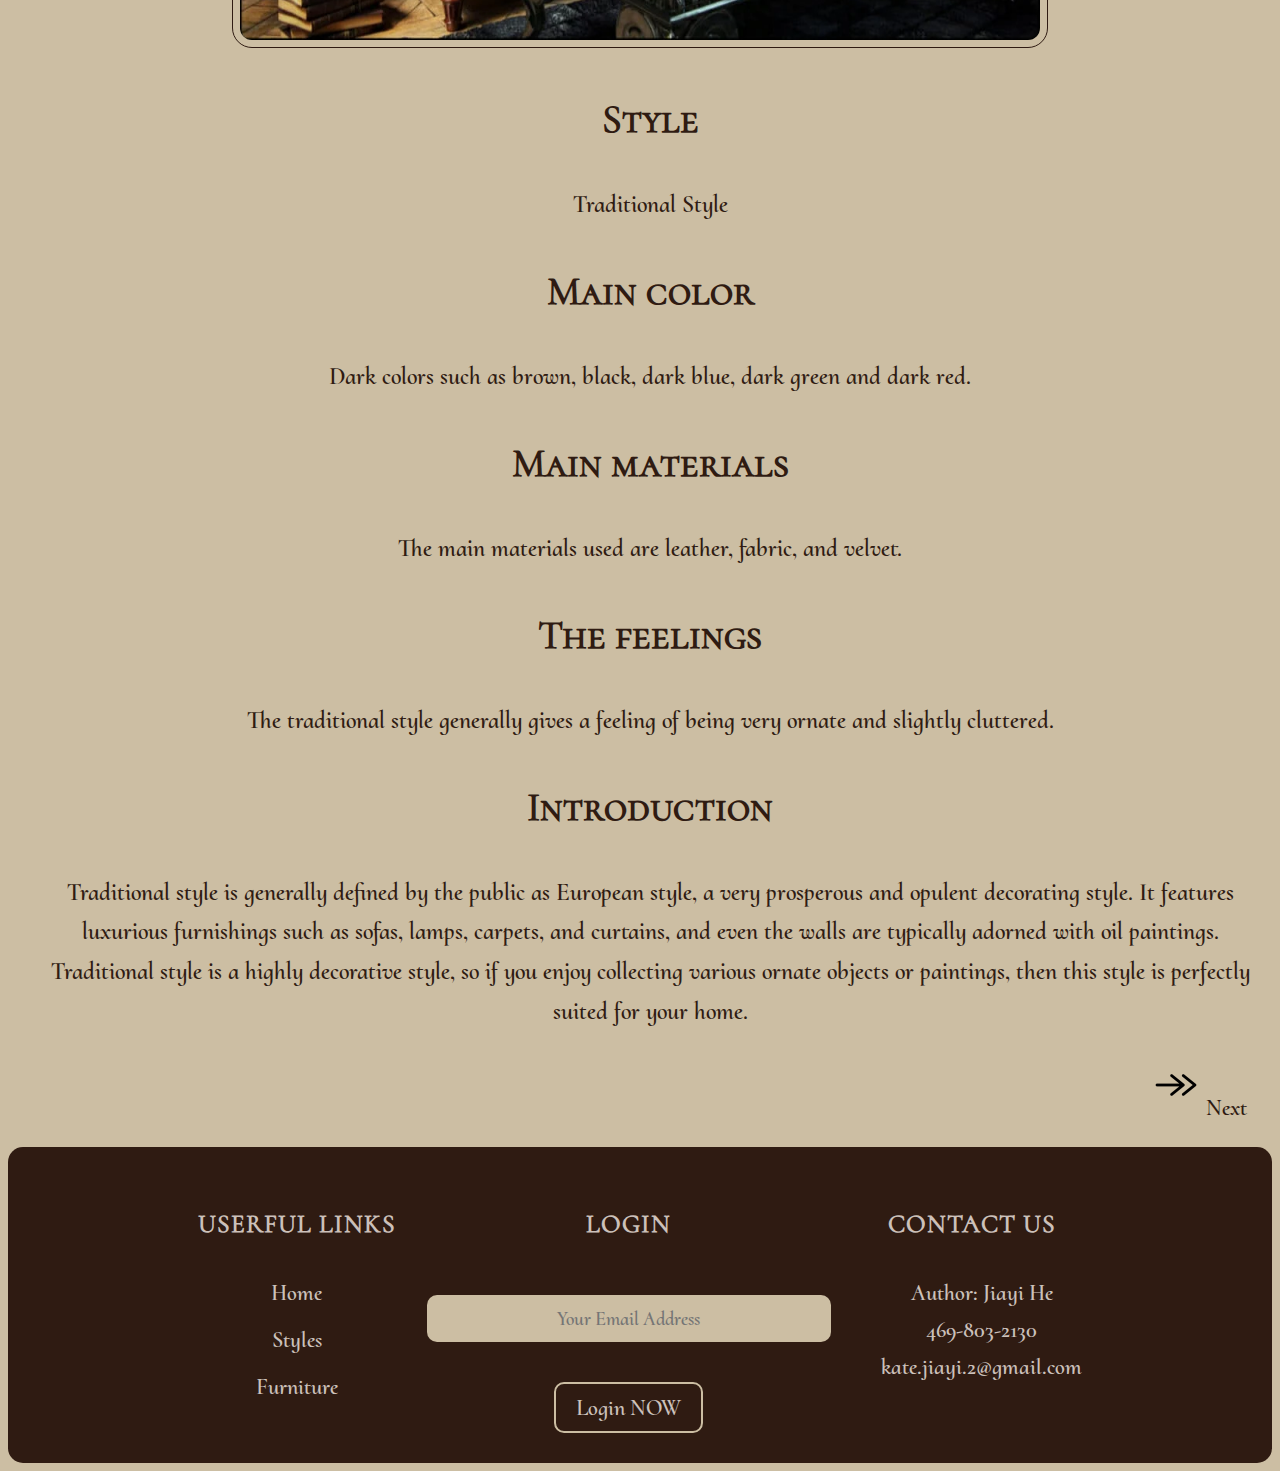
<file: traditional.html>
<!doctype html>
<html lang="en">
<head>
	<meta charset="utf-8">
	<meta name="viewport" content="width=device-width, initial-scale=1.0">
	<title>Semester Project</title>
	<link rel="stylesheet" href="styles5.css">
</head>
<body>
    <header>
<nav>
	<ul>
		<li><a href="index.html" class="name">HoMe Mate</a></li>
		<li><a href="index.html">Home</a></li>
		<li><a href="style.html">Different Styles</a></li>
		<li><a href="furniture.html">Furniture</a></li>
	</ul>
</nav>
<div class="bar">
    <ul>
<li><a href="contact.html" class="contact">Contact&nbsp;Us</a></li>
<li><a href="login.html" class="login">Login</a></li>
	</ul>
</div>
</header>

<section>
<div class="logo">
<a href="index.html" class="img1"><img src="images/logo.png"></a>
</div>
<h1>Different Styles: Traditional </h1>
<p class="author">By Jiayi He &nbsp;&nbsp;&nbsp;&nbsp;&nbsp;Last updated: 13 Dec 2025</p>
</section>

<div class="container">
<img src="images/image1.jpg" class="image1">
<img src="images/image2.webp" class="image2">
</div>

<h2>Style</h2>
<p>Traditional Style</p>
<h2>Main color</h2>
<p>Dark colors such as brown, black, dark blue, dark green and dark red.</p>
<h2>Main materials</h2>
<p>The main materials used are leather, fabric, and velvet.</p>
<h2>The feelings</h2>
<P>The traditional style generally gives a feeling of being very ornate and slightly cluttered.</P>
<h2>Introduction</h2>
<P>Traditional style is generally defined by the public as European style, a very prosperous and opulent decorating style. It features luxurious furnishings such as sofas, lamps, carpets, and curtains, and even the walls are typically adorned with oil paintings. 
	Traditional style is a highly decorative style, so if you enjoy collecting various ornate objects or paintings, then this style is perfectly suited for your home.</P>

<a href="modern.html" class="icon"><img src="images/icon.png" >Next</a>

<div class="footer">  
	<div class="col-1">
      <h3>USERFUL LINKS</h3>
	  <a href="index.html">Home</a>
	  <a href="style.html">Styles</a>
	  <a href="furniture.html">Furniture</a>
	</div>
	<div class="col-2">
		<h3>LOGIN</h3>
		<form>
			<input tyep="text" placeholder="Your Email Address">
			<br>
			<button type="sumbit">Login NOW</button>
		</form>
	</div>
	<div class="col-3">
		<h3>CONTACT US</h3>
		<p>Author: Jiayi He
			<br>
		469-803-2130
		
		<br><a href="kate.jiayi.2@gmail.com">kate.jiayi.2@gmail.com</a></p>
	</div>
 
</div>



</body>
</html>
</file>
<file: styles.css>
/* cormorant-sc-regular - latin */
@font-face {
  font-display: swap; /* Check https://developer.mozilla.org/en-US/docs/Web/CSS/@font-face/font-display for other options. */
  font-family: 'Cormorant SC';
  font-style: normal;
  font-weight: 400;
  src: url('fonts/cormorant-sc-v19-latin-regular.woff2') format('woff2'); /* Chrome 36+, Opera 23+, Firefox 39+, Safari 12+, iOS 10+ */
}

/* cormorant-upright-600 - latin */
@font-face {
  font-display: swap; /* Check https://developer.mozilla.org/en-US/docs/Web/CSS/@font-face/font-display for other options. */
  font-family: 'Cormorant Upright';
  font-style: normal;
  font-weight: 600;
  src: url('fonts/cormorant-upright-v19-latin-600.woff2') format('woff2'); /* Chrome 36+, Opera 23+, Firefox 39+, Safari 12+, iOS 10+ */
}
/* arizonia-regular - latin */
@font-face {
  font-display: swap; /* Check https://developer.mozilla.org/en-US/docs/Web/CSS/@font-face/font-display for other options. */
  font-family: 'Arizonia';
  font-style: normal;
  font-weight: 400;
  src: url('fonts/arizonia-v23-latin-regular.woff2') format('woff2'); /* Chrome 36+, Opera 23+, Firefox 39+, Safari 12+, iOS 10+ */
}

html {
  font-size: 16px;

}

body {
  line-height: 1.65;
  background-color: #ccbea3;
}

header {
  display: grid;
  grid-template-columns: .8fr .7fr;
  padding:20px;
  border-radius: 15px;
  text-align: center;
  background-color: #2F1B12;
}

.name {
  font-family: 'Arizonia';
  font-size: 1.7em;
  text-decoration: none;
}

h1 {
  font-family: 'Cormorant SC';
  font-weight: 700;
  font-size: 3.5em;
  text-align: center;
  padding-top: 10px;
  padding-bottom: 0;
  position: relative;
  display: inline-block;
  color:#2F1B12;
  margin-bottom: 0;
}

h2,
.text-size-h2 { 
  font-size: 2.8em; 
  font-family: 'Cormorant SC';
}

h3,
.text-size-h3 { 
  font-size: 2em; 
  font-family: 'Cormorant SC';
}

p {
  font-size: 1.6em;
  font-family: 'Cormorant Upright';
}  

.bar ul{
  font-size: 1.6em;
  font-family: 'Cormorant Upright';
  list-style: none;
  display: flex;
  margin-left:45%;
  gap:20px;
}

header .login {
  text-decoration: none;
  display: flex;
  position: relative;
  margin-left:165%;
  color: #F9F0EA;
  opacity: 0.9;
}
header .contact {
  text-decoration: none;
  display: inline-block;
  margin-left: 50%;
  color: #F9F0EA;
  opacity: 0.9;
}

.logo {
position: relative;
display: inline-block;
margin-left:22%;
padding: 15px;
margin-bottom:2%;
}

nav ul {
  list-style: none;
  display: inline-flex;
  flex-direction: row;
  gap:100px;
  opacity: 0.9;
 }

nav a {
  font-family: 'Cormorant Upright';
	display: inline-flex;
	text-decoration: none;
  font-size: 1.6em;
	color: #F9F0EA;
	padding: 10px 15px ;
  gap: 100px;
}

nav a {
	/* transition all .8s; */
	transition: all .8s;
	background-color: 1s ease-in 1s;
}

nav a:hover {
	text-decoration:underline;
	transform: scale(1.5);
}

.author {
  font-size: 1.2em;
  text-align: end;
  padding-right:70px;
  margin-top:-2.3em;
}

.footer {
  border-radius: 15px;
  margin-top:20px;
  padding: 30px 15%;
  background-color: #2F1B12;
  display: flex;
  color:#f9f0eacb;
}
.footer div {
  text-align: center;
}

.col-2 {
  flex-grow:2;
}
.footer div h3{
  font-size: 1.6em;
  font-weight: 600;
  margin-bottom: 30px;
  letter-spacing: 1px;
}

.col-1 a {
  display: block;
  text-decoration: none;
  color: #f9f0eacb;
  margin-bottom: 10px;
  font-family: 'Cormorant Upright';
  font-size:1.4em;
}

form input {
  width:400px;
  height:45px;
  border-radius:10px;
  text-align: center;
  margin-top: 20px;
  margin-bottom: 40px;
  background-color:#ccbea3;
  outline: none;
  border:none;
  font-size: 1.2em;
  font-family: 'Cormorant Upright';
}
form button {
  background: transparent;
  border: 2px solid #ccbea3;
  border-radius: 10px;
  padding:10px 20px;
  font-size: 1.4em;
  color:#f9f0eacb;
  font-family: 'Cormorant Upright';
  cursor:pointer;
}

.col-3 a {
  color:#f9f0eacb;
  text-decoration: none;
}

.img2 {
padding: 20px;
border-radius: 30px;
width:1000px;
height:500px;
}
aside {
  flex:30%;
  align-items: center;
  padding:15px;
  height: fit-content;
  border:.2px dotted #2F1B12;
  border-radius: 10px;
  box-shadow: 4px 5px#1d100b;
  color:#2F1B12;
  width:90%;
  margin-left:3.5%;
}

.img1 {
padding: 20px;
border-radius: 30px;
width:400px;
height:500px;
}

.img9 {
padding: 20px;
border-radius: 30px;
width:1000px;
height:500px;
}
.img10 {
padding: 20px;
border-radius: 30px;
width:1000px;
height:500px;
}

.img11 {
padding: 20px;
border-radius: 30px;
width:400px;
height:500px;
}
.img12 {
padding: 20px;
border-radius: 30px;
width:400px;
height:500px;
}

.container {
  flex-direction: row;
  border: hidden;
  display: flex;
  flex-wrap:wrap;
  justify-content: space-evenly;
  align-items: flex-start;
  align-content: space-evenly;
  gap: 10px;
  padding:5px;
  border-radius: 20px;
  margin-top: 5%;
}
</file>
<file: final/styles.css>
/* cormorant-sc-regular - latin */
@font-face {
  font-display: swap; /* Check https://developer.mozilla.org/en-US/docs/Web/CSS/@font-face/font-display for other options. */
  font-family: 'Cormorant SC';
  font-style: normal;
  font-weight: 400;
  src: url('fonts/cormorant-sc-v19-latin-regular.woff2') format('woff2'); /* Chrome 36+, Opera 23+, Firefox 39+, Safari 12+, iOS 10+ */
}

/* cormorant-upright-600 - latin */
@font-face {
  font-display: swap; /* Check https://developer.mozilla.org/en-US/docs/Web/CSS/@font-face/font-display for other options. */
  font-family: 'Cormorant Upright';
  font-style: normal;
  font-weight: 600;
  src: url('fonts/cormorant-upright-v19-latin-600.woff2') format('woff2'); /* Chrome 36+, Opera 23+, Firefox 39+, Safari 12+, iOS 10+ */
}
/* arizonia-regular - latin */
@font-face {
  font-display: swap; /* Check https://developer.mozilla.org/en-US/docs/Web/CSS/@font-face/font-display for other options. */
  font-family: 'Arizonia';
  font-style: normal;
  font-weight: 400;
  src: url('fonts/arizonia-v23-latin-regular.woff2') format('woff2'); /* Chrome 36+, Opera 23+, Firefox 39+, Safari 12+, iOS 10+ */
}

html {
  font-size: 16px;

}

body {
  line-height: 1.65;
  background-color: #ccbea3;
}

header {
  display: grid;
  grid-template-columns: .8fr .7fr;
  padding:20px;
  border-radius: 15px;
  text-align: center;
  background-color: #2F1B12;
}

.name {
  font-family: 'Arizonia';
  font-size: 1.7em;
  text-decoration: none;
}

h1 {
  font-family: 'Cormorant SC';
  font-weight: 700;
  font-size: 3.5em;
  text-align: center;
  padding-top: 10px;
  padding-bottom: 0;
  position: relative;
  display: inline-block;
  color:#2F1B12;
  margin-bottom: 0;
}

h2,
.text-size-h2 { 
  font-size: 2.8em; 
  font-family: 'Cormorant SC';
}

h3,
.text-size-h3 { 
  font-size: 2em; 
  font-family: 'Cormorant SC';
}

p {
  font-size: 1.6em;
  font-family: 'Cormorant Upright';
}  

.bar ul{
  font-size: 1.6em;
  font-family: 'Cormorant Upright';
  list-style: none;
  display: flex;
  margin-left:45%;
  gap:20px;
}

header .login {
  text-decoration: none;
  display: flex;
  position: relative;
  margin-left:165%;
  color: #F9F0EA;
  opacity: 0.9;
}
header .contact {
  text-decoration: none;
  display: inline-block;
  margin-left: 50%;
  color: #F9F0EA;
  opacity: 0.9;
}

.logo {
position: relative;
display: inline-block;
margin-left:22%;
padding: 15px;
margin-bottom:2%;
}

nav ul {
  list-style: none;
  display: inline-flex;
  flex-direction: row;
  gap:100px;
  opacity: 0.9;
 }

nav a {
  font-family: 'Cormorant Upright';
	display: inline-flex;
	text-decoration: none;
  font-size: 1.6em;
	color: #F9F0EA;
	padding: 10px 15px ;
  gap: 100px;
}

nav a {
	/* transition all .8s; */
	transition: all .8s;
	background-color: 1s ease-in 1s;
}

nav a:hover {
	text-decoration:underline;
	transform: scale(1.5);
}

.author {
  font-size: 1.2em;
  text-align: end;
  padding-right:70px;
  margin-top:-2.3em;
}

.footer {
  border-radius: 15px;
  margin-top:20px;
  padding: 30px 15%;
  background-color: #2F1B12;
  display: flex;
  color:#f9f0eacb;
}
.footer div {
  text-align: center;
}

.col-2 {
  flex-grow:2;
}
.footer div h3{
  font-size: 1.6em;
  font-weight: 600;
  margin-bottom: 30px;
  letter-spacing: 1px;
}

.col-1 a {
  display: block;
  text-decoration: none;
  color: #f9f0eacb;
  margin-bottom: 10px;
  font-family: 'Cormorant Upright';
  font-size:1.4em;
}

form input {
  width:400px;
  height:45px;
  border-radius:10px;
  text-align: center;
  margin-top: 20px;
  margin-bottom: 40px;
  background-color:#ccbea3;
  outline: none;
  border:none;
  font-size: 1.2em;
  font-family: 'Cormorant Upright';
}
form button {
  background: transparent;
  border: 2px solid #ccbea3;
  border-radius: 10px;
  padding:10px 20px;
  font-size: 1.4em;
  color:#f9f0eacb;
  font-family: 'Cormorant Upright';
  cursor:pointer;
}

.col-3 a {
  color:#f9f0eacb;
  text-decoration: none;
}

.img2 {
padding: 20px;
border-radius: 30px;
width:1000px;
height:500px;
}
aside {
  flex:30%;
  align-items: center;
  padding:15px;
  height: fit-content;
  border:.2px dotted #2F1B12;
  border-radius: 10px;
  box-shadow: 4px 5px#1d100b;
  color:#2F1B12;
  width:90%;
  margin-left:3.5%;
}

.img1 {
padding: 20px;
border-radius: 30px;
width:400px;
height:500px;
}

.img9 {
padding: 20px;
border-radius: 30px;
width:1000px;
height:500px;
}
.img10 {
padding: 20px;
border-radius: 30px;
width:1000px;
height:500px;
}

.img11 {
padding: 20px;
border-radius: 30px;
width:400px;
height:500px;
}
.img12 {
padding: 20px;
border-radius: 30px;
width:400px;
height:500px;
}

.container {
  flex-direction: row;
  border: hidden;
  display: flex;
  flex-wrap:wrap;
  justify-content: space-evenly;
  align-items: flex-start;
  align-content: space-evenly;
  gap: 10px;
  padding:5px;
  border-radius: 20px;
  margin-top: 5%;
}
</file>
<file: styles8.css>
/* cormorant-sc-regular - latin */
@font-face {
  font-display: swap; /* Check https://developer.mozilla.org/en-US/docs/Web/CSS/@font-face/font-display for other options. */
  font-family: 'Cormorant SC';
  font-style: normal;
  font-weight: 400;
  src: url('fonts/cormorant-sc-v19-latin-regular.woff2') format('woff2'); /* Chrome 36+, Opera 23+, Firefox 39+, Safari 12+, iOS 10+ */
}

/* cormorant-upright-600 - latin */
@font-face {
  font-display: swap; /* Check https://developer.mozilla.org/en-US/docs/Web/CSS/@font-face/font-display for other options. */
  font-family: 'Cormorant Upright';
  font-style: normal;
  font-weight: 600;
  src: url('fonts/cormorant-upright-v19-latin-600.woff2') format('woff2'); /* Chrome 36+, Opera 23+, Firefox 39+, Safari 12+, iOS 10+ */
}
/* arizonia-regular - latin */
@font-face {
  font-display: swap; /* Check https://developer.mozilla.org/en-US/docs/Web/CSS/@font-face/font-display for other options. */
  font-family: 'Arizonia';
  font-style: normal;
  font-weight: 400;
  src: url('fonts/arizonia-v23-latin-regular.woff2') format('woff2'); /* Chrome 36+, Opera 23+, Firefox 39+, Safari 12+, iOS 10+ */
}

html {
  font-size: 16px;

}

body {
  line-height: 1.65;
  background-color: #ccbea3;
}

header {
  display: grid;
  grid-template-columns: .8fr .7fr;
  padding:20px;
  border-radius: 15px;
  text-align: center;
  background-color: #2F1B12;
}

.name {
  font-family: 'Arizonia';
  font-size: 1.7em;
  text-decoration: none;
}

h1 {
  font-family: 'Cormorant SC';
  font-weight: 700;
  font-size: 3.5em;
  text-align: center;
  padding-top: 10px;
  padding-bottom: 0;
  position: relative;
  display: inline-block;
  color:#2F1B12;
  margin-bottom: 0;
}

h2,
.text-size-h2 { 
  font-size: 2.5em; 
  font-family: 'Cormorant SC';
  color: #2F1B12;
  padding-left:20px;
  text-align: center;
}

h3,
.text-size-h3 { 
  font-size: 2em; 
  font-family: 'Cormorant SC';
}

p {
  font-size: 1.5em;
  font-family: 'Cormorant Upright';
  color:#2F1B12;
  padding-left: 20px;
  text-align: center;
}  

.bar ul{
  font-size: 1.6em;
  font-family: 'Cormorant Upright';
  list-style: none;
  display: flex;
  margin-left:45%;
  gap:20px;
}

header .login {
  text-decoration: none;
  display: flex;
  position: relative;
  margin-left:165%;
  color: #F9F0EA;
  opacity: 0.9;
}
header .contact {
  text-decoration: none;
  display: inline-block;
  margin-left: 50%;
  color: #F9F0EA;
  opacity: 0.9;
}

.logo {
position: relative;
display: inline-block;
margin-left:29%;
padding: 15px;
margin-bottom:2%;
}

nav ul {
  list-style: none;
  display: inline-flex;
  flex-direction: row;
  gap:100px;
  opacity: 0.9;
 }

nav a {
  font-family: 'Cormorant Upright';
	display: inline-flex;
	text-decoration: none;
  font-size: 1.6em;
	color: #F9F0EA;
	padding: 10px 15px ;
  gap: 100px;
}

nav a {
	/* transition all .8s; */
	transition: all .8s;
	background-color: 1s ease-in 1s;
}

nav a:hover {
	text-decoration:underline;
	transform: scale(1.5);
}

.author {
  font-size: 1.2em;
  text-align: end;
  padding-right:70px;
  margin-top:-2.3em;
}

.footer {
  border-radius: 15px;
  margin-top:20px;
  padding: 30px 15%;
  background-color: #2F1B12;
  display: flex;
  color:#f9f0eacb;
}
.footer div {
  text-align: center;
}

.col-2 {
  flex-grow:2;
}
.footer div h3{
  font-size: 1.6em;
  font-weight: 600;
  margin-bottom: 30px;
  letter-spacing: 1px;
}

.col-1 a {
  display: block;
  text-decoration: none;
  color: #f9f0eacb;
  margin-bottom: 10px;
  font-family: 'Cormorant Upright';
  font-size:1.4em;
}

.col-3 p{
  text-decoration: none;
  color: #f9f0eacb;
  margin-bottom: 10px;
  font-family: 'Cormorant Upright';
  font-size:1.4em;
}

form input {
  width:400px;
  height:45px;
  border-radius:10px;
  text-align: center;
  margin-top: 20px;
  margin-bottom: 40px;
  background-color:#ccbea3;
  outline: none;
  border:none;
  font-size: 1.2em;
  font-family: 'Cormorant Upright';
}
form button {
  background: transparent;
  border: 2px solid #ccbea3;
  border-radius: 10px;
  padding:10px 20px;
  font-size: 1.4em;
  color:#f9f0eacb;
  font-family: 'Cormorant Upright';
  cursor:pointer;
}

.col-3 a {
  color:#f9f0eacb;
  text-decoration: none;
}
.image7 {
  padding: 10px;
  border-radius: 20px;
  border: 1px solid #2F1B12;
  padding: 7px;
  width: 800px;
  height: 600px;
}
.image8 {
  padding: 10px;
  border-radius: 20px;
  border: 1px solid #2F1B12;
  padding: 7px;
  width: 800px;
  height: 600px;
}

.container {
  flex-direction: row;
  border: hidden;
  display: flex;
  flex-wrap:wrap;
  justify-content: space-evenly;
  align-items: flex-start;
  align-content: space-evenly;
  gap: 10px;
  padding:5px;
  border-radius: 20px;
  margin-top: 5%;
}

.icon {
  text-decoration: none;
  color:#2F1B12;
  margin-left: 90%;
  font-size: 1.4em;
  font-family: 'Cormorant Upright';
}
</file>
<file: styles3.css>
/* cormorant-sc-regular - latin */
@font-face {
  font-display: swap; /* Check https://developer.mozilla.org/en-US/docs/Web/CSS/@font-face/font-display for other options. */
  font-family: 'Cormorant SC';
  font-style: normal;
  font-weight: 400;
  src: url('fonts/cormorant-sc-v19-latin-regular.woff2') format('woff2'); /* Chrome 36+, Opera 23+, Firefox 39+, Safari 12+, iOS 10+ */
}

/* cormorant-upright-600 - latin */
@font-face {
  font-display: swap; /* Check https://developer.mozilla.org/en-US/docs/Web/CSS/@font-face/font-display for other options. */
  font-family: 'Cormorant Upright';
  font-style: normal;
  font-weight: 600;
  src: url('fonts/cormorant-upright-v19-latin-600.woff2') format('woff2'); /* Chrome 36+, Opera 23+, Firefox 39+, Safari 12+, iOS 10+ */
}
/* arizonia-regular - latin */
@font-face {
  font-display: swap; /* Check https://developer.mozilla.org/en-US/docs/Web/CSS/@font-face/font-display for other options. */
  font-family: 'Arizonia';
  font-style: normal;
  font-weight: 400;
  src: url('fonts/arizonia-v23-latin-regular.woff2') format('woff2'); /* Chrome 36+, Opera 23+, Firefox 39+, Safari 12+, iOS 10+ */
}

html {
  font-size: 16px;

}

body {
  line-height: 1.65;
  background-color: #ccbea3;
}

header {
  display: grid;
  grid-template-columns: .8fr .7fr;
  padding:20px;
  border-radius: 15px;
  text-align: center;
  background-color: #2F1B12;
}

.name {
  font-family: 'Arizonia';
  font-size: 1.7em;
  text-decoration: none;
}

h1 {
  font-family: 'Cormorant SC';
  font-weight: 700;
  font-size: 3.5em;
  text-align: center;
  padding-top: 10px;
  padding-bottom: 0;
  position: relative;
  display: inline-block;
  color:#2F1B12;
  margin-bottom: 0;
}

h2,
.text-size-h2 { 
  font-size: 2.5em; 
  font-family: 'Cormorant SC';
  color:#ccbea3;
  text-align: center;
}

h3,
.text-size-h3 { 
  font-size: 2em; 
  font-family: 'Cormorant SC';
}

p {
  font-size: 1.4em;
  font-family: 'Cormorant Upright';
}  

.bar ul{
  font-size: 1.6em;
  font-family: 'Cormorant Upright';
  list-style: none;
  display: flex;
  margin-left:45%;
  gap:20px;
}

header .login {
  text-decoration: none;
  display: flex;
  position: relative;
  margin-left:165%;
  color: #F9F0EA;
  opacity: 0.9;
}
header .contact {
  text-decoration: none;
  display: inline-block;
  margin-left: 50%;
  color: #F9F0EA;
  opacity: 0.9;
}

.logo {
position: relative;
display: inline-block;
margin-left:29%;
padding: 15px;
margin-bottom:2%;
}

nav ul {
  list-style: none;
  display: inline-flex;
  flex-direction: row;
  gap:100px;
  opacity: 0.9;
 }

nav a {
  font-family: 'Cormorant Upright';
	display: inline-flex;
	text-decoration: none;
  font-size: 1.6em;
	color: #F9F0EA;
	padding: 10px 15px ;
  gap: 100px;
}

nav a {
	/* transition all .8s; */
	transition: all .8s;
	background-color: 1s ease-in 1s;
}

nav a:hover {
	text-decoration:underline;
	transform: scale(1.5);
}

.author {
  font-size: 1.2em;
  text-align: end;
  padding-right:70px;
  margin-top:-2.3em;
}

.footer {
  border-radius: 15px;
  margin-top:20px;
  padding: 30px 15%;
  background-color: #2F1B12;
  display: flex;
  color:#f9f0eacb;
}
.footer div {
  text-align: center;
}

.col-2 {
  flex-grow:2;
}
.footer div h3{
  font-size: 1.6em;
  font-weight: 600;
  margin-bottom: 30px;
  letter-spacing: 1px;
}

.col-1 a {
  display: block;
  text-decoration: none;
  color: #f9f0eacb;
  margin-bottom: 10px;
  font-family: 'Cormorant Upright';
  font-size:1.4em;
}

form input {
  width:400px;
  height:45px;
  border-radius:10px;
  text-align: center;
  margin-top: 20px;
  margin-bottom: 40px;
  background-color:#ccbea3;
  outline: none;
  border:none;
  font-size: 1.2em;
  font-family: 'Cormorant Upright';
}
form button {
  background: transparent;
  border: 2px solid #ccbea3;
  border-radius: 10px;
  padding:10px 20px;
  font-size: 1.4em;
  color:#f9f0eacb;
  font-family: 'Cormorant Upright';
  cursor:pointer;
}

.col-3 a {
  color:#f9f0eacb;
  text-decoration: none;
}

.box {
  border:2px solid #2F1B12;
  width: 40%;
  padding: 15px;
  margin-left: 30%;
  background-color: #2F1B12;
  padding-bottom: 55px;
}

.box input {
  width:400px;
  height:45px;
  border-radius:10px;
  text-align: center;
  margin-top: 20px;
  margin-bottom: 40px;
  background-color:#ccbea3;
  border:none;
  font-size: 1.2em;
  font-family: 'Cormorant Upright';
  margin-left: 22%;
  color: #2F1B12;
}

.box button {
  background-color: #ccbea3;
  border: 2px solid #2F1B12;
  border-radius: 10px;
  padding:10px 20px;
  font-size: 1.4em;
  color:#2F1B12;
  font-family: 'Cormorant Upright';
  cursor:pointer;
  margin-left: 44%;
}
</file>
<file: styles7.css>
/* cormorant-sc-regular - latin */
@font-face {
  font-display: swap; /* Check https://developer.mozilla.org/en-US/docs/Web/CSS/@font-face/font-display for other options. */
  font-family: 'Cormorant SC';
  font-style: normal;
  font-weight: 400;
  src: url('fonts/cormorant-sc-v19-latin-regular.woff2') format('woff2'); /* Chrome 36+, Opera 23+, Firefox 39+, Safari 12+, iOS 10+ */
}

/* cormorant-upright-600 - latin */
@font-face {
  font-display: swap; /* Check https://developer.mozilla.org/en-US/docs/Web/CSS/@font-face/font-display for other options. */
  font-family: 'Cormorant Upright';
  font-style: normal;
  font-weight: 600;
  src: url('fonts/cormorant-upright-v19-latin-600.woff2') format('woff2'); /* Chrome 36+, Opera 23+, Firefox 39+, Safari 12+, iOS 10+ */
}
/* arizonia-regular - latin */
@font-face {
  font-display: swap; /* Check https://developer.mozilla.org/en-US/docs/Web/CSS/@font-face/font-display for other options. */
  font-family: 'Arizonia';
  font-style: normal;
  font-weight: 400;
  src: url('fonts/arizonia-v23-latin-regular.woff2') format('woff2'); /* Chrome 36+, Opera 23+, Firefox 39+, Safari 12+, iOS 10+ */
}

html {
  font-size: 16px;

}

body {
  line-height: 1.65;
  background-color: #ccbea3;
}

header {
  display: grid;
  grid-template-columns: .8fr .7fr;
  padding:20px;
  border-radius: 15px;
  text-align: center;
  background-color: #2F1B12;
}

.name {
  font-family: 'Arizonia';
  font-size: 1.7em;
  text-decoration: none;
}

h1 {
  font-family: 'Cormorant SC';
  font-weight: 700;
  font-size: 3.5em;
  text-align: center;
  padding-top: 10px;
  padding-bottom: 0;
  position: relative;
  display: inline-block;
  color:#2F1B12;
  margin-bottom: 0;
}

h2,
.text-size-h2 { 
  font-size: 2.5em; 
  font-family: 'Cormorant SC';
  color: #2F1B12;
  padding-left:20px;
  text-align: center;
}

h3,
.text-size-h3 { 
  font-size: 2em; 
  font-family: 'Cormorant SC';
}

p {
  font-size: 1.5em;
  font-family: 'Cormorant Upright';
  color:#2F1B12;
  padding-left: 20px;
  text-align: center;
}  


.bar ul{
  font-size: 1.6em;
  font-family: 'Cormorant Upright';
  list-style: none;
  display: flex;
  margin-left:45%;
  gap:20px;
}

header .login {
  text-decoration: none;
  display: flex;
  position: relative;
  margin-left:165%;
  color: #F9F0EA;
  opacity: 0.9;
}
header .contact {
  text-decoration: none;
  display: inline-block;
  margin-left: 50%;
  color: #F9F0EA;
  opacity: 0.9;
}

.logo {
position: relative;
display: inline-block;
margin-left:27%;
padding: 15px;
margin-bottom:2%;
}

nav ul {
  list-style: none;
  display: inline-flex;
  flex-direction: row;
  gap:100px;
  opacity: 0.9;
 }

nav a {
  font-family: 'Cormorant Upright';
	display: inline-flex;
	text-decoration: none;
  font-size: 1.6em;
	color: #F9F0EA;
	padding: 10px 15px ;
  gap: 100px;
}

nav a {
	/* transition all .8s; */
	transition: all .8s;
	background-color: 1s ease-in 1s;
}

nav a:hover {
	text-decoration:underline;
	transform: scale(1.5);
}

.author {
  font-size: 1.2em;
  text-align: end;
  padding-right:70px;
  margin-top:-2.3em;
}

.footer {
  border-radius: 15px;
  margin-top:20px;
  padding: 30px 15%;
  background-color: #2F1B12;
  display: flex;
  color:#f9f0eacb;
}
.footer div {
  text-align: center;
}

.col-2 {
  flex-grow:2;
}
.footer div h3{
  font-size: 1.6em;
  font-weight: 600;
  margin-bottom: 30px;
  letter-spacing: 1px;
}

.col-1 a {
  display: block;
  text-decoration: none;
  color: #f9f0eacb;
  margin-bottom: 10px;
  font-family: 'Cormorant Upright';
  font-size:1.4em;
}

.col-3 p{
  text-decoration: none;
  color: #f9f0eacb;
  margin-bottom: 10px;
  font-family: 'Cormorant Upright';
  font-size:1.4em;
}

form input {
  width:400px;
  height:45px;
  border-radius:10px;
  text-align: center;
  margin-top: 20px;
  margin-bottom: 40px;
  background-color:#ccbea3;
  outline: none;
  border:none;
  font-size: 1.2em;
  font-family: 'Cormorant Upright';
}
form button {
  background: transparent;
  border: 2px solid #ccbea3;
  border-radius: 10px;
  padding:10px 20px;
  font-size: 1.4em;
  color:#f9f0eacb;
  font-family: 'Cormorant Upright';
  cursor:pointer;
}

.col-3 a {
  color:#f9f0eacb;
  text-decoration: none;
}

.image5 {
  padding: 10px;
  border-radius: 20px;
  border: 1px solid #2F1B12;
  padding: 7px;
  width: 800px;
  height: 600px;
}
.image6 {
  padding: 10px;
  border-radius: 20px;
  border: 1px solid #2F1B12;
  padding: 7px;
  width: 800px;
  height: 600px;
}

.container {
  flex-direction: row;
  border: hidden;
  display: flex;
  flex-wrap:wrap;
  justify-content: space-evenly;
  align-items: flex-start;
  align-content: space-evenly;
  gap: 10px;
  padding:5px;
  border-radius: 20px;
  margin-top: 5%;
}

.icon {
  text-decoration: none;
  color:#2F1B12;
  margin-left: 90%;
  font-size: 1.4em;
  font-family: 'Cormorant Upright';
}
</file>
<file: styles9.css>
/* cormorant-sc-regular - latin */
@font-face {
  font-display: swap; /* Check https://developer.mozilla.org/en-US/docs/Web/CSS/@font-face/font-display for other options. */
  font-family: 'Cormorant SC';
  font-style: normal;
  font-weight: 400;
  src: url('fonts/cormorant-sc-v19-latin-regular.woff2') format('woff2'); /* Chrome 36+, Opera 23+, Firefox 39+, Safari 12+, iOS 10+ */
}

/* cormorant-upright-600 - latin */
@font-face {
  font-display: swap; /* Check https://developer.mozilla.org/en-US/docs/Web/CSS/@font-face/font-display for other options. */
  font-family: 'Cormorant Upright';
  font-style: normal;
  font-weight: 600;
  src: url('fonts/cormorant-upright-v19-latin-600.woff2') format('woff2'); /* Chrome 36+, Opera 23+, Firefox 39+, Safari 12+, iOS 10+ */
}
/* arizonia-regular - latin */
@font-face {
  font-display: swap; /* Check https://developer.mozilla.org/en-US/docs/Web/CSS/@font-face/font-display for other options. */
  font-family: 'Arizonia';
  font-style: normal;
  font-weight: 400;
  src: url('fonts/arizonia-v23-latin-regular.woff2') format('woff2'); /* Chrome 36+, Opera 23+, Firefox 39+, Safari 12+, iOS 10+ */
}

html {
  font-size: 16px;

}

body {
  line-height: 1.65;
  background-color: #ccbea3;
}

header {
  display: grid;
  grid-template-columns: .8fr .7fr;
  padding:20px;
  border-radius: 15px;
  text-align: center;
  background-color: #2F1B12;
}

.name {
  font-family: 'Arizonia';
  font-size: 1.7em;
  text-decoration: none;
}

h1 {
  font-family: 'Cormorant SC';
  font-weight: 700;
  font-size: 3.5em;
  text-align: center;
  padding-top: 10px;
  padding-bottom: 0;
  position: relative;
  display: inline-block;
  color:#2F1B12;
  margin-bottom: 0;
}

h2,
.text-size-h2 { 
  font-size: 2.5em; 
  font-family: 'Cormorant SC';
  color: #2F1B12;
  padding-left:20px;
  text-align: center;
}

h3,
.text-size-h3 { 
  font-size: 2em; 
  font-family: 'Cormorant SC';
}

p {
  font-size: 1.5em;
  font-family: 'Cormorant Upright';
  color:#2F1B12;
  padding-left: 20px;
  text-align: center;
}  
 

.bar ul{
  font-size: 1.6em;
  font-family: 'Cormorant Upright';
  list-style: none;
  display: flex;
  margin-left:45%;
  gap:20px;
}

header .login {
  text-decoration: none;
  display: flex;
  position: relative;
  margin-left:165%;
  color: #F9F0EA;
  opacity: 0.9;
}
header .contact {
  text-decoration: none;
  display: inline-block;
  margin-left: 50%;
  color: #F9F0EA;
  opacity: 0.9;
}

.logo {
position: relative;
display: inline-block;
margin-left:29%;
padding: 15px;
margin-bottom:2%;
}

nav ul {
  list-style: none;
  display: inline-flex;
  flex-direction: row;
  gap:100px;
  opacity: 0.9;
 }

nav a {
  font-family: 'Cormorant Upright';
	display: inline-flex;
	text-decoration: none;
  font-size: 1.6em;
	color: #F9F0EA;
	padding: 10px 15px ;
  gap: 100px;
}

nav a {
	/* transition all .8s; */
	transition: all .8s;
	background-color: 1s ease-in 1s;
}

nav a:hover {
	text-decoration:underline;
	transform: scale(1.5);
}

.author {
  font-size: 1.2em;
  text-align: end;
  padding-right:70px;
  margin-top:-2.3em;
}

.footer {
  border-radius: 15px;
  margin-top:20px;
  padding: 30px 15%;
  background-color: #2F1B12;
  display: flex;
  color:#f9f0eacb;
}
.footer div {
  text-align: center;
}

.col-2 {
  flex-grow:2;
}
.footer div h3{
  font-size: 1.6em;
  font-weight: 600;
  margin-bottom: 30px;
  letter-spacing: 1px;
}

.col-1 a {
  display: block;
  text-decoration: none;
  color: #f9f0eacb;
  margin-bottom: 10px;
  font-family: 'Cormorant Upright';
  font-size:1.4em;
}

.col-3 p{
  text-decoration: none;
  color: #f9f0eacb;
  margin-bottom: 10px;
  font-family: 'Cormorant Upright';
  font-size:1.4em;
}
form input {
  width:400px;
  height:45px;
  border-radius:10px;
  text-align: center;
  margin-top: 20px;
  margin-bottom: 40px;
  background-color:#ccbea3;
  outline: none;
  border:none;
  font-size: 1.2em;
  font-family: 'Cormorant Upright';
}
form button {
  background: transparent;
  border: 2px solid #ccbea3;
  border-radius: 10px;
  padding:10px 20px;
  font-size: 1.4em;
  color:#f9f0eacb;
  font-family: 'Cormorant Upright';
  cursor:pointer;
}

.col-3 a {
  color:#f9f0eacb;
  text-decoration: none;
}
.image9 {
  padding: 10px;
  border-radius: 20px;
  border: 1px solid #2F1B12;
  padding: 7px;
  width: 800px;
  height: 600px;
}
.image10 {
  padding: 10px;
  border-radius: 20px;
  border: 1px solid #2F1B12;
  padding: 7px;
  width: 800px;
  height: 600px;
}

.container {
  flex-direction: row;
  border: hidden;
  display: flex;
  flex-wrap:wrap;
  justify-content: space-evenly;
  align-items: flex-start;
  align-content: space-evenly;
  gap: 10px;
  padding:5px;
  border-radius: 20px;
  margin-top: 5%;
}

.icon {
  text-decoration: none;
  color:#2F1B12;
  margin-left: 90%;
  font-size: 1.4em;
  font-family: 'Cormorant Upright';
}
</file>
<file: styles2.css>
/* cormorant-sc-regular - latin */
@font-face {
  font-display: swap; /* Check https://developer.mozilla.org/en-US/docs/Web/CSS/@font-face/font-display for other options. */
  font-family: 'Cormorant SC';
  font-style: normal;
  font-weight: 400;
  src: url('fonts/cormorant-sc-v19-latin-regular.woff2') format('woff2'); /* Chrome 36+, Opera 23+, Firefox 39+, Safari 12+, iOS 10+ */
}

/* cormorant-upright-600 - latin */
@font-face {
  font-display: swap; /* Check https://developer.mozilla.org/en-US/docs/Web/CSS/@font-face/font-display for other options. */
  font-family: 'Cormorant Upright';
  font-style: normal;
  font-weight: 600;
  src: url('fonts/cormorant-upright-v19-latin-600.woff2') format('woff2'); /* Chrome 36+, Opera 23+, Firefox 39+, Safari 12+, iOS 10+ */
}
/* arizonia-regular - latin */
@font-face {
  font-display: swap; /* Check https://developer.mozilla.org/en-US/docs/Web/CSS/@font-face/font-display for other options. */
  font-family: 'Arizonia';
  font-style: normal;
  font-weight: 400;
  src: url('fonts/arizonia-v23-latin-regular.woff2') format('woff2'); /* Chrome 36+, Opera 23+, Firefox 39+, Safari 12+, iOS 10+ */
}

html {
  font-size: 16px;

}

body {
  line-height: 1.65;
  background-color: #ccbea3;
}

header {
  display: grid;
  grid-template-columns: .8fr .7fr;
  padding:20px;
  border-radius: 15px;
  text-align: center;
  background-color: #2F1B12;
}

.name {
  font-family: 'Arizonia';
  font-size: 1.7em;
  text-decoration: none;
}

h1 {
  font-family: 'Cormorant SC';
  font-weight: 700;
  font-size: 3.5em;
  text-align: center;
  padding-top: 10px;
  padding-bottom: 0;
  position: relative;
  display: inline-block;
  color:#2F1B12;
  margin-bottom: 0;
}

h2,
.text-size-h2 { 
  font-size: 2.8em; 
  font-family: 'Cormorant SC';
  color: #2F1B12;
  text-align: center;
}

h3,
.text-size-h3 { 
  font-size: 2em; 
  font-family: 'Cormorant SC';
}

p {
  font-size: 1.4em;
  font-family: 'Cormorant Upright';
  text-align: center;
  padding: 15px;
}  

.bar ul{
  font-size: 1.6em;
  font-family: 'Cormorant Upright';
  list-style: none;
  display: flex;
  margin-left:45%;
  gap:20px;
}

header .login {
  text-decoration: none;
  display: flex;
  position: relative;
  margin-left:165%;
  color: #F9F0EA;
  opacity: 0.9;
}
header .contact {
  text-decoration: none;
  display: inline-block;
  margin-left: 50%;
  color: #F9F0EA;
  opacity: 0.9;
}

.logo {
position: relative;
display: inline-block;
margin-left:25%;
padding: 15px;
margin-bottom:2%;
}

nav ul {
  list-style: none;
  display: inline-flex;
  flex-direction: row;
  gap:100px;
  opacity: 0.9;
 }

nav a {
  font-family: 'Cormorant Upright';
	display: inline-flex;
	text-decoration: none;
  font-size: 1.6em;
	color: #F9F0EA;
	padding: 10px 15px ;
  gap: 100px;
}

nav a {
	/* transition all .8s; */
	transition: all .8s;
	background-color: 1s ease-in 1s;
}

nav a:hover {
	text-decoration:underline;
	transform: scale(1.5);
}

.author {
  font-size: 1.2em;
  text-align: end;
  padding-right:70px;
  margin-top:-2.3em;
}

.footer {
  border-radius: 15px;
  margin-top:20px;
  padding: 30px 15%;
  background-color: #2F1B12;
  display: flex;
  color:#f9f0eacb;
}
.footer div {
  text-align: center;
}

.col-2 {
  flex-grow:2;
}
.footer div h3{
  font-size: 1.6em;
  font-weight: 600;
  margin-bottom: 30px;
  letter-spacing: 1px;
}

.col-1 a {
  display: block;
  text-decoration: none;
  color: #f9f0eacb;
  margin-bottom: 10px;
  font-family: 'Cormorant Upright';
  font-size:1.4em;
}

form input {
  width:400px;
  height:45px;
  border-radius:10px;
  text-align: center;
  margin-top: 20px;
  margin-bottom: 40px;
  background-color:#ccbea3;
  outline: none;
  border:none;
  font-size: 1.2em;
  font-family: 'Cormorant Upright';
}
form button {
  background: transparent;
  border: 2px solid #ccbea3;
  border-radius: 10px;
  padding:10px 20px;
  font-size: 1.4em;
  color:#f9f0eacb;
  font-family: 'Cormorant Upright';
  cursor:pointer;
}

.col-3 a {
  color:#f9f0eacb;
  text-decoration: none;
}

.imgs1 {
  width:500px;
  height:400px;
  border-radius: 15px;
  padding: 20px;
  border: 1px solid #2F1B12;
  margin-left: 18%;
}
.imgs2 {
  width:500px;
  height:400px;
  border-radius: 15px;
  padding: 20px;
  border: 1px solid #2F1B12;
}
section {
  padding: 15px;
}
hr {
  color: #2F1B12;
  border: 2px;
}
</file>
<file: styles10.css>
/* cormorant-sc-regular - latin */
@font-face {
  font-display: swap; /* Check https://developer.mozilla.org/en-US/docs/Web/CSS/@font-face/font-display for other options. */
  font-family: 'Cormorant SC';
  font-style: normal;
  font-weight: 400;
  src: url('fonts/cormorant-sc-v19-latin-regular.woff2') format('woff2'); /* Chrome 36+, Opera 23+, Firefox 39+, Safari 12+, iOS 10+ */
}

/* cormorant-upright-600 - latin */
@font-face {
  font-display: swap; /* Check https://developer.mozilla.org/en-US/docs/Web/CSS/@font-face/font-display for other options. */
  font-family: 'Cormorant Upright';
  font-style: normal;
  font-weight: 600;
  src: url('fonts/cormorant-upright-v19-latin-600.woff2') format('woff2'); /* Chrome 36+, Opera 23+, Firefox 39+, Safari 12+, iOS 10+ */
}
/* arizonia-regular - latin */
@font-face {
  font-display: swap; /* Check https://developer.mozilla.org/en-US/docs/Web/CSS/@font-face/font-display for other options. */
  font-family: 'Arizonia';
  font-style: normal;
  font-weight: 400;
  src: url('fonts/arizonia-v23-latin-regular.woff2') format('woff2'); /* Chrome 36+, Opera 23+, Firefox 39+, Safari 12+, iOS 10+ */
}

html {
  font-size: 16px;

}

body {
  line-height: 1.65;
  background-color: #ccbea3;
}

header {
  display: grid;
  grid-template-columns: .8fr .7fr;
  padding:20px;
  border-radius: 15px;
  text-align: center;
  background-color: #2F1B12;
}

.name {
  font-family: 'Arizonia';
  font-size: 1.7em;
  text-decoration: none;
}

h1 {
  font-family: 'Cormorant SC';
  font-weight: 700;
  font-size: 3.5em;
  text-align: center;
  padding-top: 10px;
  padding-bottom: 0;
  position: relative;
  display: inline-block;
  color:#2F1B12;
  margin-bottom: 0;
}

h2,
.text-size-h2 { 
  font-size: 2.5em; 
  font-family: 'Cormorant SC';
  color: #2F1B12;
  padding-left:20px;
  text-align: center;
}

h3,
.text-size-h3 { 
  font-size: 2em; 
  font-family: 'Cormorant SC';
}

p {
  font-size: 1.5em;
  font-family: 'Cormorant Upright';
  color:#2F1B12;
  padding-left: 20px;
  text-align: center;
}  

.bar ul{
  font-size: 1.6em;
  font-family: 'Cormorant Upright';
  list-style: none;
  display: flex;
  margin-left:45%;
  gap:20px;
}

header .login {
  text-decoration: none;
  display: flex;
  position: relative;
  margin-left:165%;
  color: #F9F0EA;
  opacity: 0.9;
}
header .contact {
  text-decoration: none;
  display: inline-block;
  margin-left: 50%;
  color: #F9F0EA;
  opacity: 0.9;
}

.logo {
position: relative;
display: inline-block;
margin-left:29%;
padding: 15px;
margin-bottom:2%;
}

nav ul {
  list-style: none;
  display: inline-flex;
  flex-direction: row;
  gap:100px;
  opacity: 0.9;
 }

nav a {
  font-family: 'Cormorant Upright';
	display: inline-flex;
	text-decoration: none;
  font-size: 1.6em;
	color: #F9F0EA;
	padding: 10px 15px ;
  gap: 100px;
}

nav a {
	/* transition all .8s; */
	transition: all .8s;
	background-color: 1s ease-in 1s;
}

nav a:hover {
	text-decoration:underline;
	transform: scale(1.5);
}

.author {
  font-size: 1.2em;
  text-align: end;
  padding-right:70px;
  margin-top:-2.3em;
}

.footer {
  border-radius: 15px;
  margin-top:20px;
  padding: 30px 15%;
  background-color: #2F1B12;
  display: flex;
  color:#f9f0eacb;
}
.footer div {
  text-align: center;
}

.col-2 {
  flex-grow:2;
}
.footer div h3{
  font-size: 1.6em;
  font-weight: 600;
  margin-bottom: 30px;
  letter-spacing: 1px;
}

.col-1 a {
  display: block;
  text-decoration: none;
  color: #f9f0eacb;
  margin-bottom: 10px;
  font-family: 'Cormorant Upright';
  font-size:1.4em;
}

.col-3 p{
  text-decoration: none;
  color: #f9f0eacb;
  margin-bottom: 10px;
  font-family: 'Cormorant Upright';
  font-size:1.4em;
}
form input {
  width:400px;
  height:45px;
  border-radius:10px;
  text-align: center;
  margin-top: 20px;
  margin-bottom: 40px;
  background-color:#ccbea3;
  outline: none;
  border:none;
  font-size: 1.2em;
  font-family: 'Cormorant Upright';
}
form button {
  background: transparent;
  border: 2px solid #ccbea3;
  border-radius: 10px;
  padding:10px 20px;
  font-size: 1.4em;
  color:#f9f0eacb;
  font-family: 'Cormorant Upright';
  cursor:pointer;
}

.col-3 a {
  color:#f9f0eacb;
  text-decoration: none;
}

.image12 {
  padding: 10px;
  border-radius: 20px;
  border: 1px solid #2F1B12;
  padding: 7px;
  width: 800px;
  height: 600px;
}
.image13 {
  padding: 10px;
  border-radius: 20px;
  border: 1px solid #2F1B12;
  padding: 7px;
  width: 800px;
  height: 600px;
}

.container {
  flex-direction: row;
  border: hidden;
  display: flex;
  flex-wrap:wrap;
  justify-content: space-evenly;
  align-items: flex-start;
  align-content: space-evenly;
  gap: 10px;
  padding:5px;
  border-radius: 20px;
  margin-top: 5%;
}

.icon {
  text-decoration: none;
  color:#2F1B12;
  margin-left: 90%;
  font-size: 1.4em;
  font-family: 'Cormorant Upright';
}
</file>
<file: styles4.css>
/* cormorant-sc-regular - latin */
@font-face {
  font-display: swap; /* Check https://developer.mozilla.org/en-US/docs/Web/CSS/@font-face/font-display for other options. */
  font-family: 'Cormorant SC';
  font-style: normal;
  font-weight: 400;
  src: url('fonts/cormorant-sc-v19-latin-regular.woff2') format('woff2'); /* Chrome 36+, Opera 23+, Firefox 39+, Safari 12+, iOS 10+ */
}

/* cormorant-upright-600 - latin */
@font-face {
  font-display: swap; /* Check https://developer.mozilla.org/en-US/docs/Web/CSS/@font-face/font-display for other options. */
  font-family: 'Cormorant Upright';
  font-style: normal;
  font-weight: 600;
  src: url('fonts/cormorant-upright-v19-latin-600.woff2') format('woff2'); /* Chrome 36+, Opera 23+, Firefox 39+, Safari 12+, iOS 10+ */
}
/* arizonia-regular - latin */
@font-face {
  font-display: swap; /* Check https://developer.mozilla.org/en-US/docs/Web/CSS/@font-face/font-display for other options. */
  font-family: 'Arizonia';
  font-style: normal;
  font-weight: 400;
  src: url('fonts/arizonia-v23-latin-regular.woff2') format('woff2'); /* Chrome 36+, Opera 23+, Firefox 39+, Safari 12+, iOS 10+ */
}

html {
  font-size: 16px;

}

body {
  line-height: 1.65;
  background-color: #ccbea3;
}

header {
  display: grid;
  grid-template-columns: .8fr .7fr;
  padding:20px;
  border-radius: 15px;
  text-align: center;
  background-color: #2F1B12;
}

.name {
  font-family: 'Arizonia';
  font-size: 1.7em;
  text-decoration: none;
}

h1 {
  font-family: 'Cormorant SC';
  font-weight: 700;
  font-size: 3.5em;
  text-align: center;
  padding-top: 10px;
  padding-bottom: 0;
  position: relative;
  display: inline-block;
  color:#2F1B12;
  margin-bottom: 0;
}

h2,
.text-size-h2 { 
  font-size: 2.8em; 
  font-family: 'Cormorant SC';
  color: #ccbea3;
  text-align: center;
}

h3,
.text-size-h3 { 
  font-size: 2em; 
  font-family: 'Cormorant SC';
}

p {
  font-size: 1.4em;
  font-family: 'Cormorant Upright';
  color: #f9f0eacb;
}

.box p {
  font-size: 1.4em;
  font-family: 'Cormorant Upright';
  color: #ccbea3;
  text-align: center;
  text-decoration: underline;
  cursor:pointer;
}  

.bar ul{
  font-size: 1.6em;
  font-family: 'Cormorant Upright';
  list-style: none;
  display: flex;
  margin-left:45%;
  gap:20px;
}

header .login {
  text-decoration: none;
  display: flex;
  position: relative;
  margin-left:165%;
  color: #F9F0EA;
  opacity: 0.9;
}
header .contact {
  text-decoration: none;
  display: inline-block;
  margin-left: 50%;
  color: #F9F0EA;
  opacity: 0.9;
}

.logo {
position: relative;
display: inline-block;
margin-left:33%;
padding: 15px;
margin-bottom:2%;
}

nav ul {
  list-style: none;
  display: inline-flex;
  flex-direction: row;
  gap:100px;
  opacity: 0.9;
 }

nav a {
  font-family: 'Cormorant Upright';
	display: inline-flex;
	text-decoration: none;
  font-size: 1.6em;
	color: #F9F0EA;
	padding: 10px 15px ;
  gap: 100px;
}

nav a {
	/* transition all .8s; */
	transition: all .8s;
	background-color: 1s ease-in 1s;
}

nav a:hover {
	text-decoration:underline;
	transform: scale(1.5);
}

.author {
  font-size: 1.2em;
  text-align: end;
  padding-right:70px;
  margin-top:-2.3em;
  color:black;
}

.footer {
  border-radius: 15px;
  margin-top:20px;
  padding: 30px 15%;
  background-color: #2F1B12;
  display: flex;
  color:#f9f0eacb;
}
.footer div {
  text-align: center;
}

.col-2 {
  flex-grow:2;
}
.footer div h3{
  font-size: 1.6em;
  font-weight: 600;
  margin-bottom: 30px;
  letter-spacing: 1px;
}

.col-1 a {
  display: block;
  text-decoration: none;
  color: #f9f0eacb;
  margin-bottom: 10px;
  font-family: 'Cormorant Upright';
  font-size:1.4em;
}

form input {
  width:400px;
  height:45px;
  border-radius:10px;
  text-align: center;
  margin-top: 20px;
  margin-bottom: 40px;
  background-color:#ccbea3;
  outline: none;
  border:none;
  font-size: 1.2em;
  font-family: 'Cormorant Upright';
}
form button {
  background: transparent;
  border: 2px solid #ccbea3;
  border-radius: 10px;
  padding:10px 20px;
  font-size: 1.4em;
  color:#f9f0eacb;
  font-family: 'Cormorant Upright';
  cursor:pointer;
}

.col-3 a {
  color:#f9f0eacb;
  text-decoration: none;
}

.box {
  border:2px solid #2F1B12;
  width: 40%;
  padding: 15px;
  margin-left: 30%;
  background-color: #2F1B12;
  padding-bottom: 55px;
}

.box input {
  width:400px;
  height:45px;
  border-radius:10px;
  text-align: center;
  margin-top: 20px;
  margin-bottom: 40px;
  background-color:#ccbea3;
  border:none;
  font-size: 1.2em;
  font-family: 'Cormorant Upright';
  margin-left: 22%;
  color: #2F1B12;
}

.box button {
  background-color: #ccbea3;
  border: 2px solid #2F1B12;
  border-radius: 10px;
  padding:10px 20px;
  font-size: 1.4em;
  color:#2F1B12;
  font-family: 'Cormorant Upright';
  cursor:pointer;
  margin-left: 44%;
}
</file>
<file: styles6.css>
/* cormorant-sc-regular - latin */
@font-face {
  font-display: swap; /* Check https://developer.mozilla.org/en-US/docs/Web/CSS/@font-face/font-display for other options. */
  font-family: 'Cormorant SC';
  font-style: normal;
  font-weight: 400;
  src: url('fonts/cormorant-sc-v19-latin-regular.woff2') format('woff2'); /* Chrome 36+, Opera 23+, Firefox 39+, Safari 12+, iOS 10+ */
}

/* cormorant-upright-600 - latin */
@font-face {
  font-display: swap; /* Check https://developer.mozilla.org/en-US/docs/Web/CSS/@font-face/font-display for other options. */
  font-family: 'Cormorant Upright';
  font-style: normal;
  font-weight: 600;
  src: url('fonts/cormorant-upright-v19-latin-600.woff2') format('woff2'); /* Chrome 36+, Opera 23+, Firefox 39+, Safari 12+, iOS 10+ */
}
/* arizonia-regular - latin */
@font-face {
  font-display: swap; /* Check https://developer.mozilla.org/en-US/docs/Web/CSS/@font-face/font-display for other options. */
  font-family: 'Arizonia';
  font-style: normal;
  font-weight: 400;
  src: url('fonts/arizonia-v23-latin-regular.woff2') format('woff2'); /* Chrome 36+, Opera 23+, Firefox 39+, Safari 12+, iOS 10+ */
}

html {
  font-size: 16px;
}

body {
  line-height: 1.65;
  background-color: #ccbea3;
}

header {
  display: grid;
  grid-template-columns: .8fr .7fr;
  padding:20px;
  border-radius: 15px;
  text-align: center;
  background-color: #2F1B12;
}

.name {
  font-family: 'Arizonia';
  font-size: 1.7em;
  text-decoration: none;
}

h1 {
  font-family: 'Cormorant SC';
  font-weight: 700;
  font-size: 3.5em;
  text-align: center;
  padding-top: 10px;
  padding-bottom: 0;
  position: relative;
  display: inline-block;
  color:#2F1B12;
  margin-bottom: 0;
}

h2,
.text-size-h2 { 
  font-size: 2.5em; 
  font-family: 'Cormorant SC';
  color: #2F1B12;
  padding-left:20px;
  text-align: center;
}

h3,
.text-size-h3 { 
  font-size: 2em; 
  font-family: 'Cormorant SC';
}

p {
  font-size: 1.5em;
  font-family: 'Cormorant Upright';
  color:#2F1B12;
  padding-left: 20px;
  text-align: center;
}  

.bar ul{
  font-size: 1.6em;
  font-family: 'Cormorant Upright';
  list-style: none;
  display: flex;
  margin-left:45%;
  gap:20px;
}

header .login {
  text-decoration: none;
  display: flex;
  position: relative;
  margin-left:165%;
  color: #F9F0EA;
  opacity: 0.9;
}
header .contact {
  text-decoration: none;
  display: inline-block;
  margin-left: 50%;
  color: #F9F0EA;
  opacity: 0.9;
}

.logo {
position: relative;
display: inline-block;
margin-left:29%;
padding: 15px;
margin-bottom:2%;
}

nav ul {
  list-style: none;
  display: inline-flex;
  flex-direction: row;
  gap:100px;
  opacity: 0.9;
 }

nav a {
  font-family: 'Cormorant Upright';
	display: inline-flex;
	text-decoration: none;
  font-size: 1.6em;
	color: #F9F0EA;
	padding: 10px 15px ;
  gap: 100px;
}

nav a {
	/* transition all .8s; */
	transition: all .8s;
	background-color: 1s ease-in 1s;
}

nav a:hover {
	text-decoration:underline;
	transform: scale(1.5);
}

.author {
  font-size: 1.2em;
  text-align: end;
  padding-right:70px;
  margin-top:-2.3em;
}

.footer {
  border-radius: 15px;
  margin-top:20px;
  padding: 30px 15%;
  background-color: #2F1B12;
  display: flex;
  color:#f9f0eacb;
}
.footer div {
  text-align: center;
}

.col-2 {
  flex-grow:2;
}
.footer div h3{
  font-size: 1.6em;
  font-weight: 600;
  margin-bottom: 30px;
  letter-spacing: 1px;
}

.col-1 a {
  display: block;
  text-decoration: none;
  color: #f9f0eacb;
  margin-bottom: 10px;
  font-family: 'Cormorant Upright';
  font-size:1.4em;
}
.col-3 p{
  text-decoration: none;
  color: #f9f0eacb;
  margin-bottom: 10px;
  font-family: 'Cormorant Upright';
  font-size:1.4em;
}

form input {
  width:400px;
  height:45px;
  border-radius:10px;
  text-align: center;
  margin-top: 20px;
  margin-bottom: 40px;
  background-color:#ccbea3;
  outline: none;
  border:none;
  font-size: 1.2em;
  font-family: 'Cormorant Upright';
}
form button {
  background: transparent;
  border: 2px solid #ccbea3;
  border-radius: 10px;
  padding:10px 20px;
  font-size: 1.4em;
  color:#f9f0eacb;
  font-family: 'Cormorant Upright';
  cursor:pointer;
}

.col-3 a {
  color:#f9f0eacb;
  text-decoration: none;
}

.image3 {
  padding: 10px;
  border-radius: 20px;
  border: 1px solid #2F1B12;
  padding: 7px;
  width: 800px;
  height: 600px;
}
.image4 {
  padding: 10px;
  border-radius: 20px;
  border: 1px solid #2F1B12;
  padding: 7px;
  width: 800px;
  height: 600px;
}

.container {
  flex-direction: row;
  border: hidden;
  display: flex;
  flex-wrap:wrap;
  justify-content: space-evenly;
  align-items: flex-start;
  align-content: space-evenly;
  gap: 10px;
  padding:5px;
  border-radius: 20px;
  margin-top: 5%;
}

.icon {
  text-decoration: none;
  color:#2F1B12;
  margin-left: 90%;
  font-size: 1.4em;
  font-family: 'Cormorant Upright';
}
</file>
<file: styles1.css>
/* cormorant-sc-regular - latin */
@font-face {
  font-display: swap; /* Check https://developer.mozilla.org/en-US/docs/Web/CSS/@font-face/font-display for other options. */
  font-family: 'Cormorant SC';
  font-style: normal;
  font-weight: 400;
  src: url('fonts/cormorant-sc-v19-latin-regular.woff2') format('woff2'); /* Chrome 36+, Opera 23+, Firefox 39+, Safari 12+, iOS 10+ */
}

/* cormorant-upright-600 - latin */
@font-face {
  font-display: swap; /* Check https://developer.mozilla.org/en-US/docs/Web/CSS/@font-face/font-display for other options. */
  font-family: 'Cormorant Upright';
  font-style: normal;
  font-weight: 600;
  src: url('fonts/cormorant-upright-v19-latin-600.woff2') format('woff2'); /* Chrome 36+, Opera 23+, Firefox 39+, Safari 12+, iOS 10+ */
}
/* arizonia-regular - latin */
@font-face {
  font-display: swap; /* Check https://developer.mozilla.org/en-US/docs/Web/CSS/@font-face/font-display for other options. */
  font-family: 'Arizonia';
  font-style: normal;
  font-weight: 400;
  src: url('fonts/arizonia-v23-latin-regular.woff2') format('woff2'); /* Chrome 36+, Opera 23+, Firefox 39+, Safari 12+, iOS 10+ */
}

html {
  font-size: 16px;
  overflow:auto;
}

body {
  line-height: 1.65;
  background-color: #ccbea3;
}

header {
  display: grid;
  grid-template-columns: .8fr .7fr;
  padding:20px;
  border-radius: 15px;
  text-align: center;
  background-color: #2F1B12;
}

.name {
  font-family: 'Arizonia';
  font-size: 1.7em;
  text-decoration: none;
}

h1 {
  font-family: 'Cormorant SC';
  font-weight: 700;
  font-size: 3.5em;
  text-align: center;
  padding-top: 10px;
  padding-bottom: 0;
  position: relative;
  display: inline-block;
  color:#2F1B12;
  margin-bottom: 0;
}

h2,
.text-size-h2 { 
  font-size: 2.3em; 
  font-family: 'Cormorant SC';
}

h3,
.text-size-h3 { 
  font-size: 2em; 
  font-family: 'Cormorant SC';
}

p {
  font-size: 1.4em;
  font-family: 'Cormorant Upright';
}  

.bar ul{
  font-size: 1.6em;
  font-family: 'Cormorant Upright';
  list-style: none;
  display: flex;
  margin-left:45%;
  gap:20px;
}

header .login {
  text-decoration: none;
  display: flex;
  position: relative;
  margin-left:165%;
  color: #F9F0EA;
  opacity: 0.9;
}
header .contact {
  text-decoration: none;
  display: inline-block;
  margin-left: 50%;
  color: #F9F0EA;
  opacity: 0.9;
}

.logo {
position: relative;
display: inline-block;
margin-left:26%;
padding: 15px;
margin-bottom:2%;
}

nav ul {
  list-style: none;
  display: inline-flex;
  flex-direction: row;
  gap:100px;
  opacity: 0.9;
 }

nav a {
  font-family: 'Cormorant Upright';
	display: inline-flex;
	text-decoration: none;
  font-size: 1.6em;
	color: #F9F0EA;
	padding: 10px 15px ;
  gap: 100px;
}

nav a {
	/* transition all .8s; */
	transition: all .8s;
	background-color: 1s ease-in 1s;
}

nav a:hover {
	text-decoration:underline;
	transform: scale(1.5);
}

.author {
  font-size: 1.2em;
  text-align: end;
  padding-right:70px;
  margin-top:-2.3em;
}

.footer {
  border-radius: 15px;
  margin-top:20px;
  padding: 30px 15%;
  background-color: #2F1B12;
  display: flex;
  color:#f9f0eacb;
}
.footer div {
  text-align: center;
}

.col-2 {
  flex-grow:2;
}
.footer div h3{
  font-size: 1.6em;
  font-weight: 600;
  margin-bottom: 30px;
  letter-spacing: 1px;
}

.col-1 a {
  display: block;
  text-decoration: none;
  color: #f9f0eacb;
  margin-bottom: 10px;
  font-family: 'Cormorant Upright';
  font-size:1.4em;
}

form input {
  width:400px;
  height:45px;
  border-radius:10px;
  text-align: center;
  margin-top: 20px;
  margin-bottom: 40px;
  background-color:#ccbea3;
  outline: none;
  border:none;
  font-size: 1.2em;
  font-family: 'Cormorant Upright';
}
form button {
  background: transparent;
  border: 2px solid #ccbea3;
  border-radius: 10px;
  padding:10px 20px;
  font-size: 1.4em;
  color:#f9f0eacb;
  font-family: 'Cormorant Upright';
  cursor:pointer;
}

.col-3 a {
  color:#f9f0eacb;
  text-decoration: none;
}

.box ul{
  text-align: center;
  list-style-type: none;
}

.box li a {
  font-family: 'Cormorant Upright';
  color:#503420;
  text-decoration: none;
  text-align: center;
  border:1px solid #64442b;
  padding:15px;
  border-radius: 40px;
  background-color:#976f4fd5;
}

.img3 {
  width:1000px;
  padding: 10px;
  border-radius: 30px;
  height:600px;
}

.img4 {
  width:1000px;
  padding: 10px;
  border-radius: 30px;
  height:600px;
}

.img5 {
  width:1000px;
  padding: 10px;
  border-radius: 30px;  
  height:600px;
}

.img6 {
  width:1000px;
  padding: 10px;
  border-radius: 30px;  
  height:600px;
}
.img7 {
  width:1000px;
  padding: 10px;
  border-radius: 30px;  
  height:600px;
}
.img8 {
  width:1000px;
  padding: 10px;
  border-radius: 30px;  
  height:600px;
}

hr {
  background-color: #503420;
  border:none;
  height:1px;
  align-items: center;
  margin-right: 1.5%;
}
</file>
<file: styles5.css>
/* cormorant-sc-regular - latin */
@font-face {
  font-display: swap; /* Check https://developer.mozilla.org/en-US/docs/Web/CSS/@font-face/font-display for other options. */
  font-family: 'Cormorant SC';
  font-style: normal;
  font-weight: 400;
  src: url('fonts/cormorant-sc-v19-latin-regular.woff2') format('woff2'); /* Chrome 36+, Opera 23+, Firefox 39+, Safari 12+, iOS 10+ */
}

/* cormorant-upright-600 - latin */
@font-face {
  font-display: swap; /* Check https://developer.mozilla.org/en-US/docs/Web/CSS/@font-face/font-display for other options. */
  font-family: 'Cormorant Upright';
  font-style: normal;
  font-weight: 600;
  src: url('fonts/cormorant-upright-v19-latin-600.woff2') format('woff2'); /* Chrome 36+, Opera 23+, Firefox 39+, Safari 12+, iOS 10+ */
}
/* arizonia-regular - latin */
@font-face {
  font-display: swap; /* Check https://developer.mozilla.org/en-US/docs/Web/CSS/@font-face/font-display for other options. */
  font-family: 'Arizonia';
  font-style: normal;
  font-weight: 400;
  src: url('fonts/arizonia-v23-latin-regular.woff2') format('woff2'); /* Chrome 36+, Opera 23+, Firefox 39+, Safari 12+, iOS 10+ */
}

html {
  font-size: 16px;
}

body {
  line-height: 1.65;
  background-color: #ccbea3;
}

header {
  display: grid;
  grid-template-columns: .8fr .7fr;
  padding:20px;
  border-radius: 15px;
  text-align: center;
  background-color: #2F1B12;
}

.name {
  font-family: 'Arizonia';
  font-size: 1.7em;
  text-decoration: none;
}

h1 {
  font-family: 'Cormorant SC';
  font-weight: 700;
  font-size: 3.5em;
  text-align: center;
  padding-top: 10px;
  padding-bottom: 0;
  position: relative;
  display: inline-block;
  color:#2F1B12;
  margin-bottom: 0;
}

h2,
.text-size-h2 { 
  font-size: 2.5em; 
  font-family: 'Cormorant SC';
  color: #2F1B12;
  padding-left:20px;
  text-align: center;
}

h3,
.text-size-h3 { 
  font-size: 2em; 
  font-family: 'Cormorant SC';
}

p {
  font-size: 1.5em;
  font-family: 'Cormorant Upright';
  color:#2F1B12;
  padding-left: 20px;
  text-align: center;
}  

.bar ul{
  font-size: 1.6em;
  font-family: 'Cormorant Upright';
  list-style: none;
  display: flex;
  margin-left:45%;
  gap:20px;
}

header .login {
  text-decoration: none;
  display: flex;
  position: relative;
  margin-left:165%;
  color: #F9F0EA;
  opacity: 0.9;
}
header .contact {
  text-decoration: none;
  display: inline-block;
  margin-left: 50%;
  color: #F9F0EA;
  opacity: 0.9;
}

.logo {
position: relative;
display: inline-block;
margin-left:25%;
padding: 15px;
margin-bottom:2%;
}

nav ul {
  list-style: none;
  display: inline-flex;
  flex-direction: row;
  gap:100px;
  opacity: 0.9;
 }

nav a {
  font-family: 'Cormorant Upright';
	display: inline-flex;
	text-decoration: none;
  font-size: 1.6em;
	color: #F9F0EA;
	padding: 10px 15px ;
  gap: 100px;
}

nav a {
	/* transition all .8s; */
	transition: all .8s;
	background-color: 1s ease-in 1s;
}

nav a:hover {
	text-decoration:underline;
	transform: scale(1.5);
}

.author {
  font-size: 1.2em;
  text-align: end;
  padding-right:70px;
  margin-top:-2.3em;
}

.footer {
  border-radius: 15px;
  margin-top:20px;
  padding: 30px 15%;
  background-color: #2F1B12;
  display: flex;
  color:#f9f0eacb;
}
.footer div {
  text-align: center;
}

.col-2 {
  flex-grow:2;
}
.footer div h3{
  font-size: 1.6em;
  font-weight: 600;
  margin-bottom: 30px;
  letter-spacing: 1px;
}

.col-1 a {
  display: block;
  text-decoration: none;
  color: #f9f0eacb;
  margin-bottom: 10px;
  font-family: 'Cormorant Upright';
  font-size:1.4em;
}
.col-3 p{
  text-decoration: none;
  color: #f9f0eacb;
  margin-bottom: 10px;
  font-family: 'Cormorant Upright';
  font-size:1.4em;
}

form input {
  width:400px;
  height:45px;
  border-radius:10px;
  text-align: center;
  margin-top: 20px;
  margin-bottom: 40px;
  background-color:#ccbea3;
  outline: none;
  border:none;
  font-size: 1.2em;
  font-family: 'Cormorant Upright';
}
form button {
  background: transparent;
  border: 2px solid #ccbea3;
  border-radius: 10px;
  padding:10px 20px;
  font-size: 1.4em;
  color:#f9f0eacb;
  font-family: 'Cormorant Upright';
  cursor:pointer;
}

.col-3 a {
  color:#f9f0eacb;
  text-decoration: none;
}

.image1 {
  padding: 10px;
  border-radius: 20px;
  border: 1px solid #2F1B12;
  padding: 7px;
  width: 800px;
  height: 600px;
}
.image2 {
  padding: 10px;
  border-radius: 20px;
  border: 1px solid #2F1B12;
  padding: 7px;
  width: 800px;
  height: 600px;
}

.container {
  flex-direction: row;
  border: hidden;
  display: flex;
  flex-wrap:wrap;
  justify-content: space-evenly;
  align-items: flex-start;
  align-content: space-evenly;
  gap: 10px;
  padding:5px;
  border-radius: 20px;
  margin-top: 5%;
}

.icon {
  text-decoration: none;
  color:#2F1B12;
  margin-left: 90%;
  font-size: 1.4em;
  font-family: 'Cormorant Upright';
}
</file>
